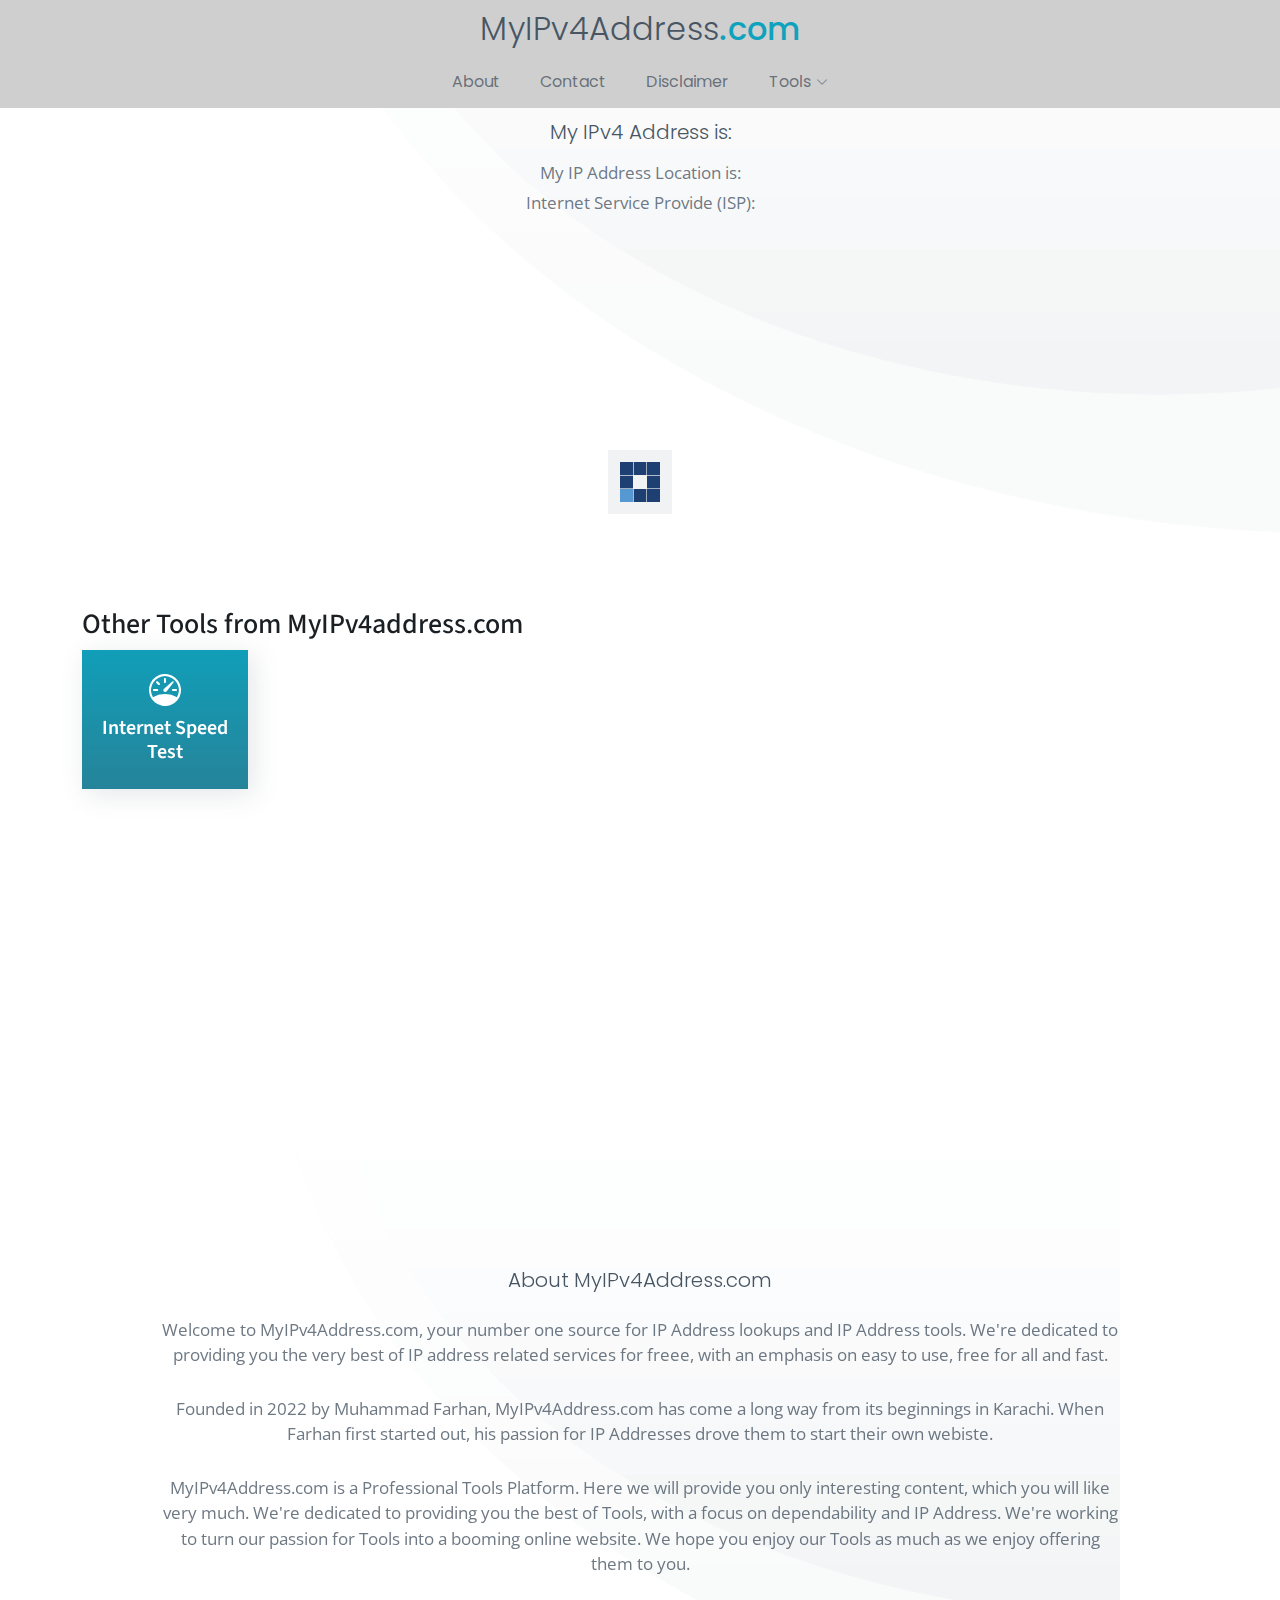
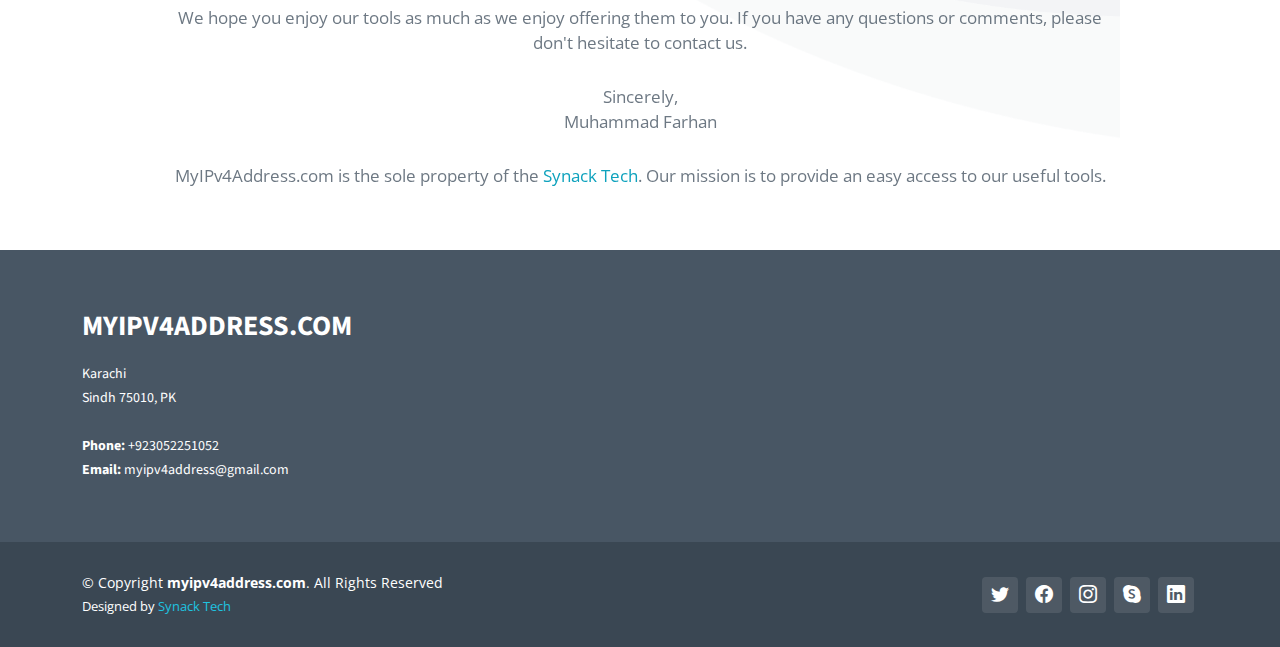
<file: index.html>
<!DOCTYPE html>
<html lang="en">

<head>
	<!-- Global site tag (gtag.js) - Google Analytics -->
	<script async src="https://www.googletagmanager.com/gtag/js?id=G-8B2Q5GJNFV"></script>
	<script>
	  window.dataLayer = window.dataLayer || [];
	  function gtag(){dataLayer.push(arguments);}
	  gtag('js', new Date());

	  gtag('config', 'G-8B2Q5GJNFV');
	</script>
	
	<script async src="https://pagead2.googlesyndication.com/pagead/js/adsbygoogle.js?client=ca-pub-5631557042049960"
     crossorigin="anonymous"></script>

  <meta charset="utf-8">
  <meta content="width=device-width, initial-scale=1.0" name="viewport">

  <title>My IPv4 Address, IP Address details and tools</title>
  	
  	<!-- Meta Tags -->
  	<meta content="Want to know what's my ipv4 address? My IPv4 Address is the best tool to find what is my IP Address. My IP Address tool will show other useful information about your IP Address." name="description">
  	<meta property="og:locale" content="en_US" />
	<meta property="og:type" content="website" />
	<meta property="og:title" content="My IPv4 Address, IP Address details and tools" />
	<meta property="og:description" content="Want to know what's my ipv4 address? My IPv4 Address is the best tool to find what is my IP Address. My IP Address tool will show other useful information about your IP Address." />
	<meta property="og:url" content="https://myipv4address.com/" />
	<meta property="og:site_name" content="myipv4address" />
	<meta name="twitter:card" content="summary_large_image" />
	<meta name="twitter:description" content="Want to know what's my ipv4 address? My IPv4 Address is the best tool to find what is my IP Address. My IP Address tool will show other useful information about your IP Address." />
	<meta name="twitter:title" content="My IPv4 Address, IP Address details and tools" />
	<meta name="twitter:image" content="https://myipv4address.com/assets/img/logo.png" />
	<!-- Meta Tags -->

	<link rel="apple-touch-icon" sizes="180x180" href="assets/img/apple-touch-icon.png">
	<link rel="icon" type="image/png" sizes="32x32" href="assets/img/favicon-32x32.png">
	<link rel="icon" type="image/png" sizes="16x16" href="assets/img/favicon-16x16.png">
	<link rel="manifest" href="assets/img/site.webmanifest">
	<link rel="mask-icon" href="assets/img/safari-pinned-tab.svg" color="#5bbad5">


  <!-- Favicons -->
  <link href="assets/img/favicon-16x16.png" rel="icon">
  <link href="assets/img/apple-touch-icon.png" rel="apple-touch-icon">

  <!-- Google Fonts -->
  <link rel="preconnect" href="https://fonts.googleapis.com">
  <link rel="preconnect" href="https://fonts.gstatic.com" crossorigin>
  <link href="https://fonts.googleapis.com/css2?family=Open+Sans:ital,wght@0,300;0,400;0,500;0,600;0,700;1,300;1,400;1,500;1,600;1,700&family=Poppins:ital,wght@0,300;0,400;0,500;0,600;0,700;1,300;1,400;1,500;1,600;1,700&family=Source+Sans+Pro:ital,wght@0,300;0,400;0,600;0,700;1,300;1,400;1,600;1,700&display=swap" rel="stylesheet">

  <!-- Vendor CSS Files -->
  <link href="assets/vendor/bootstrap/css/bootstrap.min.css" rel="stylesheet">
  <link href="assets/vendor/bootstrap-icons/bootstrap-icons.css" rel="stylesheet">
  <link href="assets/vendor/aos/aos.css" rel="stylesheet">
  <link href="assets/vendor/glightbox/css/glightbox.min.css" rel="stylesheet">
  <link href="assets/vendor/swiper/swiper-bundle.min.css" rel="stylesheet">

  <!-- Variables CSS Files. Uncomment your preferred color scheme -->
  <link href="assets/css/variables.css" rel="stylesheet">
  <!-- <link href="assets/css/variables-blue.css" rel="stylesheet"> -->
  <!-- <link href="assets/css/variables-green.css" rel="stylesheet"> -->
  <!-- <link href="assets/css/variables-orange.css" rel="stylesheet"> -->
  <!-- <link href="assets/css/variables-purple.css" rel="stylesheet"> -->
  <!-- <link href="assets/css/variables-red.css" rel="stylesheet"> -->
  <!-- <link href="assets/css/variables-pink.css" rel="stylesheet"> -->

  <!-- Template Main CSS File -->
  <link href="assets/css/main.css" rel="stylesheet">

  <!-- =======================================================
  * Template Name: HeroBiz - v2.0.0
  * Template URL: https://bootstrapmade.com/herobiz-bootstrap-business-template/
  * Author: BootstrapMade.com
  * License: https://bootstrapmade.com/license/
  ======================================================== -->
  <style type="text/css">
  	.containera {
   width: 100%;
   display: flex;
   flex-direction: row;
   flex-wrap: wrap;
   justify-content: center;
   align-items: center;
}

.centered-div {
   width: 80%;
   text-align: center;
}

.user_ip_address:{
  color: #0ea2bd!important;
}

.map {
	width: 100%;
}

.map_iframe{
	width: 100%;
    height: 250px;
}

.ipinfo{
	margin-bottom: 15px;
}

#loading{
	display: block;
    position: absolute;
    left: auto;
    top: auto;
    width: 100%;
    height: 100%;
    text-align: center;
}

#loading-image{
	width: 5%;
    z-index: 99999999999999999999;
    position: relative;
    top: 50%;
}

#loading-image1{
	width: 10%;
}
 

.centera{
	text-align: center;
}

.test_speed{
	font-size: 16px;
    color: var(--color-white);
    background: var(--color-primary);
    padding: 8px 23px;
    border-radius: 4px;
    transition: 0.3s;
    font-family: var(--font-secondary);
    cursor: pointer;
}

.tools_center{
	display: grid;align-content: center;
}

  </style>


</head>

<body>

	<div id="loading"><img src="assets/img/loading.gif" id="loading-image"></div>

<div class="main-body">
  <!-- ======= Header ======= -->
  <header id="header" class="header fixed-top" data-scrollto-offset="0">
    <div class="containera">

      <a href="index.html" class="logo centered-div">
        <!-- Uncomment the line below if you also wish to use an image logo -->
        <!-- <img src="assets/img/logo.png" alt=""> -->
        <h1>MyIPv4Address<span>.com</span></h1>
      </a>

      <nav id="navbar" class="navbar">
        <ul>
          <li><a href="about.html">About</a></li>
          <li><a href="contact.html">Contact</a></li>
          <li><a href="Disclaimer.html">Disclaimer</a></li>
          <li class="dropdown"><a href="#"><span>Tools</span> <i class="bi bi-chevron-down dropdown-indicator"></i></a>
            <ul>
              <li><a href="my-internet-speed-test.html">My Internet Speed Test</a></li>
            </ul>
          </li>
      </nav><!-- .navbar -->


    </div>
  </header><!-- End Header -->

  <section id="hero-static" class="hero-static align-items-center">
    <div class="container ipinfo d-flex flex-column justify-content-center align-items-center text-center position-relative">
      <h2>My IPv4 Address is:</h2>
      <span class="user_ip_address"><b></b></span>
      <p>My IP Address Location is: <ins class="user_address"></ins></p>
      <p>Internet Service Provide (ISP): <ins class="user_isp"></ins></p>
    </div>
    <div class="map">
        <iframe class="map_iframe" src="" frameborder="0" allowfullscreen></iframe>
    </div>
  </section>

  <main id="main">



    <!-- ======= Features Section ======= -->
    <section id="features" class="features">
      <div class="container" data-aos="fade-up">
      	<h3>Other Tools from MyIPv4address.com</h3>
        <ul class="nav nav-tabs row gy-4 d-flex">

          <li class="nav-item col-6 col-md-4 col-lg-2">
            <a class="nav-link centera active show" data-bs-toggle="tab" data-bs-target="#tab-1">
              <i class="bi bi-speedometer color-cyan"></i>
              <h4>Internet Speed Test</h4>
            </a>
          </li><!-- End Tab 1 Nav -->

        </ul>

        <div class="tab-content">

          <div class="tab-pane active show" id="tab-1">
            <div class="row gy-4">
              <div class="col-lg-6 order-2 order-lg-1" data-aos="fade-up" data-aos-delay="100">
                <h3>Internet Speed Test</h3>
                <p class="fst-italic">
                  Internet speed test will display the correct information about the upload and download speed of your internet connection.
                </p>
                <ul>
                  <li><i class="bi bi-check-circle-fill"></i> Check exact download speed</li>
                  <li><i class="bi bi-check-circle-fill"></i> Check exact upload speed</li>
                  <li><i class="bi bi-check-circle-fill"></i> Check latency of your internet connection</li>
                </ul>
              </div>
              <div class="col-lg-6 order-1 order-lg-2 text-center tools_center" data-aos="fade-up" data-aos-delay="200">
              	<div style="margin-bottom: 15px;">
              		<a class="btn-getstarted test_speed">Test Speed Now</a>
              	</div>
                <p id="speed_progress"></p>
              </div>
            </div>
          </div><!-- End Tab Content 1 -->

        </div>

      </div>
    </section><!-- End Features Section -->

    <section id="hero-static" class="hero-static align-items-center" style="width: 75%; margin: auto;">
    <div class="container ipinfo d-flex flex-column justify-content-center align-items-center text-center position-relative">
      <h2>About MyIPv4Address.com</h2>
    </div>
    <div style="text-align: center;">
        <p>
          Welcome to MyIPv4Address.com, your number one source for IP Address lookups and IP Address tools. We're dedicated to providing you the very best of IP address related services for freee, with an emphasis on easy to use, free for all and fast.
        </p><br/>
        <p>
          Founded in 2022 by Muhammad Farhan, MyIPv4Address.com has come a long way from its beginnings in Karachi. When Farhan first started out, his passion for IP Addresses drove them to start their own webiste.
        </p><br/>
        <p>
          MyIPv4Address.com is a Professional Tools Platform. Here we will provide you only interesting content, which you will like very much. We're dedicated to providing you the best of Tools, with a focus on dependability and IP Address. We're working to turn our passion for Tools into a booming online website. We hope you enjoy our Tools as much as we enjoy offering them to you.
        </p><br/>
        <p>
          We hope you enjoy our tools as much as we enjoy offering them to you. If you have any questions or comments, please don't hesitate to contact us.
        </p><br/>
        <p>
          Sincerely,<br/>

          Muhammad Farhan 
        </p><br/>

        <p>
          MyIPv4Address.com is the sole property of the <a href="https://synack.tech">Synack Tech</a>. Our mission is to provide an easy access to our useful tools.
        </p>
    </div>
  </section>

  </main><!-- End #main -->



  <!-- ======= Footer ======= -->
  <footer id="footer" class="footer">

    <div class="footer-content">
      <div class="container">
        <div class="row">

          <div class="col-lg-3 col-md-6">
            <div class="footer-info">
              <h3>myipv4address.com</h3>
              <p>
                Karachi <br>
                Sindh 75010, PK<br><br>
                <strong>Phone:</strong> +923052251052<br>
                <strong>Email:</strong> myipv4address@gmail.com<br>
              </p>
            </div>
          </div>

        </div>
      </div>
    </div>

    <div class="footer-legal text-center">
      <div class="container d-flex flex-column flex-lg-row justify-content-center justify-content-lg-between align-items-center">

        <div class="d-flex flex-column align-items-center align-items-lg-start">
          <div class="copyright">
            &copy; Copyright <strong><span>myipv4address.com</span></strong>. All Rights Reserved
          </div>
          <div class="credits">
            <!-- All the links in the footer should remain intact. -->
            <!-- You can delete the links only if you purchased the pro version. -->
            <!-- Licensing information: https://bootstrapmade.com/license/ -->
            <!-- Purchase the pro version with working PHP/AJAX contact form: https://bootstrapmade.com/herobiz-bootstrap-business-template/ -->
            Designed by <a href="https://synack.tech">Synack Tech</a> <a href="https://bootstrapmade.com/" style="display: none;">BootstrapMade</a>
          </div>
        </div>

        <div class="social-links order-first order-lg-last mb-3 mb-lg-0">
          <a href="#" class="twitter"><i class="bi bi-twitter"></i></a>
          <a href="#" class="facebook"><i class="bi bi-facebook"></i></a>
          <a href="#" class="instagram"><i class="bi bi-instagram"></i></a>
          <a href="#" class="google-plus"><i class="bi bi-skype"></i></a>
          <a href="#" class="linkedin"><i class="bi bi-linkedin"></i></a>
        </div>

      </div>
    </div>

  </footer><!-- End Footer -->

  <a href="#" class="scroll-top d-flex align-items-center justify-content-center"><i class="bi bi-arrow-up-short"></i></a>
</div>

  <!-- Vendor JS Files -->
  <script src="assets/vendor/bootstrap/js/bootstrap.bundle.min.js"></script>
  <script src="assets/vendor/aos/aos.js"></script>
  <script src="assets/vendor/glightbox/js/glightbox.min.js"></script>
  <script src="assets/vendor/isotope-layout/isotope.pkgd.min.js"></script>
  <script src="assets/vendor/swiper/swiper-bundle.min.js"></script>
  <script src="assets/vendor/php-email-form/validate.js"></script>
  <script src="assets/js/jquery-3.6.0.min.js"></script>

  <!-- Template Main JS File -->
  <script src="assets/js/main.js"></script>


  <script type="text/javascript">
  	$( document ).ready(function() {

  		$.get('https://www.cloudflare.com/cdn-cgi/trace', function(data) {
		  data = data.trim().split('\n').reduce(function(obj, pair) {
		    pair = pair.split('=');
		    return obj[pair[0]] = pair[1], obj;
		  }, {});
		  	url='https://pro.ip-api.com/json/'+data['ip']+'?lang=en&fields=status,message,continent,continentCode,country,countryCode,region,regionName,city,district,zip,lat,lon,timezone,offset,currency,isp,org,as,asname,reverse,mobile,proxy,hosting,query&key=uGZgjL0qOTI19n4';
			  $.getJSON(url, function(ipinfo) {
	   				$(".user_ip_address").html("<b>"+data['ip']+"</br>");
	   				$(".user_address").html(ipinfo["city"]+", "+ipinfo["regionName"]+", "+ipinfo["country"]);
	   				$(".user_isp").html(ipinfo["asname"]);
	   				map_url="https://maps.google.com/maps?width=1000%&height=1200&hl=en&q="+ipinfo["city"]+","+ipinfo["regionName"]+","+ipinfo["country"]+"&t=&z=14&ie=UTF8&iwloc=B&output=embed";
	   				$(".map_iframe").attr("src",map_url)
	   				$(".main-body").css("display","block");
	   				$("#loading").css("display","none");
				});
		});
		

		$(".test_speed").on("click",function(){
			InitiateSpeedDetection();
		});


	});
  </script>



<!-- speed test code-->
  <script type="text/javascript">
  	var imageAddr = "https://github.com/blind-intruder/social-code/raw/main/download.jpg"; 
	var downloadSize = 4995374; //bytes

	function ShowProgressMessage(msg) {
	    if (console) {
	        if (typeof msg == "string") {
	            console.log(msg);
	        } else {
	            for (var i = 0; i < msg.length; i++) {
	                console.log(msg[i]);
	            }
	        }
	    }
	    
	    var oProgress = document.getElementById("speed_progress");
	    if (oProgress) {
	        var actualHTML = (typeof msg == "string") ? msg : msg.join("<br />");
	        oProgress.innerHTML = actualHTML;
	    }
	}

	function InitiateSpeedDetection() {
	    ShowProgressMessage('<img src="assets/img/loading.gif" id="loading-image1"><br/><p>Checking speed, please wait...</p>');
	    window.setTimeout(MeasureConnectionSpeed, 1);
	};    


	function MeasureConnectionSpeed() {
	    var startTime, endTime;
	    var download = new Image();
	    download.onload = function () {
	        endTime = (new Date()).getTime();
	        showResults();
	    }
	    
	    download.onerror = function (err, msg) {
	        ShowProgressMessage("Invalid image, or error downloading");
	    }
	    
	    startTime = (new Date()).getTime();
	    var cacheBuster = "?nnn=" + startTime;
	    download.src = imageAddr + cacheBuster;
	    
	    function showResults() {
	        var duration = (endTime - startTime) / 1000;
	        var bitsLoaded = downloadSize * 8;
	        var speedBps = (bitsLoaded / duration).toFixed(2);
	        var speedKbps = (speedBps / 1024).toFixed(2);
	        var speedMbps = (speedKbps / 1024).toFixed(2);
	        ShowProgressMessage([
	            "Your connection speed is:", 
	            speedBps + " bps", 
	            speedKbps + " kbps", 
	            speedMbps + " Mbps"
	        ]);
	    }
	}
  </script>
  <!-- speed test code-->

</body>

</html>
</file>
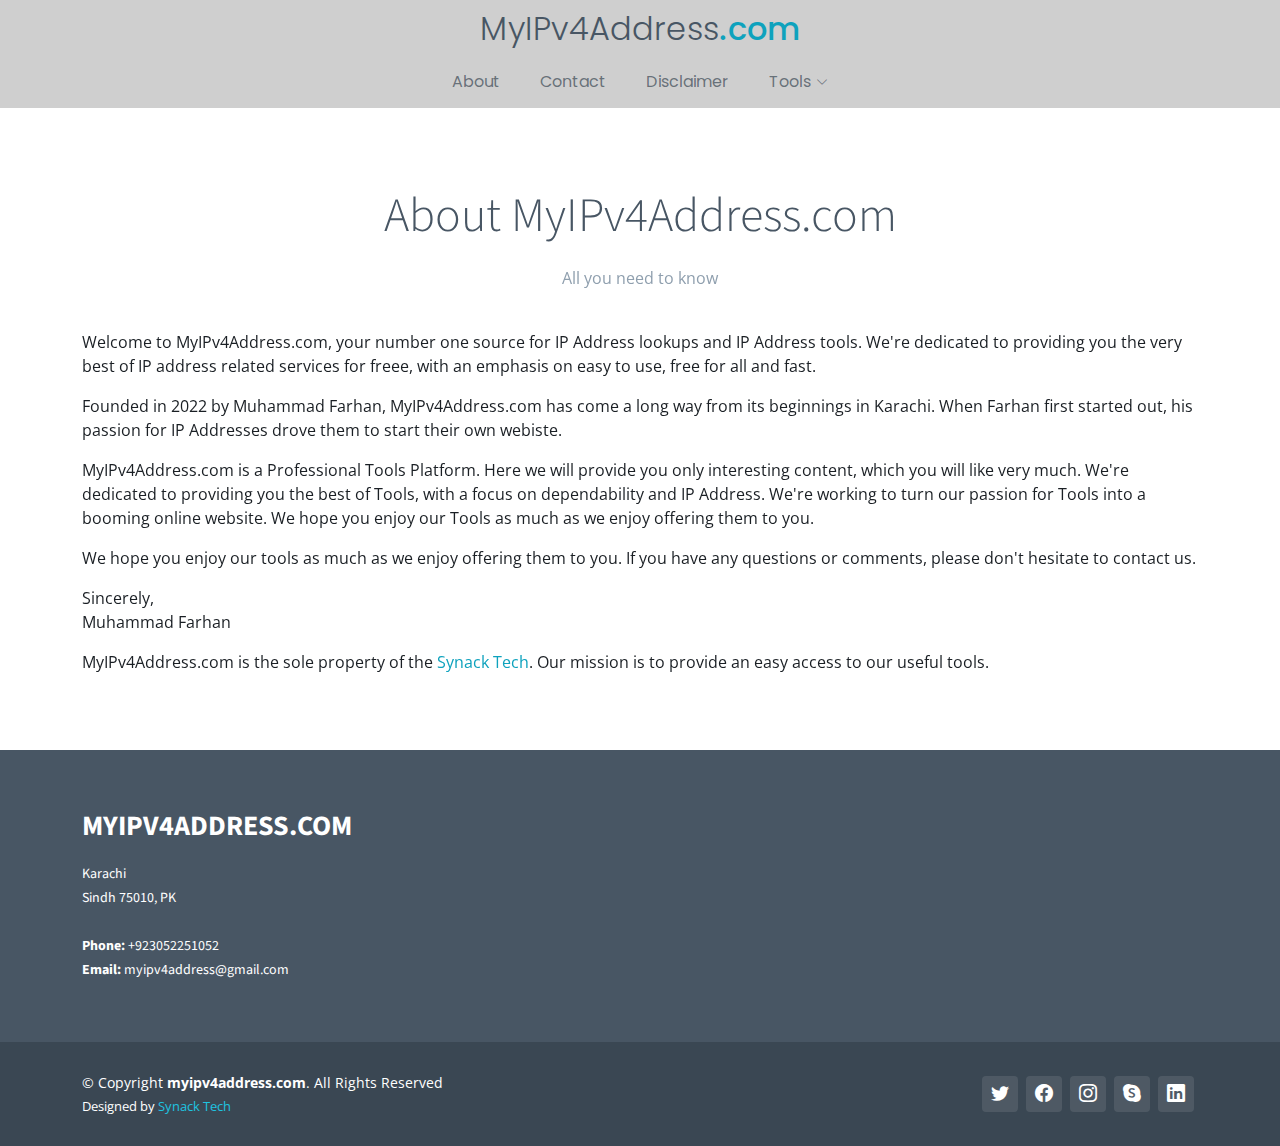
<file: about.html>
<!DOCTYPE html>
<html lang="en">

<head>
  <!-- Global site tag (gtag.js) - Google Analytics -->
  <script async src="https://www.googletagmanager.com/gtag/js?id=G-8B2Q5GJNFV"></script>
  <script>
    window.dataLayer = window.dataLayer || [];
    function gtag(){dataLayer.push(arguments);}
    gtag('js', new Date());

    gtag('config', 'G-8B2Q5GJNFV');
  </script>
  <meta charset="utf-8">
  <meta content="width=device-width, initial-scale=1.0" name="viewport">

  <title>About My IPv4 Address</title>
    
    <!-- Meta Tags -->
    <meta content="Want to know what's my ipv4 address? My IP Address tool will show other useful information about your IP Address." name="description">
    <meta property="og:locale" content="en_US" />
  <meta property="og:type" content="website" />
  <meta property="og:title" content="My IPv4 Address, IP Address details and tools" />
  <meta property="og:description" content="Want to know what's my ipv4 address? My IPv4 Address is the best tool to find what is my IP Address. My IP Address tool will show other useful information about your IP Address." />
  <meta property="og:url" content="https://myipv4address.com/" />
  <meta property="og:site_name" content="myipv4address" />
  <meta name="twitter:card" content="summary_large_image" />
  <meta name="twitter:description" content="Want to know what's my ipv4 address? My IPv4 Address is the best tool to find what is my IP Address. My IP Address tool will show other useful information about your IP Address." />
  <meta name="twitter:title" content="My IPv4 Address, IP Address details and tools" />
  <meta name="twitter:image" content="https://myipv4address.com/assets/img/logo.png" />
  <!-- Meta Tags -->


  <link rel="apple-touch-icon" sizes="180x180" href="assets/img/apple-touch-icon.png">
  <link rel="icon" type="image/png" sizes="32x32" href="assets/img/favicon-32x32.png">
  <link rel="icon" type="image/png" sizes="16x16" href="assets/img/favicon-16x16.png">
  <link rel="manifest" href="assets/img/site.webmanifest">
  <link rel="mask-icon" href="assets/img/safari-pinned-tab.svg" color="#5bbad5">


  <!-- Favicons -->
  <link href="assets/img/favicon-16x16.png" rel="icon">
  <link href="assets/img/apple-touch-icon.png" rel="apple-touch-icon">

  <!-- Google Fonts -->
  <link rel="preconnect" href="https://fonts.googleapis.com">
  <link rel="preconnect" href="https://fonts.gstatic.com" crossorigin>
  <link href="https://fonts.googleapis.com/css2?family=Open+Sans:ital,wght@0,300;0,400;0,500;0,600;0,700;1,300;1,400;1,500;1,600;1,700&family=Poppins:ital,wght@0,300;0,400;0,500;0,600;0,700;1,300;1,400;1,500;1,600;1,700&family=Source+Sans+Pro:ital,wght@0,300;0,400;0,600;0,700;1,300;1,400;1,600;1,700&display=swap" rel="stylesheet">

  <!-- Vendor CSS Files -->
  <link href="assets/vendor/bootstrap/css/bootstrap.min.css" rel="stylesheet">
  <link href="assets/vendor/bootstrap-icons/bootstrap-icons.css" rel="stylesheet">
  <link href="assets/vendor/aos/aos.css" rel="stylesheet">
  <link href="assets/vendor/glightbox/css/glightbox.min.css" rel="stylesheet">
  <link href="assets/vendor/swiper/swiper-bundle.min.css" rel="stylesheet">

  <!-- Variables CSS Files. Uncomment your preferred color scheme -->
  <link href="assets/css/variables.css" rel="stylesheet">
  <!-- <link href="assets/css/variables-blue.css" rel="stylesheet"> -->
  <!-- <link href="assets/css/variables-green.css" rel="stylesheet"> -->
  <!-- <link href="assets/css/variables-orange.css" rel="stylesheet"> -->
  <!-- <link href="assets/css/variables-purple.css" rel="stylesheet"> -->
  <!-- <link href="assets/css/variables-red.css" rel="stylesheet"> -->
  <!-- <link href="assets/css/variables-pink.css" rel="stylesheet"> -->

  <!-- Template Main CSS File -->
  <link href="assets/css/main.css" rel="stylesheet">

  <!-- =======================================================
  * Template Name: HeroBiz - v2.0.0
  * Template URL: https://bootstrapmade.com/herobiz-bootstrap-business-template/
  * Author: BootstrapMade.com
  * License: https://bootstrapmade.com/license/
  ======================================================== -->
  <style type="text/css">
    .containera {
   width: 100%;
   display: flex;
   flex-direction: row;
   flex-wrap: wrap;
   justify-content: center;
   align-items: center;
}

.centered-div {
   width: 80%;
   text-align: center;
}

.user_ip_address:{
  color: #0ea2bd!important;
}

.map {
  width: 100%;
}

.map_iframe{
  width: 100%;
    height: 250px;
}

.ipinfo{
  margin-bottom: 15px;
}

#loading{
  display: block;
    position: absolute;
    left: auto;
    top: auto;
    width: 100%;
    height: 100%;
    text-align: center;
}

#loading-image{
  width: 5%;
    z-index: 99999999999999999999;
    position: relative;
    top: 50%;
}

#loading-image1{
  width: 10%;
}
 
.main-body{
  display: none;
}
.centera{
  text-align: center;
}

.test_speed{
  font-size: 16px;
    color: var(--color-white);
    background: var(--color-primary);
    padding: 8px 23px;
    border-radius: 4px;
    transition: 0.3s;
    font-family: var(--font-secondary);
    cursor: pointer;
}

.tools_center{
  display: grid;align-content: center;
}

#main{
  margin-top: 10%;
}

  </style>


</head>

<body>

   <!-- ======= Header ======= -->
  <header id="header" class="header fixed-top" data-scrollto-offset="0">
    <div class="containera">

      <a href="index.html" class="logo centered-div">
        <!-- Uncomment the line below if you also wish to use an image logo -->
        <!-- <img src="assets/img/logo.png" alt=""> -->
        <h1>MyIPv4Address<span>.com</span></h1>
      </a>

      <nav id="navbar" class="navbar">
        <ul>
          <li><a href="about.html">About</a></li>
          <li><a href="contact.html">Contact</a></li>
          <li><a href="Disclaimer.html">Disclaimer</a></li>
          <li class="dropdown"><a href="#"><span>Tools</span> <i class="bi bi-chevron-down dropdown-indicator"></i></a>
            <ul>
              <li><a href="my-internet-speed-test.html">My Internet Speed Test</a></li>
            </ul>
          </li>
      </nav><!-- .navbar -->


    </div>
  </header><!-- End Header -->

  <main id="main">

    <!-- ======= Blog Section ======= -->
    <section class="inner-page">
      <div class="container" data-aos="fade-up">

        <div class="section-header">
          <h2>About MyIPv4Address.com</h2>
          <p>All you need to know</p>
        </div>

        <p>
          Welcome to MyIPv4Address.com, your number one source for IP Address lookups and IP Address tools. We're dedicated to providing you the very best of IP address related services for freee, with an emphasis on easy to use, free for all and fast.
        </p>
        <p>
          Founded in 2022 by Muhammad Farhan, MyIPv4Address.com has come a long way from its beginnings in Karachi. When Farhan first started out, his passion for IP Addresses drove them to start their own webiste.
        </p>
        <p>
          MyIPv4Address.com is a Professional Tools Platform. Here we will provide you only interesting content, which you will like very much. We're dedicated to providing you the best of Tools, with a focus on dependability and IP Address. We're working to turn our passion for Tools into a booming online website. We hope you enjoy our Tools as much as we enjoy offering them to you.
        </p>
        <p>
          We hope you enjoy our tools as much as we enjoy offering them to you. If you have any questions or comments, please don't hesitate to contact us.
        </p>
        <p>
          Sincerely,<br/>

          Muhammad Farhan 
        </p>

        <p>
          MyIPv4Address.com is the sole property of the <a href="https://synack.tech">Synack Tech</a>. Our mission is to provide an easy access to our useful tools.
        </p>

      </div>
    </section><!-- End Inner Page -->

  </main><!-- End #main -->

<!-- ======= Footer ======= -->
  <footer id="footer" class="footer">

    <div class="footer-content">
      <div class="container">
        <div class="row">

          <div class="col-lg-3 col-md-6">
            <div class="footer-info">
              <h3>myipv4address.com</h3>
              <p>
                Karachi <br>
                Sindh 75010, PK<br><br>
                <strong>Phone:</strong> +923052251052<br>
                <strong>Email:</strong> myipv4address@gmail.com<br>
              </p>
            </div>
          </div>

        </div>
      </div>
    </div>

    <div class="footer-legal text-center">
      <div class="container d-flex flex-column flex-lg-row justify-content-center justify-content-lg-between align-items-center">

        <div class="d-flex flex-column align-items-center align-items-lg-start">
          <div class="copyright">
            &copy; Copyright <strong><span>myipv4address.com</span></strong>. All Rights Reserved
          </div>
          <div class="credits">
            <!-- All the links in the footer should remain intact. -->
            <!-- You can delete the links only if you purchased the pro version. -->
            <!-- Licensing information: https://bootstrapmade.com/license/ -->
            <!-- Purchase the pro version with working PHP/AJAX contact form: https://bootstrapmade.com/herobiz-bootstrap-business-template/ -->
            Designed by <a href="https://synack.tech">Synack Tech</a> <a href="https://bootstrapmade.com/" style="display: none;">BootstrapMade</a>
          </div>
        </div>

        <div class="social-links order-first order-lg-last mb-3 mb-lg-0">
          <a href="#" class="twitter"><i class="bi bi-twitter"></i></a>
          <a href="#" class="facebook"><i class="bi bi-facebook"></i></a>
          <a href="#" class="instagram"><i class="bi bi-instagram"></i></a>
          <a href="#" class="google-plus"><i class="bi bi-skype"></i></a>
          <a href="#" class="linkedin"><i class="bi bi-linkedin"></i></a>
        </div>

      </div>
    </div>

  </footer><!-- End Footer -->

  <a href="#" class="scroll-top d-flex align-items-center justify-content-center"><i class="bi bi-arrow-up-short"></i></a>

  <div id="preloader"></div>

  <!-- Vendor JS Files -->
  <script src="assets/vendor/bootstrap/js/bootstrap.bundle.min.js"></script>
  <script src="assets/vendor/aos/aos.js"></script>
  <script src="assets/vendor/glightbox/js/glightbox.min.js"></script>
  <script src="assets/vendor/isotope-layout/isotope.pkgd.min.js"></script>
  <script src="assets/vendor/swiper/swiper-bundle.min.js"></script>
  <script src="assets/vendor/php-email-form/validate.js"></script>

  <!-- Template Main JS File -->
  <script src="assets/js/main.js"></script>

</body>

</html>
</file>
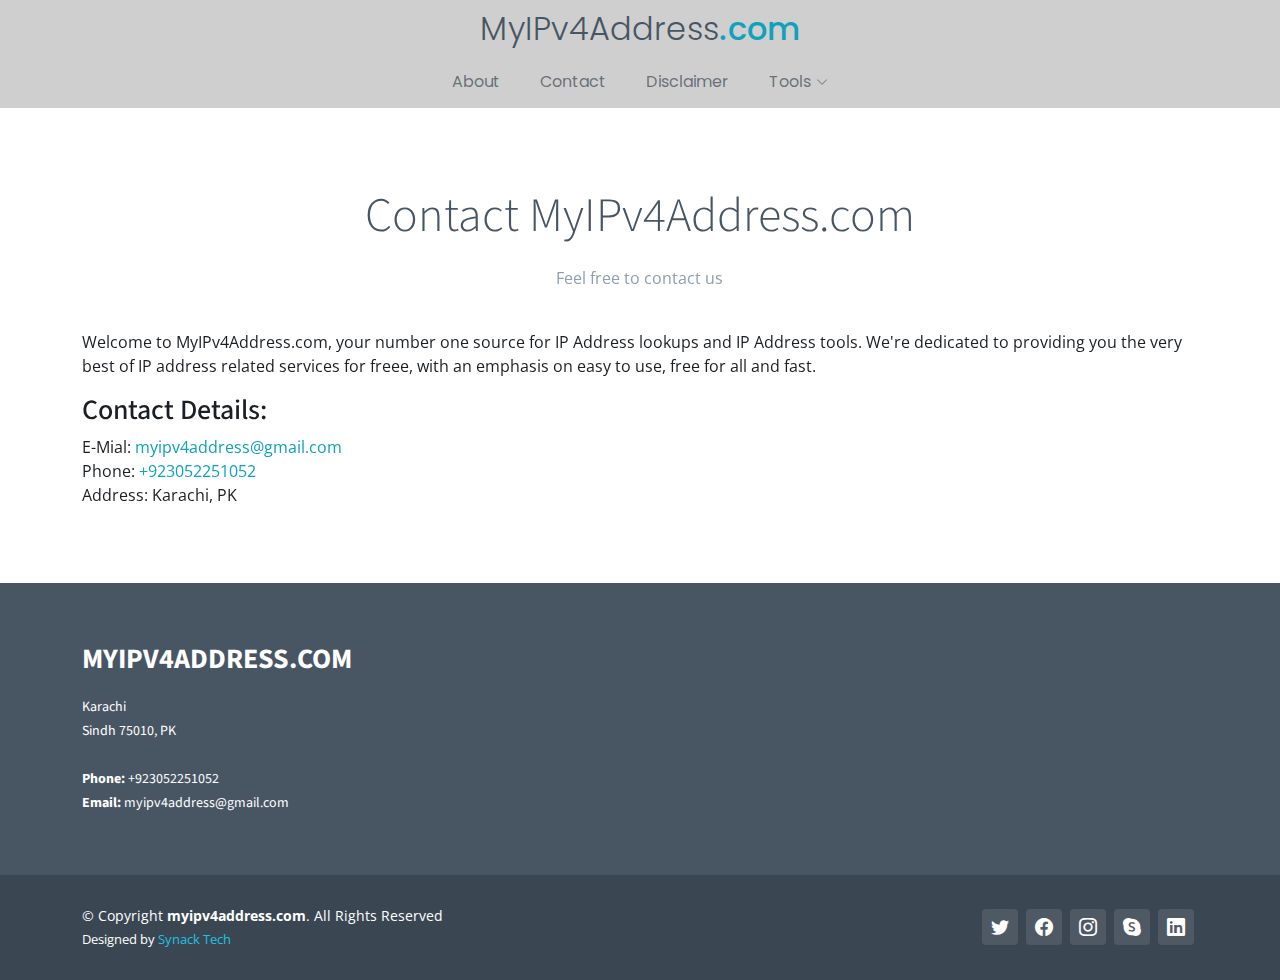
<file: contact.html>
<!DOCTYPE html>
<html lang="en">

<head>
  <!-- Global site tag (gtag.js) - Google Analytics -->
  <script async src="https://www.googletagmanager.com/gtag/js?id=G-8B2Q5GJNFV"></script>
  <script>
    window.dataLayer = window.dataLayer || [];
    function gtag(){dataLayer.push(arguments);}
    gtag('js', new Date());

    gtag('config', 'G-8B2Q5GJNFV');
  </script>
  <meta charset="utf-8">
  <meta content="width=device-width, initial-scale=1.0" name="viewport">

  <title>Contact My IPv4 Address</title>
    
    <!-- Meta Tags -->
    <meta content="My IPv4 Address is the best tool to find what is my IP Address. My IPv4 Address tool will show other useful information about your IP Address." name="description">
    <meta property="og:locale" content="en_US" />
  <meta property="og:type" content="website" />
  <meta property="og:title" content="My IPv4 Address, IP Address details and tools" />
  <meta property="og:description" content="Want to know what's my ipv4 address? My IPv4 Address is the best tool to find what is my IP Address. My IP Address tool will show other useful information about your IP Address." />
  <meta property="og:url" content="https://myipv4address.com/" />
  <meta property="og:site_name" content="myipv4address" />
  <meta name="twitter:card" content="summary_large_image" />
  <meta name="twitter:description" content="Want to know what's my ipv4 address? My IPv4 Address is the best tool to find what is my IP Address. My IP Address tool will show other useful information about your IP Address." />
  <meta name="twitter:title" content="My IPv4 Address, IP Address details and tools" />
  <meta name="twitter:image" content="https://myipv4address.com/assets/img/logo.png" />
  <!-- Meta Tags -->


  <link rel="apple-touch-icon" sizes="180x180" href="assets/img/apple-touch-icon.png">
  <link rel="icon" type="image/png" sizes="32x32" href="assets/img/favicon-32x32.png">
  <link rel="icon" type="image/png" sizes="16x16" href="assets/img/favicon-16x16.png">
  <link rel="manifest" href="assets/img/site.webmanifest">
  <link rel="mask-icon" href="assets/img/safari-pinned-tab.svg" color="#5bbad5">


  <!-- Favicons -->
  <link href="assets/img/favicon-16x16.png" rel="icon">
  <link href="assets/img/apple-touch-icon.png" rel="apple-touch-icon">

  <!-- Google Fonts -->
  <link rel="preconnect" href="https://fonts.googleapis.com">
  <link rel="preconnect" href="https://fonts.gstatic.com" crossorigin>
  <link href="https://fonts.googleapis.com/css2?family=Open+Sans:ital,wght@0,300;0,400;0,500;0,600;0,700;1,300;1,400;1,500;1,600;1,700&family=Poppins:ital,wght@0,300;0,400;0,500;0,600;0,700;1,300;1,400;1,500;1,600;1,700&family=Source+Sans+Pro:ital,wght@0,300;0,400;0,600;0,700;1,300;1,400;1,600;1,700&display=swap" rel="stylesheet">

  <!-- Vendor CSS Files -->
  <link href="assets/vendor/bootstrap/css/bootstrap.min.css" rel="stylesheet">
  <link href="assets/vendor/bootstrap-icons/bootstrap-icons.css" rel="stylesheet">
  <link href="assets/vendor/aos/aos.css" rel="stylesheet">
  <link href="assets/vendor/glightbox/css/glightbox.min.css" rel="stylesheet">
  <link href="assets/vendor/swiper/swiper-bundle.min.css" rel="stylesheet">

  <!-- Variables CSS Files. Uncomment your preferred color scheme -->
  <link href="assets/css/variables.css" rel="stylesheet">
  <!-- <link href="assets/css/variables-blue.css" rel="stylesheet"> -->
  <!-- <link href="assets/css/variables-green.css" rel="stylesheet"> -->
  <!-- <link href="assets/css/variables-orange.css" rel="stylesheet"> -->
  <!-- <link href="assets/css/variables-purple.css" rel="stylesheet"> -->
  <!-- <link href="assets/css/variables-red.css" rel="stylesheet"> -->
  <!-- <link href="assets/css/variables-pink.css" rel="stylesheet"> -->

  <!-- Template Main CSS File -->
  <link href="assets/css/main.css" rel="stylesheet">

  <!-- =======================================================
  * Template Name: HeroBiz - v2.0.0
  * Template URL: https://bootstrapmade.com/herobiz-bootstrap-business-template/
  * Author: BootstrapMade.com
  * License: https://bootstrapmade.com/license/
  ======================================================== -->
  <style type="text/css">
    .containera {
   width: 100%;
   display: flex;
   flex-direction: row;
   flex-wrap: wrap;
   justify-content: center;
   align-items: center;
}

.centered-div {
   width: 80%;
   text-align: center;
}

.user_ip_address:{
  color: #0ea2bd!important;
}

.map {
  width: 100%;
}

.map_iframe{
  width: 100%;
    height: 250px;
}

.ipinfo{
  margin-bottom: 15px;
}

#loading{
  display: block;
    position: absolute;
    left: auto;
    top: auto;
    width: 100%;
    height: 100%;
    text-align: center;
}

#loading-image{
  width: 5%;
    z-index: 99999999999999999999;
    position: relative;
    top: 50%;
}

#loading-image1{
  width: 10%;
}
 
.main-body{
  display: none;
}
.centera{
  text-align: center;
}

.test_speed{
  font-size: 16px;
    color: var(--color-white);
    background: var(--color-primary);
    padding: 8px 23px;
    border-radius: 4px;
    transition: 0.3s;
    font-family: var(--font-secondary);
    cursor: pointer;
}

.tools_center{
  display: grid;align-content: center;
}

#main{
  margin-top: 10%;
}

  </style>


</head>

<body>

   <!-- ======= Header ======= -->
  <header id="header" class="header fixed-top" data-scrollto-offset="0">
    <div class="containera">

      <a href="index.html" class="logo centered-div">
        <!-- Uncomment the line below if you also wish to use an image logo -->
        <!-- <img src="assets/img/logo.png" alt=""> -->
        <h1>MyIPv4Address<span>.com</span></h1>
      </a>

      <nav id="navbar" class="navbar">
        <ul>
          <li><a href="about.html">About</a></li>
          <li><a href="contact.html">Contact</a></li>
          <li><a href="Disclaimer.html">Disclaimer</a></li>
          <li class="dropdown"><a href="#"><span>Tools</span> <i class="bi bi-chevron-down dropdown-indicator"></i></a>
            <ul>
              <li><a href="my-internet-speed-test.html">My Internet Speed Test</a></li>
            </ul>
          </li>
      </nav><!-- .navbar -->


    </div>
  </header><!-- End Header -->

  <main id="main">

    <!-- ======= Blog Section ======= -->
    <section class="inner-page">
      <div class="container" data-aos="fade-up">

        <div class="section-header">
          <h2>Contact MyIPv4Address.com</h2>
          <p>Feel free to contact us</p>
        </div>

        <p>
          Welcome to MyIPv4Address.com, your number one source for IP Address lookups and IP Address tools. We're dedicated to providing you the very best of IP address related services for freee, with an emphasis on easy to use, free for all and fast.
        </p>
        <h3>Contact Details:</h3>
        <p>
          E-Mial: <a href="mailto:myipv4address@gmail.com">myipv4address@gmail.com</a><br/>
          Phone: <a href="phone:+923052251052">+923052251052</a><br/>
          Address: Karachi, PK
        </p>

      </div>
    </section><!-- End Inner Page -->

  </main><!-- End #main -->

<!-- ======= Footer ======= -->
  <footer id="footer" class="footer">

    <div class="footer-content">
      <div class="container">
        <div class="row">

          <div class="col-lg-3 col-md-6">
            <div class="footer-info">
              <h3>myipv4address.com</h3>
              <p>
                Karachi <br>
                Sindh 75010, PK<br><br>
                <strong>Phone:</strong> +923052251052<br>
                <strong>Email:</strong> myipv4address@gmail.com<br>
              </p>
            </div>
          </div>

        </div>
      </div>
    </div>

    <div class="footer-legal text-center">
      <div class="container d-flex flex-column flex-lg-row justify-content-center justify-content-lg-between align-items-center">

        <div class="d-flex flex-column align-items-center align-items-lg-start">
          <div class="copyright">
            &copy; Copyright <strong><span>myipv4address.com</span></strong>. All Rights Reserved
          </div>
          <div class="credits">
            <!-- All the links in the footer should remain intact. -->
            <!-- You can delete the links only if you purchased the pro version. -->
            <!-- Licensing information: https://bootstrapmade.com/license/ -->
            <!-- Purchase the pro version with working PHP/AJAX contact form: https://bootstrapmade.com/herobiz-bootstrap-business-template/ -->
            Designed by <a href="https://synack.tech">Synack Tech</a> <a href="https://bootstrapmade.com/" style="display: none;">BootstrapMade</a>
          </div>
        </div>

        <div class="social-links order-first order-lg-last mb-3 mb-lg-0">
          <a href="#" class="twitter"><i class="bi bi-twitter"></i></a>
          <a href="#" class="facebook"><i class="bi bi-facebook"></i></a>
          <a href="#" class="instagram"><i class="bi bi-instagram"></i></a>
          <a href="#" class="google-plus"><i class="bi bi-skype"></i></a>
          <a href="#" class="linkedin"><i class="bi bi-linkedin"></i></a>
        </div>

      </div>
    </div>

  </footer><!-- End Footer -->

  <a href="#" class="scroll-top d-flex align-items-center justify-content-center"><i class="bi bi-arrow-up-short"></i></a>

  <div id="preloader"></div>

  <!-- Vendor JS Files -->
  <script src="assets/vendor/bootstrap/js/bootstrap.bundle.min.js"></script>
  <script src="assets/vendor/aos/aos.js"></script>
  <script src="assets/vendor/glightbox/js/glightbox.min.js"></script>
  <script src="assets/vendor/isotope-layout/isotope.pkgd.min.js"></script>
  <script src="assets/vendor/swiper/swiper-bundle.min.js"></script>
  <script src="assets/vendor/php-email-form/validate.js"></script>

  <!-- Template Main JS File -->
  <script src="assets/js/main.js"></script>

</body>

</html>
</file>
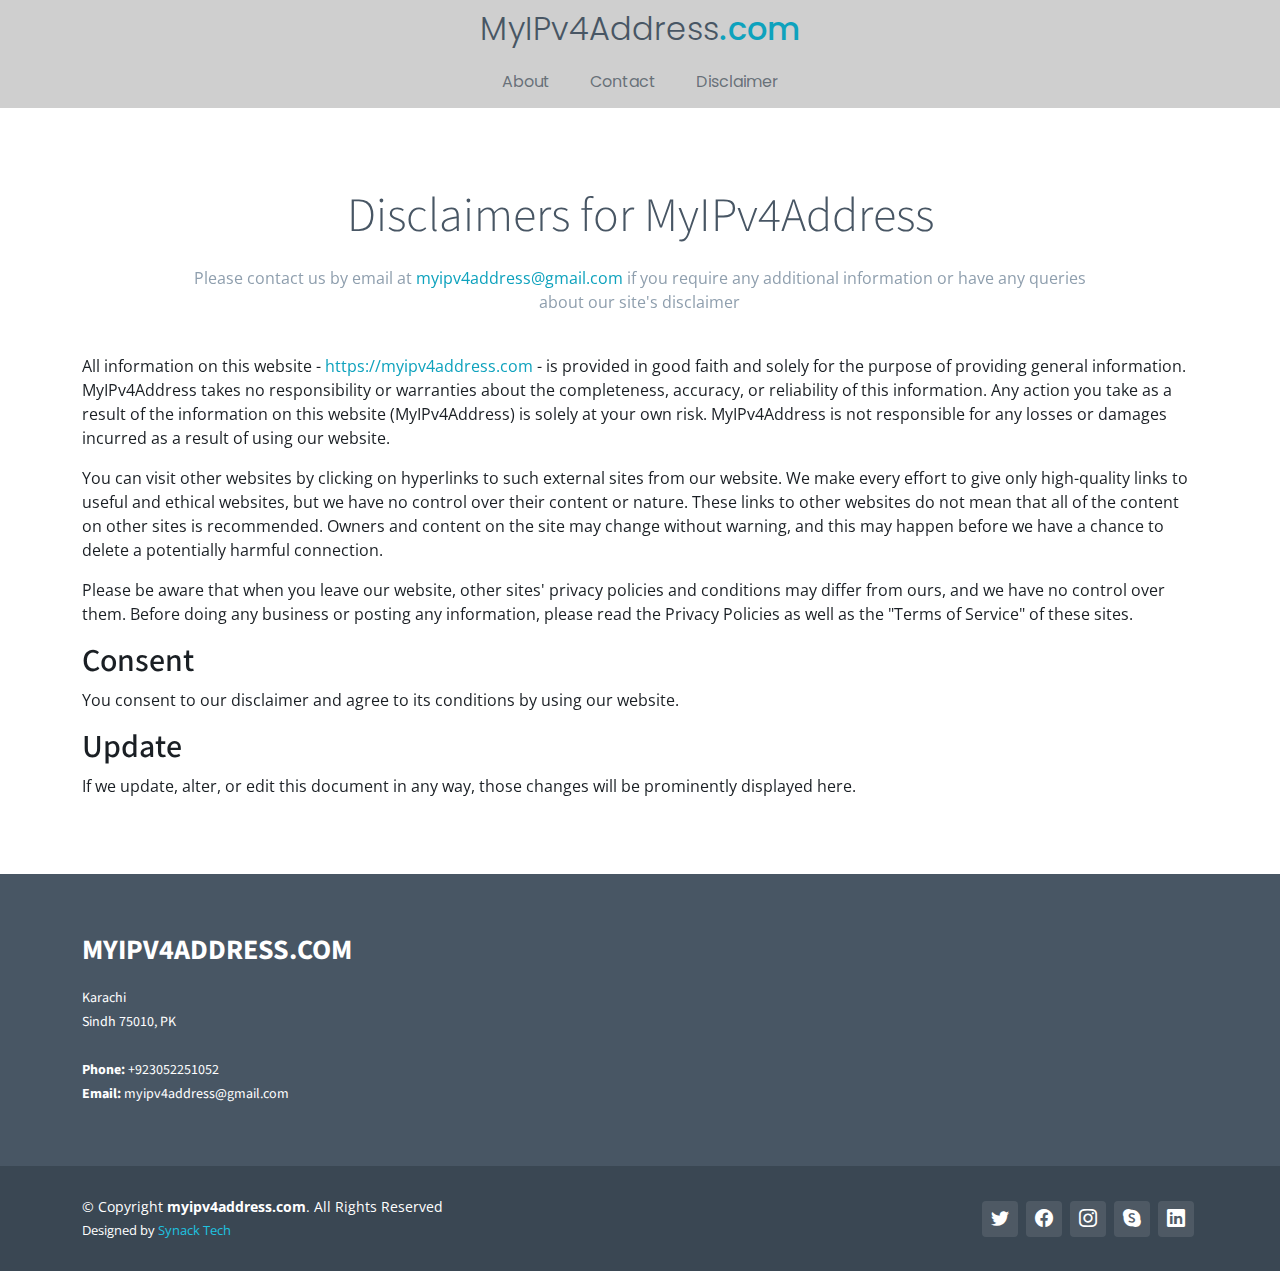
<file: disclaimer.html>
<!DOCTYPE html>
<html lang="en">

<head>
  <!-- Global site tag (gtag.js) - Google Analytics -->
  <script async src="https://www.googletagmanager.com/gtag/js?id=G-8B2Q5GJNFV"></script>
  <script>
    window.dataLayer = window.dataLayer || [];
    function gtag(){dataLayer.push(arguments);}
    gtag('js', new Date());

    gtag('config', 'G-8B2Q5GJNFV');
  </script>
  <meta charset="utf-8">
  <meta content="width=device-width, initial-scale=1.0" name="viewport">

  <title>Disclaimer for My IPv4 Address</title>
    
    <!-- Meta Tags -->
    <meta content="Want to know what's my ipv4 address? My IPv4 Address is the best tool to find what is my IP Address. My IP Address tool will show other useful information about your IP Address." name="description">
    <meta property="og:locale" content="en_US" />
  <meta property="og:type" content="website" />
  <meta property="og:title" content="My IPv4 Address, IP Address details and tools" />
  <meta property="og:description" content="Want to know what's my ipv4 address? My IPv4 Address is the best tool to find what is my IP Address. My IP Address tool will show other useful information about your IP Address." />
  <meta property="og:url" content="https://myipv4address.com/" />
  <meta property="og:site_name" content="myipv4address" />
  <meta name="twitter:card" content="summary_large_image" />
  <meta name="twitter:description" content="Want to know what's my ipv4 address? My IPv4 Address is the best tool to find what is my IP Address. My IP Address tool will show other useful information about your IP Address." />
  <meta name="twitter:title" content="My IPv4 Address, IP Address details and tools" />
  <meta name="twitter:image" content="https://myipv4address.com/assets/img/logo.png" />
  <!-- Meta Tags -->


  <link rel="apple-touch-icon" sizes="180x180" href="assets/img/apple-touch-icon.png">
  <link rel="icon" type="image/png" sizes="32x32" href="assets/img/favicon-32x32.png">
  <link rel="icon" type="image/png" sizes="16x16" href="assets/img/favicon-16x16.png">
  <link rel="manifest" href="assets/img/site.webmanifest">
  <link rel="mask-icon" href="assets/img/safari-pinned-tab.svg" color="#5bbad5">


  <!-- Favicons -->
  <link href="assets/img/favicon-16x16.png" rel="icon">
  <link href="assets/img/apple-touch-icon.png" rel="apple-touch-icon">

  <!-- Google Fonts -->
  <link rel="preconnect" href="https://fonts.googleapis.com">
  <link rel="preconnect" href="https://fonts.gstatic.com" crossorigin>
  <link href="https://fonts.googleapis.com/css2?family=Open+Sans:ital,wght@0,300;0,400;0,500;0,600;0,700;1,300;1,400;1,500;1,600;1,700&family=Poppins:ital,wght@0,300;0,400;0,500;0,600;0,700;1,300;1,400;1,500;1,600;1,700&family=Source+Sans+Pro:ital,wght@0,300;0,400;0,600;0,700;1,300;1,400;1,600;1,700&display=swap" rel="stylesheet">

  <!-- Vendor CSS Files -->
  <link href="assets/vendor/bootstrap/css/bootstrap.min.css" rel="stylesheet">
  <link href="assets/vendor/bootstrap-icons/bootstrap-icons.css" rel="stylesheet">
  <link href="assets/vendor/aos/aos.css" rel="stylesheet">
  <link href="assets/vendor/glightbox/css/glightbox.min.css" rel="stylesheet">
  <link href="assets/vendor/swiper/swiper-bundle.min.css" rel="stylesheet">

  <!-- Variables CSS Files. Uncomment your preferred color scheme -->
  <link href="assets/css/variables.css" rel="stylesheet">
  <!-- <link href="assets/css/variables-blue.css" rel="stylesheet"> -->
  <!-- <link href="assets/css/variables-green.css" rel="stylesheet"> -->
  <!-- <link href="assets/css/variables-orange.css" rel="stylesheet"> -->
  <!-- <link href="assets/css/variables-purple.css" rel="stylesheet"> -->
  <!-- <link href="assets/css/variables-red.css" rel="stylesheet"> -->
  <!-- <link href="assets/css/variables-pink.css" rel="stylesheet"> -->

  <!-- Template Main CSS File -->
  <link href="assets/css/main.css" rel="stylesheet">

  <!-- =======================================================
  * Template Name: HeroBiz - v2.0.0
  * Template URL: https://bootstrapmade.com/herobiz-bootstrap-business-template/
  * Author: BootstrapMade.com
  * License: https://bootstrapmade.com/license/
  ======================================================== -->
  <style type="text/css">
    .containera {
   width: 100%;
   display: flex;
   flex-direction: row;
   flex-wrap: wrap;
   justify-content: center;
   align-items: center;
}

.centered-div {
   width: 80%;
   text-align: center;
}

.user_ip_address:{
  color: #0ea2bd!important;
}

.map {
  width: 100%;
}

.map_iframe{
  width: 100%;
    height: 250px;
}

.ipinfo{
  margin-bottom: 15px;
}

#loading{
  display: block;
    position: absolute;
    left: auto;
    top: auto;
    width: 100%;
    height: 100%;
    text-align: center;
}

#loading-image{
  width: 5%;
    z-index: 99999999999999999999;
    position: relative;
    top: 50%;
}

#loading-image1{
  width: 10%;
}
 
.main-body{
  display: none;
}
.centera{
  text-align: center;
}

.test_speed{
  font-size: 16px;
    color: var(--color-white);
    background: var(--color-primary);
    padding: 8px 23px;
    border-radius: 4px;
    transition: 0.3s;
    font-family: var(--font-secondary);
    cursor: pointer;
}

.tools_center{
  display: grid;align-content: center;
}

#main{
  margin-top: 10%;
}

  </style>


</head>

<body>

   <!-- ======= Header ======= -->
  <header id="header" class="header fixed-top" data-scrollto-offset="0">
    <div class="containera">

      <a href="index.html" class="logo centered-div">
        <!-- Uncomment the line below if you also wish to use an image logo -->
        <!-- <img src="assets/img/logo.png" alt=""> -->
        <h1>MyIPv4Address<span>.com</span></h1>
      </a>

      <nav id="navbar" class="navbar">
        <ul>
          <li><a href="about.html">About</a></li>
          <li><a href="contact.html">Contact</a></li>
          <li><a href="Disclaimer.html">Disclaimer</a></li>
      </nav><!-- .navbar -->


    </div>
  </header><!-- End Header -->

  <main id="main">

    <!-- ======= Blog Section ======= -->
    <section class="inner-page">
      <div class="container" data-aos="fade-up">

        <div class="section-header">
          <h2>Disclaimers for MyIPv4Address</h2>
          <p>Please contact us by email at <a href="mailto:myipv4address@gmail.com">myipv4address@gmail.com</a> if you require any additional information or have any queries about our site's disclaimer</p>
        </div>

    <p>All information on this website - <a href="https://myipv4address.com">https://myipv4address.com</a> - is provided in good faith and solely for the purpose of providing general information. MyIPv4Address takes no responsibility or warranties about the completeness, accuracy, or reliability of this information. Any action you take as a result of the information on this website (MyIPv4Address) is solely at your own risk. MyIPv4Address is not responsible for any losses or damages incurred as a result of using our website.</p>

    <p>You can visit other websites by clicking on hyperlinks to such external sites from our website. We make every effort to give only high-quality links to useful and ethical websites, but we have no control over their content or nature. These links to other websites do not mean that all of the content on other sites is recommended. Owners and content on the site may change without warning, and this may happen before we have a chance to delete a potentially harmful connection.</p>

    <p>Please be aware that when you leave our website, other sites' privacy policies and conditions may differ from ours, and we have no control over them. Before doing any business or posting any information, please read the Privacy Policies as well as the "Terms of Service" of these sites.</p>

    <h2>Consent</h2>

    <p>You consent to our disclaimer and agree to its conditions by using our website.</p>

    <h2>Update</h2>

    <p>If we update, alter, or edit this document in any way, those changes will be prominently displayed here.</p>

      </div>
    </section><!-- End Inner Page -->

  </main><!-- End #main -->

<!-- ======= Footer ======= -->
  <footer id="footer" class="footer">

    <div class="footer-content">
      <div class="container">
        <div class="row">

          <div class="col-lg-3 col-md-6">
            <div class="footer-info">
              <h3>myipv4address.com</h3>
              <p>
                Karachi <br>
                Sindh 75010, PK<br><br>
                <strong>Phone:</strong> +923052251052<br>
                <strong>Email:</strong> myipv4address@gmail.com<br>
              </p>
            </div>
          </div>

        </div>
      </div>
    </div>

    <div class="footer-legal text-center">
      <div class="container d-flex flex-column flex-lg-row justify-content-center justify-content-lg-between align-items-center">

        <div class="d-flex flex-column align-items-center align-items-lg-start">
          <div class="copyright">
            &copy; Copyright <strong><span>myipv4address.com</span></strong>. All Rights Reserved
          </div>
          <div class="credits">
            <!-- All the links in the footer should remain intact. -->
            <!-- You can delete the links only if you purchased the pro version. -->
            <!-- Licensing information: https://bootstrapmade.com/license/ -->
            <!-- Purchase the pro version with working PHP/AJAX contact form: https://bootstrapmade.com/herobiz-bootstrap-business-template/ -->
            Designed by <a href="https://synack.tech">Synack Tech</a> <a href="https://bootstrapmade.com/" style="display: none;">BootstrapMade</a>
          </div>
        </div>

        <div class="social-links order-first order-lg-last mb-3 mb-lg-0">
          <a href="#" class="twitter"><i class="bi bi-twitter"></i></a>
          <a href="#" class="facebook"><i class="bi bi-facebook"></i></a>
          <a href="#" class="instagram"><i class="bi bi-instagram"></i></a>
          <a href="#" class="google-plus"><i class="bi bi-skype"></i></a>
          <a href="#" class="linkedin"><i class="bi bi-linkedin"></i></a>
        </div>

      </div>
    </div>

  </footer><!-- End Footer -->

  <a href="#" class="scroll-top d-flex align-items-center justify-content-center"><i class="bi bi-arrow-up-short"></i></a>

  <div id="preloader"></div>

  <!-- Vendor JS Files -->
  <script src="assets/vendor/bootstrap/js/bootstrap.bundle.min.js"></script>
  <script src="assets/vendor/aos/aos.js"></script>
  <script src="assets/vendor/glightbox/js/glightbox.min.js"></script>
  <script src="assets/vendor/isotope-layout/isotope.pkgd.min.js"></script>
  <script src="assets/vendor/swiper/swiper-bundle.min.js"></script>
  <script src="assets/vendor/php-email-form/validate.js"></script>

  <!-- Template Main JS File -->
  <script src="assets/js/main.js"></script>

</body>

</html>
</file>
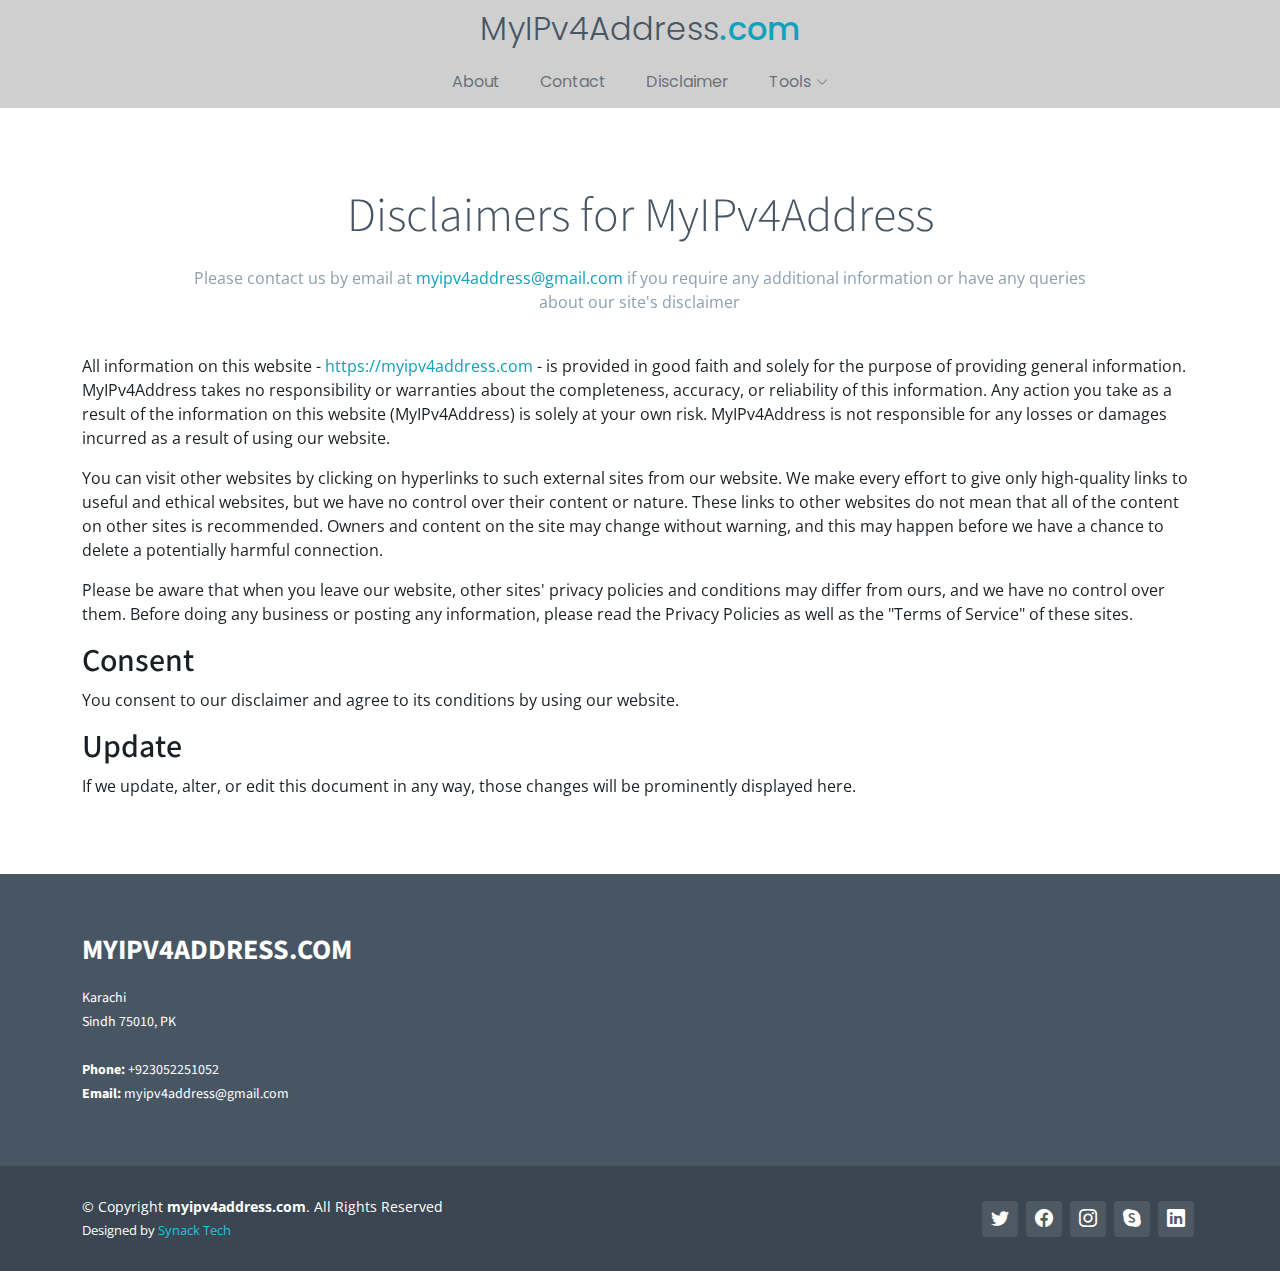
<file: Disclaimer.html>
<!DOCTYPE html>
<html lang="en">

<head>
  <!-- Global site tag (gtag.js) - Google Analytics -->
  <script async src="https://www.googletagmanager.com/gtag/js?id=G-8B2Q5GJNFV"></script>
  <script>
    window.dataLayer = window.dataLayer || [];
    function gtag(){dataLayer.push(arguments);}
    gtag('js', new Date());

    gtag('config', 'G-8B2Q5GJNFV');
  </script>
  <meta charset="utf-8">
  <meta content="width=device-width, initial-scale=1.0" name="viewport">

  <title>About My IPv4 Address</title>
    
    <!-- Meta Tags -->
    <meta content="My IPv4 Address is the best tool to find what is my IP Address. My IP Address tool will show other useful information about your IP Address." name="description">
    <meta property="og:locale" content="en_US" />
  <meta property="og:type" content="website" />
  <meta property="og:title" content="My IPv4 Address, IP Address details and tools" />
  <meta property="og:description" content="Want to know what's my ipv4 address? My IPv4 Address is the best tool to find what is my IP Address. My IP Address tool will show other useful information about your IP Address." />
  <meta property="og:url" content="https://myipv4address.com/" />
  <meta property="og:site_name" content="myipv4address" />
  <meta name="twitter:card" content="summary_large_image" />
  <meta name="twitter:description" content="Want to know what's my ipv4 address? My IPv4 Address is the best tool to find what is my IP Address. My IP Address tool will show other useful information about your IP Address." />
  <meta name="twitter:title" content="My IPv4 Address, IP Address details and tools" />
  <meta name="twitter:image" content="https://myipv4address.com/assets/img/logo.png" />
  <!-- Meta Tags -->


  <link rel="apple-touch-icon" sizes="180x180" href="assets/img/apple-touch-icon.png">
  <link rel="icon" type="image/png" sizes="32x32" href="assets/img/favicon-32x32.png">
  <link rel="icon" type="image/png" sizes="16x16" href="assets/img/favicon-16x16.png">
  <link rel="manifest" href="assets/img/site.webmanifest">
  <link rel="mask-icon" href="assets/img/safari-pinned-tab.svg" color="#5bbad5">


  <!-- Favicons -->
  <link href="assets/img/favicon-16x16.png" rel="icon">
  <link href="assets/img/apple-touch-icon.png" rel="apple-touch-icon">

  <!-- Google Fonts -->
  <link rel="preconnect" href="https://fonts.googleapis.com">
  <link rel="preconnect" href="https://fonts.gstatic.com" crossorigin>
  <link href="https://fonts.googleapis.com/css2?family=Open+Sans:ital,wght@0,300;0,400;0,500;0,600;0,700;1,300;1,400;1,500;1,600;1,700&family=Poppins:ital,wght@0,300;0,400;0,500;0,600;0,700;1,300;1,400;1,500;1,600;1,700&family=Source+Sans+Pro:ital,wght@0,300;0,400;0,600;0,700;1,300;1,400;1,600;1,700&display=swap" rel="stylesheet">

  <!-- Vendor CSS Files -->
  <link href="assets/vendor/bootstrap/css/bootstrap.min.css" rel="stylesheet">
  <link href="assets/vendor/bootstrap-icons/bootstrap-icons.css" rel="stylesheet">
  <link href="assets/vendor/aos/aos.css" rel="stylesheet">
  <link href="assets/vendor/glightbox/css/glightbox.min.css" rel="stylesheet">
  <link href="assets/vendor/swiper/swiper-bundle.min.css" rel="stylesheet">

  <!-- Variables CSS Files. Uncomment your preferred color scheme -->
  <link href="assets/css/variables.css" rel="stylesheet">
  <!-- <link href="assets/css/variables-blue.css" rel="stylesheet"> -->
  <!-- <link href="assets/css/variables-green.css" rel="stylesheet"> -->
  <!-- <link href="assets/css/variables-orange.css" rel="stylesheet"> -->
  <!-- <link href="assets/css/variables-purple.css" rel="stylesheet"> -->
  <!-- <link href="assets/css/variables-red.css" rel="stylesheet"> -->
  <!-- <link href="assets/css/variables-pink.css" rel="stylesheet"> -->

  <!-- Template Main CSS File -->
  <link href="assets/css/main.css" rel="stylesheet">

  <!-- =======================================================
  * Template Name: HeroBiz - v2.0.0
  * Template URL: https://bootstrapmade.com/herobiz-bootstrap-business-template/
  * Author: BootstrapMade.com
  * License: https://bootstrapmade.com/license/
  ======================================================== -->
  <style type="text/css">
    .containera {
   width: 100%;
   display: flex;
   flex-direction: row;
   flex-wrap: wrap;
   justify-content: center;
   align-items: center;
}

.centered-div {
   width: 80%;
   text-align: center;
}

.user_ip_address:{
  color: #0ea2bd!important;
}

.map {
  width: 100%;
}

.map_iframe{
  width: 100%;
    height: 250px;
}

.ipinfo{
  margin-bottom: 15px;
}

#loading{
  display: block;
    position: absolute;
    left: auto;
    top: auto;
    width: 100%;
    height: 100%;
    text-align: center;
}

#loading-image{
  width: 5%;
    z-index: 99999999999999999999;
    position: relative;
    top: 50%;
}

#loading-image1{
  width: 10%;
}
 
.main-body{
  display: none;
}
.centera{
  text-align: center;
}

.test_speed{
  font-size: 16px;
    color: var(--color-white);
    background: var(--color-primary);
    padding: 8px 23px;
    border-radius: 4px;
    transition: 0.3s;
    font-family: var(--font-secondary);
    cursor: pointer;
}

.tools_center{
  display: grid;align-content: center;
}

#main{
  margin-top: 10%;
}

  </style>


</head>

<body>

   <!-- ======= Header ======= -->
  <header id="header" class="header fixed-top" data-scrollto-offset="0">
    <div class="containera">

      <a href="index.html" class="logo centered-div">
        <!-- Uncomment the line below if you also wish to use an image logo -->
        <!-- <img src="assets/img/logo.png" alt=""> -->
        <h1>MyIPv4Address<span>.com</span></h1>
      </a>

      <nav id="navbar" class="navbar">
        <ul>
          <li><a href="about.html">About</a></li>
          <li><a href="contact.html">Contact</a></li>
          <li><a href="Disclaimer.html">Disclaimer</a></li>
          <li class="dropdown"><a href="#"><span>Tools</span> <i class="bi bi-chevron-down dropdown-indicator"></i></a>
            <ul>
              <li><a href="my-internet-speed-test.html">My Internet Speed Test</a></li>
            </ul>
          </li>
      </nav><!-- .navbar -->


    </div>
  </header><!-- End Header -->

  <main id="main">

    <!-- ======= Blog Section ======= -->
    <section class="inner-page">
      <div class="container" data-aos="fade-up">

        <div class="section-header">
          <h2>Disclaimers for MyIPv4Address</h2>
          <p>Please contact us by email at <a href="mailto:myipv4address@gmail.com">myipv4address@gmail.com</a> if you require any additional information or have any queries about our site's disclaimer</p>
        </div>

    <p>All information on this website - <a href="https://myipv4address.com">https://myipv4address.com</a> - is provided in good faith and solely for the purpose of providing general information. MyIPv4Address takes no responsibility or warranties about the completeness, accuracy, or reliability of this information. Any action you take as a result of the information on this website (MyIPv4Address) is solely at your own risk. MyIPv4Address is not responsible for any losses or damages incurred as a result of using our website.</p>

    <p>You can visit other websites by clicking on hyperlinks to such external sites from our website. We make every effort to give only high-quality links to useful and ethical websites, but we have no control over their content or nature. These links to other websites do not mean that all of the content on other sites is recommended. Owners and content on the site may change without warning, and this may happen before we have a chance to delete a potentially harmful connection.</p>

    <p>Please be aware that when you leave our website, other sites' privacy policies and conditions may differ from ours, and we have no control over them. Before doing any business or posting any information, please read the Privacy Policies as well as the "Terms of Service" of these sites.</p>

    <h2>Consent</h2>

    <p>You consent to our disclaimer and agree to its conditions by using our website.</p>

    <h2>Update</h2>

    <p>If we update, alter, or edit this document in any way, those changes will be prominently displayed here.</p>

      </div>
    </section><!-- End Inner Page -->

  </main><!-- End #main -->

<!-- ======= Footer ======= -->
  <footer id="footer" class="footer">

    <div class="footer-content">
      <div class="container">
        <div class="row">

          <div class="col-lg-3 col-md-6">
            <div class="footer-info">
              <h3>myipv4address.com</h3>
              <p>
                Karachi <br>
                Sindh 75010, PK<br><br>
                <strong>Phone:</strong> +923052251052<br>
                <strong>Email:</strong> myipv4address@gmail.com<br>
              </p>
            </div>
          </div>

        </div>
      </div>
    </div>

    <div class="footer-legal text-center">
      <div class="container d-flex flex-column flex-lg-row justify-content-center justify-content-lg-between align-items-center">

        <div class="d-flex flex-column align-items-center align-items-lg-start">
          <div class="copyright">
            &copy; Copyright <strong><span>myipv4address.com</span></strong>. All Rights Reserved
          </div>
          <div class="credits">
            <!-- All the links in the footer should remain intact. -->
            <!-- You can delete the links only if you purchased the pro version. -->
            <!-- Licensing information: https://bootstrapmade.com/license/ -->
            <!-- Purchase the pro version with working PHP/AJAX contact form: https://bootstrapmade.com/herobiz-bootstrap-business-template/ -->
            Designed by <a href="https://synack.tech">Synack Tech</a> <a href="https://bootstrapmade.com/" style="display: none;">BootstrapMade</a>
          </div>
        </div>

        <div class="social-links order-first order-lg-last mb-3 mb-lg-0">
          <a href="#" class="twitter"><i class="bi bi-twitter"></i></a>
          <a href="#" class="facebook"><i class="bi bi-facebook"></i></a>
          <a href="#" class="instagram"><i class="bi bi-instagram"></i></a>
          <a href="#" class="google-plus"><i class="bi bi-skype"></i></a>
          <a href="#" class="linkedin"><i class="bi bi-linkedin"></i></a>
        </div>

      </div>
    </div>

  </footer><!-- End Footer -->

  <a href="#" class="scroll-top d-flex align-items-center justify-content-center"><i class="bi bi-arrow-up-short"></i></a>

  <div id="preloader"></div>

  <!-- Vendor JS Files -->
  <script src="assets/vendor/bootstrap/js/bootstrap.bundle.min.js"></script>
  <script src="assets/vendor/aos/aos.js"></script>
  <script src="assets/vendor/glightbox/js/glightbox.min.js"></script>
  <script src="assets/vendor/isotope-layout/isotope.pkgd.min.js"></script>
  <script src="assets/vendor/swiper/swiper-bundle.min.js"></script>
  <script src="assets/vendor/php-email-form/validate.js"></script>

  <!-- Template Main JS File -->
  <script src="assets/js/main.js"></script>

</body>

</html>
</file>
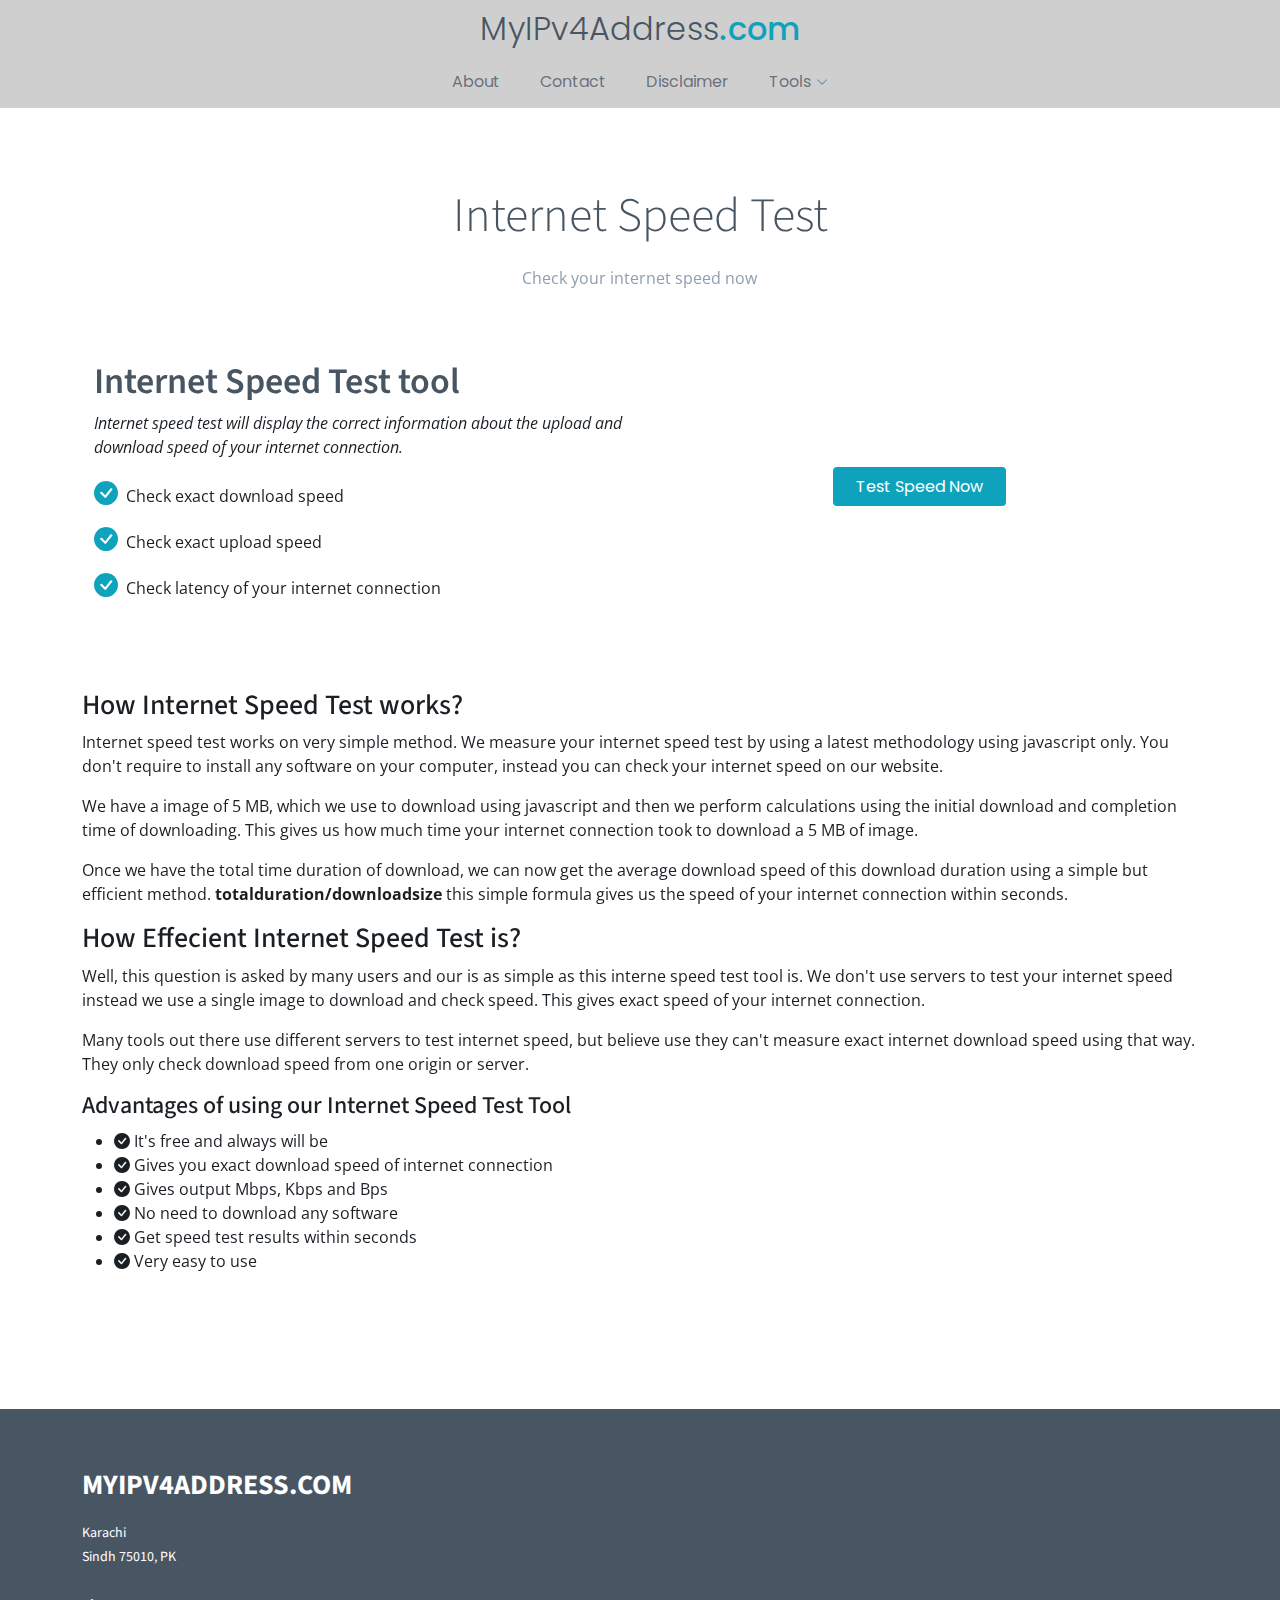
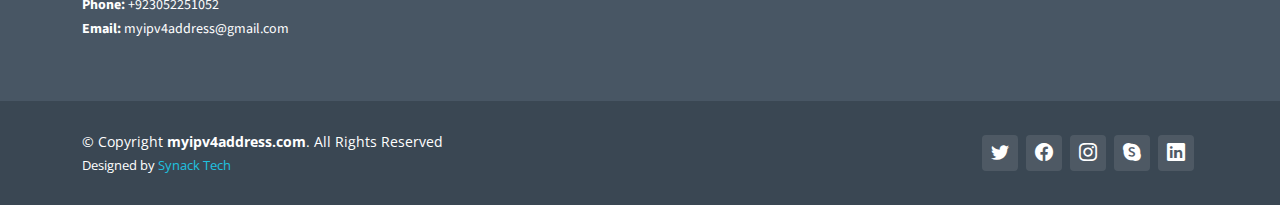
<file: my-internet-speed-test.html>
<!DOCTYPE html>
<html lang="en">

<head>
  <!-- Global site tag (gtag.js) - Google Analytics -->
  <script async src="https://www.googletagmanager.com/gtag/js?id=G-8B2Q5GJNFV"></script>
  <script>
    window.dataLayer = window.dataLayer || [];
    function gtag(){dataLayer.push(arguments);}
    gtag('js', new Date());

    gtag('config', 'G-8B2Q5GJNFV');
  </script>
  <script async src="https://pagead2.googlesyndication.com/pagead/js/adsbygoogle.js?client=ca-pub-5631557042049960"
     crossorigin="anonymous"></script>
  <meta charset="utf-8">
  <meta content="width=device-width, initial-scale=1.0" name="viewport">

  <title>My Internet Speed Test | My IPv4 Address</title>
    
    <!-- Meta Tags -->
    <meta content="Want to know your internet speed? Internet speed test with my IPv4 Address easily using our free speed test tool. We use efficient way to test internet speed within seconds. It's free and always will be." name="description">
    <meta property="og:locale" content="en_US" />
  <meta property="og:type" content="website" />
  <meta property="og:title" content="My Internet Speed Test | My IPv4 Address" />
  <meta property="og:description" content="Want to know your internet speed? Internet speed test with my IPv4 Address easily using our free speed test tool. We use efficient way to test internet speed within seconds. It's free and always will be." />
  <meta property="og:url" content="https://myipv4address.com/my-internet-speed-test.html" />
  <meta property="og:site_name" content="My Internet Speed Test | My IPv4 Address" />
  <meta name="twitter:card" content="summary_large_image" />
  <meta name="twitter:description" content="Want to know your internet speed? Internet speed test with my IPv4 Address easily using our free speed test tool. We use efficient way to test internet speed within seconds. It's free and always will be." />
  <meta name="twitter:title" content="My Internet Speed Test | My IPv4 Address" />
  <meta name="twitter:image" content="https://myipv4address.com/assets/img/my-internet-speed-test.png" />
  <!-- Meta Tags -->


  <link rel="apple-touch-icon" sizes="180x180" href="assets/img/apple-touch-icon.png">
  <link rel="icon" type="image/png" sizes="32x32" href="assets/img/favicon-32x32.png">
  <link rel="icon" type="image/png" sizes="16x16" href="assets/img/favicon-16x16.png">
  <link rel="manifest" href="assets/img/site.webmanifest">
  <link rel="mask-icon" href="assets/img/safari-pinned-tab.svg" color="#5bbad5">


  <!-- Favicons -->
  <link href="assets/img/favicon-16x16.png" rel="icon">
  <link href="assets/img/apple-touch-icon.png" rel="apple-touch-icon">

  <!-- Google Fonts -->
  <link rel="preconnect" href="https://fonts.googleapis.com">
  <link rel="preconnect" href="https://fonts.gstatic.com" crossorigin>
  <link href="https://fonts.googleapis.com/css2?family=Open+Sans:ital,wght@0,300;0,400;0,500;0,600;0,700;1,300;1,400;1,500;1,600;1,700&family=Poppins:ital,wght@0,300;0,400;0,500;0,600;0,700;1,300;1,400;1,500;1,600;1,700&family=Source+Sans+Pro:ital,wght@0,300;0,400;0,600;0,700;1,300;1,400;1,600;1,700&display=swap" rel="stylesheet">

  <!-- Vendor CSS Files -->
  <link href="assets/vendor/bootstrap/css/bootstrap.min.css" rel="stylesheet">
  <link href="assets/vendor/bootstrap-icons/bootstrap-icons.css" rel="stylesheet">
  <link href="assets/vendor/aos/aos.css" rel="stylesheet">
  <link href="assets/vendor/glightbox/css/glightbox.min.css" rel="stylesheet">
  <link href="assets/vendor/swiper/swiper-bundle.min.css" rel="stylesheet">

  <!-- Variables CSS Files. Uncomment your preferred color scheme -->
  <link href="assets/css/variables.css" rel="stylesheet">


  <!-- Template Main CSS File -->
  <link href="assets/css/main.css" rel="stylesheet">


  <style type="text/css">
    .containera {
   width: 100%;
   display: flex;
   flex-direction: row;
   flex-wrap: wrap;
   justify-content: center;
   align-items: center;
}

.centered-div {
   width: 80%;
   text-align: center;
}

.user_ip_address:{
  color: #0ea2bd!important;
}

.map {
  width: 100%;
}

.map_iframe{
  width: 100%;
    height: 250px;
}

.ipinfo{
  margin-bottom: 15px;
}

#loading{
  display: block;
    position: absolute;
    left: auto;
    top: auto;
    width: 100%;
    height: 100%;
    text-align: center;
}

#loading-image{
  width: 5%;
    z-index: 99999999999999999999;
    position: relative;
    top: 50%;
}

#loading-image1{
  width: 10%;
}
 
.main-body{
  display: none;
}
.centera{
  text-align: center;
}

.test_speed{
  font-size: 16px;
    color: var(--color-white);
    background: var(--color-primary);
    padding: 8px 23px;
    border-radius: 4px;
    transition: 0.3s;
    font-family: var(--font-secondary);
    cursor: pointer;
}

.tools_center{
  display: grid;align-content: center;
}

#main{
  margin-top: 10%;
}

  </style>


</head>

<body>

   <!-- ======= Header ======= -->
  <header id="header" class="header fixed-top" data-scrollto-offset="0">
    <div class="containera">

      <a href="index.html" class="logo centered-div">
        <!-- Uncomment the line below if you also wish to use an image logo -->
        <!-- <img src="assets/img/logo.png" alt=""> -->
        <h1>MyIPv4Address<span>.com</span></h1>
      </a>

      <nav id="navbar" class="navbar">
        <ul>
          <li><a href="about.html">About</a></li>
          <li><a href="contact.html">Contact</a></li>
          <li><a href="Disclaimer.html">Disclaimer</a></li>
          <li class="dropdown"><a href="#"><span>Tools</span> <i class="bi bi-chevron-down dropdown-indicator"></i></a>
            <ul>
              <li><a href="my-internet-speed-test.html">My Internet Speed Test</a></li>
            </ul>
          </li>
      </nav><!-- .navbar -->


    </div>
  </header><!-- End Header -->

  <main id="main">

    <!-- ======= Blog Section ======= -->
    <section class="inner-page">
      <div class="container" data-aos="fade-up">

        <div class="section-header">
          <h2>Internet Speed Test</h2>
          <p>Check your internet speed now</p>
        </div>

        <section id="features" class="features" style="padding: 0px;">
          <div class="container" data-aos="fade-up">

            <div class="tab-content">

              <div class="tab-pane active show" id="tab-1">
                <div class="row gy-4">
                  <div class="col-lg-6 order-2 order-lg-1" data-aos="fade-up" data-aos-delay="100">
                    <h3>Internet Speed Test tool</h3>
                    <p class="fst-italic">
                      Internet speed test will display the correct information about the upload and download speed of your internet connection.
                    </p>
                    <ul>
                      <li><i class="bi bi-check-circle-fill"></i> Check exact download speed</li>
                      <li><i class="bi bi-check-circle-fill"></i> Check exact upload speed</li>
                      <li><i class="bi bi-check-circle-fill"></i> Check latency of your internet connection</li>
                    </ul>
                  </div>
                  <div class="col-lg-6 order-1 order-lg-2 text-center tools_center" data-aos="fade-up" data-aos-delay="200">
                    <div style="margin-bottom: 15px;">
                      <a class="btn-getstarted test_speed">Test Speed Now</a>
                    </div>
                    <p id="speed_progress"></p>
                  </div>
                </div>
              </div><!-- End Tab Content 1 -->

            </div>

          </div>
        </section>
        
        <section>
          <h3>How Internet Speed Test works?</h3>
          <p>
            Internet speed test works on very simple method. We measure your internet speed test by using a latest methodology using javascript only. You don't require to install any software on your computer, instead you can check your internet speed on our website.
          </p>
          <p>
            We have a image of 5 MB, which we use to download using javascript and then we perform calculations using the initial download and completion time of downloading. This gives us how much time your internet connection took to download a 5 MB of image. 
          </p>
          <p>
            Once we have the total time duration of download, we can now get the average download speed of this download duration using a simple but efficient method. <b>totalduration/downloadsize</b> this simple formula gives us the speed of your internet connection within seconds.
          </p>

          <h3>How Effecient Internet Speed Test is?</h3>
          <p>
            Well, this question is asked by many users and our is as simple as this interne speed test tool is. We don't use servers to test your internet speed instead we use a single image to download and check speed. This gives exact speed of your internet connection. 
          </p>
          <p>
            Many tools out there use different servers to test internet speed, but believe use they can't measure exact internet download speed using that way. They only check download speed from one origin or server.
          </p>

          <h4>Advantages of using our Internet Speed Test Tool</h4>
          
            <ul>
              <li><i class="bi bi-check-circle-fill"></i> It's free and always will be</li>
              <li><i class="bi bi-check-circle-fill"></i> Gives you exact download speed of internet connection</li>
              <li><i class="bi bi-check-circle-fill"></i> Gives output Mbps, Kbps and Bps</li>
              <li><i class="bi bi-check-circle-fill"></i> No need to download any software</li>
              <li><i class="bi bi-check-circle-fill"></i> Get speed test results within seconds</li>
              <li><i class="bi bi-check-circle-fill"></i> Very easy to use</li>
            </ul>
         
        </section>

      </div>
    </section><!-- End Inner Page -->

  </main><!-- End #main -->

<!-- ======= Footer ======= -->
  <footer id="footer" class="footer">

    <div class="footer-content">
      <div class="container">
        <div class="row">

          <div class="col-lg-3 col-md-6">
            <div class="footer-info">
              <h3>myipv4address.com</h3>
              <p>
                Karachi <br>
                Sindh 75010, PK<br><br>
                <strong>Phone:</strong> +923052251052<br>
                <strong>Email:</strong> myipv4address@gmail.com<br>
              </p>
            </div>
          </div>

        </div>
      </div>
    </div>

    <div class="footer-legal text-center">
      <div class="container d-flex flex-column flex-lg-row justify-content-center justify-content-lg-between align-items-center">

        <div class="d-flex flex-column align-items-center align-items-lg-start">
          <div class="copyright">
            &copy; Copyright <strong><span>myipv4address.com</span></strong>. All Rights Reserved
          </div>
          <div class="credits">
            <!-- All the links in the footer should remain intact. -->
            <!-- You can delete the links only if you purchased the pro version. -->
            <!-- Licensing information: https://bootstrapmade.com/license/ -->
            <!-- Purchase the pro version with working PHP/AJAX contact form: https://bootstrapmade.com/herobiz-bootstrap-business-template/ -->
            Designed by <a href="https://synack.tech">Synack Tech</a> <a href="https://bootstrapmade.com/" style="display: none;">BootstrapMade</a>
          </div>
        </div>

        <div class="social-links order-first order-lg-last mb-3 mb-lg-0">
          <a href="#" class="twitter"><i class="bi bi-twitter"></i></a>
          <a href="#" class="facebook"><i class="bi bi-facebook"></i></a>
          <a href="#" class="instagram"><i class="bi bi-instagram"></i></a>
          <a href="#" class="google-plus"><i class="bi bi-skype"></i></a>
          <a href="#" class="linkedin"><i class="bi bi-linkedin"></i></a>
        </div>

      </div>
    </div>

  </footer><!-- End Footer -->

  <a href="#" class="scroll-top d-flex align-items-center justify-content-center"><i class="bi bi-arrow-up-short"></i></a>

  <div id="preloader"></div>

  <!-- Vendor JS Files -->
  <script src="assets/vendor/bootstrap/js/bootstrap.bundle.min.js"></script>
  <script src="assets/vendor/aos/aos.js"></script>
  <script src="assets/vendor/glightbox/js/glightbox.min.js"></script>
  <script src="assets/vendor/isotope-layout/isotope.pkgd.min.js"></script>
  <script src="assets/vendor/swiper/swiper-bundle.min.js"></script>
  <script src="assets/vendor/php-email-form/validate.js"></script>
  <script src="assets/js/jquery-3.6.0.min.js"></script>

  <!-- Template Main JS File -->
  <script src="assets/js/main.js"></script>


  <!-- speed test code-->
  <script type="text/javascript">
    $( document ).ready(function() {
      $(".test_speed").on("click",function(){
        InitiateSpeedDetection();
      });
    });
    var imageAddr = "https://github.com/blind-intruder/social-code/raw/main/download.jpg"; 
  var downloadSize = 4995374; //bytes

  function ShowProgressMessage(msg) {
      if (console) {
          if (typeof msg == "string") {
              console.log(msg);
          } else {
              for (var i = 0; i < msg.length; i++) {
                  console.log(msg[i]);
              }
          }
      }
      
      var oProgress = document.getElementById("speed_progress");
      if (oProgress) {
          var actualHTML = (typeof msg == "string") ? msg : msg.join("<br />");
          oProgress.innerHTML = actualHTML;
      }
  }

  function InitiateSpeedDetection() {
      ShowProgressMessage('<img src="assets/img/loading.gif" id="loading-image1"><br/><p>Checking speed, please wait...</p>');
      window.setTimeout(MeasureConnectionSpeed, 1);
  };    


  function MeasureConnectionSpeed() {
      var startTime, endTime;
      var download = new Image();
      download.onload = function () {
          endTime = (new Date()).getTime();
          showResults();
      }
      
      download.onerror = function (err, msg) {
          ShowProgressMessage("Invalid image, or error downloading");
      }
      
      startTime = (new Date()).getTime();
      var cacheBuster = "?nnn=" + startTime;
      download.src = imageAddr + cacheBuster;
      
      function showResults() {
          var duration = (endTime - startTime) / 1000;
          var bitsLoaded = downloadSize * 8;
          var speedBps = (bitsLoaded / duration).toFixed(2);
          var speedKbps = (speedBps / 1024).toFixed(2);
          var speedMbps = (speedKbps / 1024).toFixed(2);
          ShowProgressMessage([
              "Your connection speed is:", 
              speedBps + " bps", 
              speedKbps + " kbps", 
              speedMbps + " Mbps"
          ]);
      }
  }
  </script>
  <!-- speed test code-->

</body>

</html>
</file>
<file: assets/css/variables.css>
/**
* Template Name: HeroBiz
* File: variables.css
* Description: Easily customize colors, typography, and other repetitive properties used in the template main stylesheet file main.css
* 
* Template URL: https://bootstrapmade.com/herobiz-bootstrap-business-template/
* Author: BootstrapMade.com
* License: https://bootstrapmade.com/license/
* 
* Contents:
* 1. HeroBiz template variables 
* 2. Override default Bootstrap variables
* 3. Set color and background class names
*
* Learn more about CSS variables at https://developer.mozilla.org/en-US/docs/Web/CSS/Using_CSS_custom_properties
*/

/*--------------------------------------------------------------
# 1. HeroBiz template variables 
--------------------------------------------------------------*/
:root {

  /* Fonts */
  --font-default: 'Open Sans', system-ui, -apple-system, "Segoe UI", Roboto, "Helvetica Neue", Arial, "Noto Sans", "Liberation Sans", sans-serif, "Apple Color Emoji", "Segoe UI Emoji", "Segoe UI Symbol", "Noto Color Emoji";
  --font-primary: 'Source Sans Pro', sans-serif;
  --font-secondary: 'Poppins', sans-serif;

  /* Colors */
  /* The *-rgb color names are simply the RGB converted value of the corresponding color for use in the rgba() function */

  /* Default text color */
  --color-default: #1a1f24;
  --color-default-rgb: 26, 31, 36;

  /* Defult links color */
  --color-links: #0ea2bd;
  --color-links-hover: #1ec3e0;

  /* Primay colors */
  --color-primary: #0ea2bd;
  --color-primary-light: #1ec3e0;
  --color-primary-dark: #0189a1;

  --color-primary-rgb: 14, 162, 189;
  --color-primary-light-rgb: 30, 195, 224;
  --color-primary-dark-rgb: 1, 137, 161;

  /* Secondary colors */
  --color-secondary: #485664;
  --color-secondary-light: #8f9fae;
  --color-secondary-dark: #3a4753;

  --color-secondary-rgb: 72, 86, 100;
  --color-secondary-light-rgb: 143, 159, 174;
  --color-secondary-dark-rgb: 58, 71, 83;

  /* General colors */
  --color-blue: #0d6efd;
  --color-blue-rgb: 13, 110, 253;

  --color-indigo: #6610f2;
  --color-indigo-rgb: 102, 16, 242;

  --color-purple: #6f42c1;
  --color-purple-rgb: 111, 66, 193;

  --color-pink: #f3268c;
  --color-pink-rgb: 243, 38, 140;

  --color-red: #df1529;
  --color-red-rgb: 223, 21, 4;

  --color-orange: #fd7e14;
  --color-orange-rgb: 253, 126, 20;

  --color-yellow: #ffc107;
  --color-yellow-rgb: 255, 193, 7;

  --color-green: #059652;
  --color-green-rgb: 5, 150, 82;

  --color-teal: #20c997;
  --color-teal-rgb: 32, 201, 151;

  --color-cyan: #0dcaf0;
  --color-cyan-rgb: 13, 202, 240;

  --color-white: #ffffff;
  --color-white-rgb: 255, 255, 255;

  --color-gray: #6c757d;
  --color-gray-rgb: 108, 117, 125;

  --color-black: #000000;
  --color-black-rgb: 0, 0, 0;
  
}

/*--------------------------------------------------------------
# 2. Override default Bootstrap variables
--------------------------------------------------------------*/
:root {

  --bs-blue: var(--color-blue);
  --bs-indigo: var(--color-indigo);
  --bs-purple: var(--color-purple);
  --bs-pink: var(--color-pink);
  --bs-red: var(--color-red);
  --bs-orange: var(--color-orange);
  --bs-yellow: var(--color-yellow);
  --bs-green: var(--color-green);
  --bs-teal: var(--color-teal);
  --bs-cyan: var(--color-cyan);
  --bs-white: var(--color-white);
  --bs-gray: var(--color-gray);
  --bs-gray-dark: #343a40;
  --bs-gray-100: #f8f9fa;
  --bs-gray-200: #e9ecef;
  --bs-gray-300: #dee2e6;
  --bs-gray-400: #ced4da;
  --bs-gray-500: #adb5bd;
  --bs-gray-600: #6c757d;
  --bs-gray-700: #495057;
  --bs-gray-800: #343a40;
  --bs-gray-900: #212529;
  --bs-primary: var(--color-blue);
  --bs-secondary: var(--color-blue);
  --bs-success: #198754;
  --bs-info: #0dcaf0;
  --bs-warning: #ffc107;
  --bs-danger: #dc3545;
  --bs-light: #f8f9fa;
  --bs-dark: #212529;
  --bs-primary-rgb: var(--color-primary-rgb);
  --bs-secondary-rgb: var(--color-secondary-rgb);
  --bs-success-rgb: 25, 135, 84;
  --bs-info-rgb: 13, 202, 240;
  --bs-warning-rgb: 255, 193, 7;
  --bs-danger-rgb: 220, 53, 69;
  --bs-light-rgb: 248, 249, 250;
  --bs-dark-rgb: 33, 37, 41;
  --bs-white-rgb: var(--color-white-rgb);
  --bs-black-rgb: var(--color-black-rgb);
  --bs-body-color-rgb: var(--color-default-rgb);
  --bs-body-bg-rgb: 255, 255, 255;
  --bs-font-sans-serif: var(--font-default);
  --bs-font-monospace: SFMono-Regular, Menlo, Monaco, Consolas, "Liberation Mono", "Courier New", monospace;
  --bs-gradient: linear-gradient(180deg, rgba(255, 255, 255, 0.15), rgba(255, 255, 255, 0));
  --bs-body-font-family: var(--font-default);
  --bs-body-font-size: 1rem;
  --bs-body-font-weight: 400;
  --bs-body-line-height: 1.5;
  --bs-body-color: var(--color-default);
  --bs-body-bg: #fff;

}

/*--------------------------------------------------------------
# 3. Set color and background class names
--------------------------------------------------------------*/
/* Fonts */
.font-default { font-family: var(--font-default) !important; }
.font-primary { font-family: var(--font-primary) !important;}
.font-secondary { font-family: var(--font-secondary) !important; }

/* Text Colors */
.color-default { color: var(--color-default) !important; }
.color-links { color: var(--color-links) !important; }
.color-links:hover { color: var(--color-links-hover) !important; }
.color-primary { color: var(--color-primary) !important; }
.color-primary-light { color: var(--color-primary-light) !important; }
.color-primary-dark { color: var(--color-primary-dark) !important; }
.color-secondary { color: var(--color-secondary) !important; }
.color-secondary-light { color: var(--color-secondary-light) !important; }
.color-secondary-dark { color: var(--color-secondary-dark) !important; }
.color-blue { color: var(--color-blue) !important; }
.color-indigo { color: var(--color-indigo) !important; }
.color-purple { color: var(--color-purple) !important; }
.color-pink { color: var(--color-pink) !important; }
.color-red { color: var(--color-red) !important; }
.color-orange { color: var(--color-orange) !important; }
.color-yellow { color: var(--color-yellow) !important; }
.color-green { color: var(--color-green) !important; }
.color-teal { color: var(--color-teal) !important; }
.color-cyan { color: var(--color-cyan) !important; }
.color-white { color: var(--color-white) !important; }
.color-gray { color: var(--color-gray) !important; }
.color-black { color: var(--color-black) !important; }

/* Background Colors */
.bg-default { background-color: var(--color-default) !important; }
.bg-primary { background-color: var(--color-primary) !important; }
.bg-primary-light { background-color: var(--color-primary-light) !important; }
.bg-primary-dark { background-color: var(--color-primary-dark) !important; }
.bg-secondary { background-color: var(--color-secondary) !important; }
.bg-secondary-light { background-color: var(--color-secondary-light) !important; }
.bg-secondary-dark { background-color: var(--color-secondary-dark) !important; }
.bg-blue { background-color: var(--color-blue) !important; }
.bg-indigo { background-color: var(--color-indigo) !important; }
.bg-purple { background-color: var(--color-purple) !important; }
.bg-pink { background-color: var(--color-pink) !important; }
.bg-red { background-color: var(--color-red) !important; }
.bg-orange { background-color: var(--color-orange) !important; }
.bg-yellow { background-color: var(--color-yellow) !important; }
.bg-green { background-color: var(--color-green) !important; }
.bg-teal { background-color: var(--color-teal) !important; }
.bg-cyan { background-color: var(--color-cyan) !important; }
.bg-white { background-color: var(--color-white) !important; }
.bg-gray { background-color: var(--color-gray) !important; }
.bg-black { background-color: var(--color-black) !important; }
</file>
<file: assets/css/variables-blue.css>
/**
* Template Name: HeroBiz
* File: variables-blue.css
* Description: Easily customize colors, typography, and other repetitive properties used in the template main stylesheet file main.css
* 
* Template URL: https://bootstrapmade.com/herobiz-bootstrap-business-template/
* Author: BootstrapMade.com
* License: https://bootstrapmade.com/license/
* 
* Contents:
* 1. HeroBiz template variables 
* 2. Override default Bootstrap variables
* 3. Set color and background class names
*
* Learn more about CSS variables at https://developer.mozilla.org/en-US/docs/Web/CSS/Using_CSS_custom_properties
*/

/*--------------------------------------------------------------
# 1. HeroBiz template variables 
--------------------------------------------------------------*/
:root {

  /* Fonts */
  --font-default: 'Open Sans', system-ui, -apple-system, "Segoe UI", Roboto, "Helvetica Neue", Arial, "Noto Sans", "Liberation Sans", sans-serif, "Apple Color Emoji", "Segoe UI Emoji", "Segoe UI Symbol", "Noto Color Emoji";
  --font-primary: 'Source Sans Pro', sans-serif;
  --font-secondary: 'Poppins', sans-serif;

  /* Colors */
  /* The *-rgb color names are simply the RGB converted value of the corresponding color for use in the rgba() function */

  /* Default text color */
  --color-default: #1a1f24;
  --color-default-rgb: 26, 31, 36;

  /* Defult links color */
  --color-links: #3279fc;
  --color-links-hover: #4797ff;

  /* Primay colors */
  --color-primary: #3279fc;
  --color-primary-light: #4797ff;
  --color-primary-dark: #1c61e2;

  --color-primary-rgb: 50, 121, 252;
  --color-primary-light-rgb: 71, 151, 255;
  --color-primary-dark-rgb: 28, 97, 226;

  /* Secondary colors */
  --color-secondary: #5670a0;
  --color-secondary-light: #6e87b6;
  --color-secondary-dark: #3b5380;

  --color-secondary-rgb: 86, 112, 160;
  --color-secondary-light-rgb: 110, 135, 182;
  --color-secondary-dark-rgb: 59, 83, 128;

  /* General colors */
  --color-blue: #0d6efd;
  --color-blue-rgb: 13, 110, 253;

  --color-indigo: #6610f2;
  --color-indigo-rgb: 102, 16, 242;

  --color-purple: #6f42c1;
  --color-purple-rgb: 111, 66, 193;

  --color-pink: #f3268c;
  --color-pink-rgb: 243, 38, 140;

  --color-red: #df1529;
  --color-red-rgb: 223, 21, 4;

  --color-orange: #fd7e14;
  --color-orange-rgb: 253, 126, 20;

  --color-yellow: #ffc107;
  --color-yellow-rgb: 255, 193, 7;

  --color-green: #059652;
  --color-green-rgb: 5, 150, 82;

  --color-teal: #20c997;
  --color-teal-rgb: 32, 201, 151;

  --color-cyan: #0dcaf0;
  --color-cyan-rgb: 13, 202, 240;

  --color-white: #ffffff;
  --color-white-rgb: 255, 255, 255;

  --color-gray: #6c757d;
  --color-gray-rgb: 108, 117, 125;

  --color-black: #000000;
  --color-black-rgb: 0, 0, 0;
  
}

/*--------------------------------------------------------------
# 2. Override default Bootstrap variables
--------------------------------------------------------------*/
:root {

  --bs-blue: var(--color-blue);
  --bs-indigo: var(--color-indigo);
  --bs-purple: var(--color-purple);
  --bs-pink: var(--color-pink);
  --bs-red: var(--color-red);
  --bs-orange: var(--color-orange);
  --bs-yellow: var(--color-yellow);
  --bs-green: var(--color-green);
  --bs-teal: var(--color-teal);
  --bs-cyan: var(--color-cyan);
  --bs-white: var(--color-white);
  --bs-gray: var(--color-gray);
  --bs-gray-dark: #343a40;
  --bs-gray-100: #f8f9fa;
  --bs-gray-200: #e9ecef;
  --bs-gray-300: #dee2e6;
  --bs-gray-400: #ced4da;
  --bs-gray-500: #adb5bd;
  --bs-gray-600: #6c757d;
  --bs-gray-700: #495057;
  --bs-gray-800: #343a40;
  --bs-gray-900: #212529;
  --bs-primary: var(--color-blue);
  --bs-secondary: var(--color-blue);
  --bs-success: #198754;
  --bs-info: #0dcaf0;
  --bs-warning: #ffc107;
  --bs-danger: #dc3545;
  --bs-light: #f8f9fa;
  --bs-dark: #212529;
  --bs-primary-rgb: var(--color-primary-rgb);
  --bs-secondary-rgb: var(--color-secondary-rgb);
  --bs-success-rgb: 25, 135, 84;
  --bs-info-rgb: 13, 202, 240;
  --bs-warning-rgb: 255, 193, 7;
  --bs-danger-rgb: 220, 53, 69;
  --bs-light-rgb: 248, 249, 250;
  --bs-dark-rgb: 33, 37, 41;
  --bs-white-rgb: var(--color-white-rgb);
  --bs-black-rgb: var(--color-black-rgb);
  --bs-body-color-rgb: var(--color-default-rgb);
  --bs-body-bg-rgb: 255, 255, 255;
  --bs-font-sans-serif: var(--font-default);
  --bs-font-monospace: SFMono-Regular, Menlo, Monaco, Consolas, "Liberation Mono", "Courier New", monospace;
  --bs-gradient: linear-gradient(180deg, rgba(255, 255, 255, 0.15), rgba(255, 255, 255, 0));
  --bs-body-font-family: var(--font-default);
  --bs-body-font-size: 1rem;
  --bs-body-font-weight: 400;
  --bs-body-line-height: 1.5;
  --bs-body-color: var(--color-default);
  --bs-body-bg: #fff;

}

/*--------------------------------------------------------------
# 3. Set color and background class names
--------------------------------------------------------------*/
/* Fonts */
.font-default { font-family: var(--font-default) !important; }
.font-primary { font-family: var(--font-primary) !important;}
.font-secondary { font-family: var(--font-secondary) !important; }

/* Text Colors */
.color-default { color: var(--color-default) !important; }
.color-links { color: var(--color-links) !important; }
.color-links:hover { color: var(--color-links-hover) !important; }
.color-primary { color: var(--color-primary) !important; }
.color-primary-light { color: var(--color-primary-light) !important; }
.color-primary-dark { color: var(--color-primary-dark) !important; }
.color-secondary { color: var(--color-secondary) !important; }
.color-secondary-light { color: var(--color-secondary-light) !important; }
.color-secondary-dark { color: var(--color-secondary-dark) !important; }
.color-blue { color: var(--color-blue) !important; }
.color-indigo { color: var(--color-indigo) !important; }
.color-purple { color: var(--color-purple) !important; }
.color-pink { color: var(--color-pink) !important; }
.color-red { color: var(--color-red) !important; }
.color-orange { color: var(--color-orange) !important; }
.color-yellow { color: var(--color-yellow) !important; }
.color-green { color: var(--color-green) !important; }
.color-teal { color: var(--color-teal) !important; }
.color-cyan { color: var(--color-cyan) !important; }
.color-white { color: var(--color-white) !important; }
.color-gray { color: var(--color-gray) !important; }
.color-black { color: var(--color-black) !important; }

/* Background Colors */
.bg-default { background-color: var(--color-default) !important; }
.bg-primary { background-color: var(--color-primary) !important; }
.bg-primary-light { background-color: var(--color-primary-light) !important; }
.bg-primary-dark { background-color: var(--color-primary-dark) !important; }
.bg-secondary { background-color: var(--color-secondary) !important; }
.bg-secondary-light { background-color: var(--color-secondary-light) !important; }
.bg-secondary-dark { background-color: var(--color-secondary-dark) !important; }
.bg-blue { background-color: var(--color-blue) !important; }
.bg-indigo { background-color: var(--color-indigo) !important; }
.bg-purple { background-color: var(--color-purple) !important; }
.bg-pink { background-color: var(--color-pink) !important; }
.bg-red { background-color: var(--color-red) !important; }
.bg-orange { background-color: var(--color-orange) !important; }
.bg-yellow { background-color: var(--color-yellow) !important; }
.bg-green { background-color: var(--color-green) !important; }
.bg-teal { background-color: var(--color-teal) !important; }
.bg-cyan { background-color: var(--color-cyan) !important; }
.bg-white { background-color: var(--color-white) !important; }
.bg-gray { background-color: var(--color-gray) !important; }
.bg-black { background-color: var(--color-black) !important; }
</file>
<file: assets/css/variables-green.css>
/**
* Template Name: HeroBiz
* File: variables-green.css
* Description: Easily customize colors, typography, and other repetitive properties used in the template main stylesheet file main.css
* 
* Template URL: https://bootstrapmade.com/herobiz-bootstrap-business-template/
* Author: BootstrapMade.com
* License: https://bootstrapmade.com/license/
* 
* Contents:
* 1. HeroBiz template variables 
* 2. Override default Bootstrap variables
* 3. Set color and background class names
*
* Learn more about CSS variables at https://developer.mozilla.org/en-US/docs/Web/CSS/Using_CSS_custom_properties
*/

/*--------------------------------------------------------------
# 1. HeroBiz template variables 
--------------------------------------------------------------*/
:root {

  /* Fonts */
  --font-default: 'Open Sans', system-ui, -apple-system, "Segoe UI", Roboto, "Helvetica Neue", Arial, "Noto Sans", "Liberation Sans", sans-serif, "Apple Color Emoji", "Segoe UI Emoji", "Segoe UI Symbol", "Noto Color Emoji";
  --font-primary: 'Source Sans Pro', sans-serif;
  --font-secondary: 'Poppins', sans-serif;

  /* Colors */
  /* The *-rgb color names are simply the RGB converted value of the corresponding color for use in the rgba() function */

  /* Default text color */
  --color-default: #1a1f24;
  --color-default-rgb: 26, 31, 36;

  /* Defult links color */
  --color-links: #05c46b;
  --color-links-hover: #1de789;

  /* Primay colors */
  --color-primary: #05c46b;
  --color-primary-light: #1de789;
  --color-primary-dark: #01a156;

  --color-primary-rgb: 5, 196, 107;
  --color-primary-light-rgb: 29, 231, 137;
  --color-primary-dark-rgb: 1, 161, 86;

  /* Secondary colors */
  --color-secondary: #485664;
  --color-secondary-light: #8f9fae;
  --color-secondary-dark: #3a4753;

  --color-secondary-rgb: 72, 86, 100;
  --color-secondary-light-rgb: 143, 159, 174;
  --color-secondary-dark-rgb: 58, 71, 83;

  /* General colors */
  --color-blue: #0d6efd;
  --color-blue-rgb: 13, 110, 253;

  --color-indigo: #6610f2;
  --color-indigo-rgb: 102, 16, 242;

  --color-purple: #6f42c1;
  --color-purple-rgb: 111, 66, 193;

  --color-pink: #f3268c;
  --color-pink-rgb: 243, 38, 140;

  --color-red: #df1529;
  --color-red-rgb: 223, 21, 4;

  --color-orange: #fd7e14;
  --color-orange-rgb: 253, 126, 20;

  --color-yellow: #ffc107;
  --color-yellow-rgb: 255, 193, 7;

  --color-green: #059652;
  --color-green-rgb: 5, 150, 82;

  --color-teal: #20c997;
  --color-teal-rgb: 32, 201, 151;

  --color-cyan: #0dcaf0;
  --color-cyan-rgb: 13, 202, 240;

  --color-white: #ffffff;
  --color-white-rgb: 255, 255, 255;

  --color-gray: #6c757d;
  --color-gray-rgb: 108, 117, 125;

  --color-black: #000000;
  --color-black-rgb: 0, 0, 0;
  
}

/*--------------------------------------------------------------
# 2. Override default Bootstrap variables
--------------------------------------------------------------*/
:root {

  --bs-blue: var(--color-blue);
  --bs-indigo: var(--color-indigo);
  --bs-purple: var(--color-purple);
  --bs-pink: var(--color-pink);
  --bs-red: var(--color-red);
  --bs-orange: var(--color-orange);
  --bs-yellow: var(--color-yellow);
  --bs-green: var(--color-green);
  --bs-teal: var(--color-teal);
  --bs-cyan: var(--color-cyan);
  --bs-white: var(--color-white);
  --bs-gray: var(--color-gray);
  --bs-gray-dark: #343a40;
  --bs-gray-100: #f8f9fa;
  --bs-gray-200: #e9ecef;
  --bs-gray-300: #dee2e6;
  --bs-gray-400: #ced4da;
  --bs-gray-500: #adb5bd;
  --bs-gray-600: #6c757d;
  --bs-gray-700: #495057;
  --bs-gray-800: #343a40;
  --bs-gray-900: #212529;
  --bs-primary: var(--color-blue);
  --bs-secondary: var(--color-blue);
  --bs-success: #198754;
  --bs-info: #0dcaf0;
  --bs-warning: #ffc107;
  --bs-danger: #dc3545;
  --bs-light: #f8f9fa;
  --bs-dark: #212529;
  --bs-primary-rgb: var(--color-primary-rgb);
  --bs-secondary-rgb: var(--color-secondary-rgb);
  --bs-success-rgb: 25, 135, 84;
  --bs-info-rgb: 13, 202, 240;
  --bs-warning-rgb: 255, 193, 7;
  --bs-danger-rgb: 220, 53, 69;
  --bs-light-rgb: 248, 249, 250;
  --bs-dark-rgb: 33, 37, 41;
  --bs-white-rgb: var(--color-white-rgb);
  --bs-black-rgb: var(--color-black-rgb);
  --bs-body-color-rgb: var(--color-default-rgb);
  --bs-body-bg-rgb: 255, 255, 255;
  --bs-font-sans-serif: var(--font-default);
  --bs-font-monospace: SFMono-Regular, Menlo, Monaco, Consolas, "Liberation Mono", "Courier New", monospace;
  --bs-gradient: linear-gradient(180deg, rgba(255, 255, 255, 0.15), rgba(255, 255, 255, 0));
  --bs-body-font-family: var(--font-default);
  --bs-body-font-size: 1rem;
  --bs-body-font-weight: 400;
  --bs-body-line-height: 1.5;
  --bs-body-color: var(--color-default);
  --bs-body-bg: #fff;

}

/*--------------------------------------------------------------
# 3. Set color and background class names
--------------------------------------------------------------*/
/* Fonts */
.font-default { font-family: var(--font-default) !important; }
.font-primary { font-family: var(--font-primary) !important;}
.font-secondary { font-family: var(--font-secondary) !important; }

/* Text Colors */
.color-default { color: var(--color-default) !important; }
.color-links { color: var(--color-links) !important; }
.color-links:hover { color: var(--color-links-hover) !important; }
.color-primary { color: var(--color-primary) !important; }
.color-primary-light { color: var(--color-primary-light) !important; }
.color-primary-dark { color: var(--color-primary-dark) !important; }
.color-secondary { color: var(--color-secondary) !important; }
.color-secondary-light { color: var(--color-secondary-light) !important; }
.color-secondary-dark { color: var(--color-secondary-dark) !important; }
.color-blue { color: var(--color-blue) !important; }
.color-indigo { color: var(--color-indigo) !important; }
.color-purple { color: var(--color-purple) !important; }
.color-pink { color: var(--color-pink) !important; }
.color-red { color: var(--color-red) !important; }
.color-orange { color: var(--color-orange) !important; }
.color-yellow { color: var(--color-yellow) !important; }
.color-green { color: var(--color-green) !important; }
.color-teal { color: var(--color-teal) !important; }
.color-cyan { color: var(--color-cyan) !important; }
.color-white { color: var(--color-white) !important; }
.color-gray { color: var(--color-gray) !important; }
.color-black { color: var(--color-black) !important; }

/* Background Colors */
.bg-default { background-color: var(--color-default) !important; }
.bg-primary { background-color: var(--color-primary) !important; }
.bg-primary-light { background-color: var(--color-primary-light) !important; }
.bg-primary-dark { background-color: var(--color-primary-dark) !important; }
.bg-secondary { background-color: var(--color-secondary) !important; }
.bg-secondary-light { background-color: var(--color-secondary-light) !important; }
.bg-secondary-dark { background-color: var(--color-secondary-dark) !important; }
.bg-blue { background-color: var(--color-blue) !important; }
.bg-indigo { background-color: var(--color-indigo) !important; }
.bg-purple { background-color: var(--color-purple) !important; }
.bg-pink { background-color: var(--color-pink) !important; }
.bg-red { background-color: var(--color-red) !important; }
.bg-orange { background-color: var(--color-orange) !important; }
.bg-yellow { background-color: var(--color-yellow) !important; }
.bg-green { background-color: var(--color-green) !important; }
.bg-teal { background-color: var(--color-teal) !important; }
.bg-cyan { background-color: var(--color-cyan) !important; }
.bg-white { background-color: var(--color-white) !important; }
.bg-gray { background-color: var(--color-gray) !important; }
.bg-black { background-color: var(--color-black) !important; }
</file>
<file: assets/css/variables-orange.css>
/**
* Template Name: HeroBiz
* File: variables-orange.css
* Description: Easily customize colors, typography, and other repetitive properties used in the template main stylesheet file main.css
* 
* Template URL: https://bootstrapmade.com/herobiz-bootstrap-business-template/
* Author: BootstrapMade.com
* License: https://bootstrapmade.com/license/
* 
* Contents:
* 1. HeroBiz template variables 
* 2. Override default Bootstrap variables
* 3. Set color and background class names
*
* Learn more about CSS variables at https://developer.mozilla.org/en-US/docs/Web/CSS/Using_CSS_custom_properties
*/

/*--------------------------------------------------------------
# 1. HeroBiz template variables 
--------------------------------------------------------------*/
:root {

  /* Fonts */
  --font-default: 'Open Sans', system-ui, -apple-system, "Segoe UI", Roboto, "Helvetica Neue", Arial, "Noto Sans", "Liberation Sans", sans-serif, "Apple Color Emoji", "Segoe UI Emoji", "Segoe UI Symbol", "Noto Color Emoji";
  --font-primary: 'Source Sans Pro', sans-serif;
  --font-secondary: 'Poppins', sans-serif;

  /* Colors */
  /* The *-rgb color names are simply the RGB converted value of the corresponding color for use in the rgba() function */

  /* Default text color */
  --color-default: #1a1f24;
  --color-default-rgb: 26, 31, 36;

  /* Defult links color */
  --color-links: #f97233;
  --color-links-hover: #fa9160;

  /* Primay colors */
  --color-primary: #f97233;
  --color-primary-light: #fb9b6e;
  --color-primary-dark: #e54d07;

  --color-primary-rgb: 249, 114, 51;
  --color-primary-light-rgb: 251, 155, 110;
  --color-primary-dark-rgb: 229, 77, 7;

  /* Secondary colors */
  --color-secondary: #485664;
  --color-secondary-light: #8f9fae;
  --color-secondary-dark: #3a4753;

  --color-secondary-rgb: 72, 86, 100;
  --color-secondary-light-rgb: 143, 159, 174;
  --color-secondary-dark-rgb: 58, 71, 83;

  /* General colors */
  --color-blue: #0d6efd;
  --color-blue-rgb: 13, 110, 253;

  --color-indigo: #6610f2;
  --color-indigo-rgb: 102, 16, 242;

  --color-purple: #6f42c1;
  --color-purple-rgb: 111, 66, 193;

  --color-pink: #f3268c;
  --color-pink-rgb: 243, 38, 140;

  --color-red: #df1529;
  --color-red-rgb: 223, 21, 4;

  --color-orange: #fd7e14;
  --color-orange-rgb: 253, 126, 20;

  --color-yellow: #ffc107;
  --color-yellow-rgb: 255, 193, 7;

  --color-green: #059652;
  --color-green-rgb: 5, 150, 82;

  --color-teal: #20c997;
  --color-teal-rgb: 32, 201, 151;

  --color-cyan: #0dcaf0;
  --color-cyan-rgb: 13, 202, 240;

  --color-white: #ffffff;
  --color-white-rgb: 255, 255, 255;

  --color-gray: #6c757d;
  --color-gray-rgb: 108, 117, 125;

  --color-black: #000000;
  --color-black-rgb: 0, 0, 0;
  
}

/*--------------------------------------------------------------
# 2. Override default Bootstrap variables
--------------------------------------------------------------*/
:root {

  --bs-blue: var(--color-blue);
  --bs-indigo: var(--color-indigo);
  --bs-purple: var(--color-purple);
  --bs-pink: var(--color-pink);
  --bs-red: var(--color-red);
  --bs-orange: var(--color-orange);
  --bs-yellow: var(--color-yellow);
  --bs-green: var(--color-green);
  --bs-teal: var(--color-teal);
  --bs-cyan: var(--color-cyan);
  --bs-white: var(--color-white);
  --bs-gray: var(--color-gray);
  --bs-gray-dark: #343a40;
  --bs-gray-100: #f8f9fa;
  --bs-gray-200: #e9ecef;
  --bs-gray-300: #dee2e6;
  --bs-gray-400: #ced4da;
  --bs-gray-500: #adb5bd;
  --bs-gray-600: #6c757d;
  --bs-gray-700: #495057;
  --bs-gray-800: #343a40;
  --bs-gray-900: #212529;
  --bs-primary: var(--color-blue);
  --bs-secondary: var(--color-blue);
  --bs-success: #198754;
  --bs-info: #0dcaf0;
  --bs-warning: #ffc107;
  --bs-danger: #dc3545;
  --bs-light: #f8f9fa;
  --bs-dark: #212529;
  --bs-primary-rgb: var(--color-primary-rgb);
  --bs-secondary-rgb: var(--color-secondary-rgb);
  --bs-success-rgb: 25, 135, 84;
  --bs-info-rgb: 13, 202, 240;
  --bs-warning-rgb: 255, 193, 7;
  --bs-danger-rgb: 220, 53, 69;
  --bs-light-rgb: 248, 249, 250;
  --bs-dark-rgb: 33, 37, 41;
  --bs-white-rgb: var(--color-white-rgb);
  --bs-black-rgb: var(--color-black-rgb);
  --bs-body-color-rgb: var(--color-default-rgb);
  --bs-body-bg-rgb: 255, 255, 255;
  --bs-font-sans-serif: var(--font-default);
  --bs-font-monospace: SFMono-Regular, Menlo, Monaco, Consolas, "Liberation Mono", "Courier New", monospace;
  --bs-gradient: linear-gradient(180deg, rgba(255, 255, 255, 0.15), rgba(255, 255, 255, 0));
  --bs-body-font-family: var(--font-default);
  --bs-body-font-size: 1rem;
  --bs-body-font-weight: 400;
  --bs-body-line-height: 1.5;
  --bs-body-color: var(--color-default);
  --bs-body-bg: #fff;

}

/*--------------------------------------------------------------
# 3. Set color and background class names
--------------------------------------------------------------*/
/* Fonts */
.font-default { font-family: var(--font-default) !important; }
.font-primary { font-family: var(--font-primary) !important;}
.font-secondary { font-family: var(--font-secondary) !important; }

/* Text Colors */
.color-default { color: var(--color-default) !important; }
.color-links { color: var(--color-links) !important; }
.color-links:hover { color: var(--color-links-hover) !important; }
.color-primary { color: var(--color-primary) !important; }
.color-primary-light { color: var(--color-primary-light) !important; }
.color-primary-dark { color: var(--color-primary-dark) !important; }
.color-secondary { color: var(--color-secondary) !important; }
.color-secondary-light { color: var(--color-secondary-light) !important; }
.color-secondary-dark { color: var(--color-secondary-dark) !important; }
.color-blue { color: var(--color-blue) !important; }
.color-indigo { color: var(--color-indigo) !important; }
.color-purple { color: var(--color-purple) !important; }
.color-pink { color: var(--color-pink) !important; }
.color-red { color: var(--color-red) !important; }
.color-orange { color: var(--color-orange) !important; }
.color-yellow { color: var(--color-yellow) !important; }
.color-green { color: var(--color-green) !important; }
.color-teal { color: var(--color-teal) !important; }
.color-cyan { color: var(--color-cyan) !important; }
.color-white { color: var(--color-white) !important; }
.color-gray { color: var(--color-gray) !important; }
.color-black { color: var(--color-black) !important; }

/* Background Colors */
.bg-default { background-color: var(--color-default) !important; }
.bg-primary { background-color: var(--color-primary) !important; }
.bg-primary-light { background-color: var(--color-primary-light) !important; }
.bg-primary-dark { background-color: var(--color-primary-dark) !important; }
.bg-secondary { background-color: var(--color-secondary) !important; }
.bg-secondary-light { background-color: var(--color-secondary-light) !important; }
.bg-secondary-dark { background-color: var(--color-secondary-dark) !important; }
.bg-blue { background-color: var(--color-blue) !important; }
.bg-indigo { background-color: var(--color-indigo) !important; }
.bg-purple { background-color: var(--color-purple) !important; }
.bg-pink { background-color: var(--color-pink) !important; }
.bg-red { background-color: var(--color-red) !important; }
.bg-orange { background-color: var(--color-orange) !important; }
.bg-yellow { background-color: var(--color-yellow) !important; }
.bg-green { background-color: var(--color-green) !important; }
.bg-teal { background-color: var(--color-teal) !important; }
.bg-cyan { background-color: var(--color-cyan) !important; }
.bg-white { background-color: var(--color-white) !important; }
.bg-gray { background-color: var(--color-gray) !important; }
.bg-black { background-color: var(--color-black) !important; }
</file>
<file: assets/css/variables-purple.css>
/**
* Template Name: HeroBiz
* File: variables-purple.css
* Description: Easily customize colors, typography, and other repetitive properties used in the template main stylesheet file main.css
* 
* Template URL: https://bootstrapmade.com/herobiz-bootstrap-business-template/
* Author: BootstrapMade.com
* License: https://bootstrapmade.com/license/
* 
* Contents:
* 1. HeroBiz template variables 
* 2. Override default Bootstrap variables
* 3. Set color and background class names
*
* Learn more about CSS variables at https://developer.mozilla.org/en-US/docs/Web/CSS/Using_CSS_custom_properties
*/

/*--------------------------------------------------------------
# 1. HeroBiz template variables 
--------------------------------------------------------------*/
:root {

  /* Fonts */
  --font-default: 'Open Sans', system-ui, -apple-system, "Segoe UI", Roboto, "Helvetica Neue", Arial, "Noto Sans", "Liberation Sans", sans-serif, "Apple Color Emoji", "Segoe UI Emoji", "Segoe UI Symbol", "Noto Color Emoji";
  --font-primary: 'Source Sans Pro', sans-serif;
  --font-secondary: 'Poppins', sans-serif;

  /* Colors */
  /* The *-rgb color names are simply the RGB converted value of the corresponding color for use in the rgba() function */

  /* Default text color */
  --color-default: #1a1f24;
  --color-default-rgb: 26, 31, 36;

  /* Defult links color */
  --color-links: #6261c5;
  --color-links-hover: #7d7bfd;

  /* Primay colors */
  --color-primary: #6261c5;
  --color-primary-light: #7d7bfd;
  --color-primary-dark: #4b49aa;

  --color-primary-rgb: 98, 97, 197;
  --color-primary-light-rgb: 125, 123, 253;
  --color-primary-dark-rgb: 75, 73, 170;

  /* Secondary colors */
  --color-secondary: #56556b;
  --color-secondary-light: #7c7b94;
  --color-secondary-dark: #343346;

  --color-secondary-rgb: 86, 85, 107;
  --color-secondary-light-rgb: 124, 123, 148;
  --color-secondary-dark-rgb: 52, 51, 70;

  /* General colors */
  --color-blue: #0d6efd;
  --color-blue-rgb: 13, 110, 253;

  --color-indigo: #6610f2;
  --color-indigo-rgb: 102, 16, 242;

  --color-purple: #6f42c1;
  --color-purple-rgb: 111, 66, 193;

  --color-pink: #f3268c;
  --color-pink-rgb: 243, 38, 140;

  --color-red: #df1529;
  --color-red-rgb: 223, 21, 4;

  --color-orange: #fd7e14;
  --color-orange-rgb: 253, 126, 20;

  --color-yellow: #ffc107;
  --color-yellow-rgb: 255, 193, 7;

  --color-green: #059652;
  --color-green-rgb: 5, 150, 82;

  --color-teal: #20c997;
  --color-teal-rgb: 32, 201, 151;

  --color-cyan: #0dcaf0;
  --color-cyan-rgb: 13, 202, 240;

  --color-white: #ffffff;
  --color-white-rgb: 255, 255, 255;

  --color-gray: #6c757d;
  --color-gray-rgb: 108, 117, 125;

  --color-black: #000000;
  --color-black-rgb: 0, 0, 0;
  
}

/*--------------------------------------------------------------
# 2. Override default Bootstrap variables
--------------------------------------------------------------*/
:root {

  --bs-blue: var(--color-blue);
  --bs-indigo: var(--color-indigo);
  --bs-purple: var(--color-purple);
  --bs-pink: var(--color-pink);
  --bs-red: var(--color-red);
  --bs-orange: var(--color-orange);
  --bs-yellow: var(--color-yellow);
  --bs-green: var(--color-green);
  --bs-teal: var(--color-teal);
  --bs-cyan: var(--color-cyan);
  --bs-white: var(--color-white);
  --bs-gray: var(--color-gray);
  --bs-gray-dark: #343a40;
  --bs-gray-100: #f8f9fa;
  --bs-gray-200: #e9ecef;
  --bs-gray-300: #dee2e6;
  --bs-gray-400: #ced4da;
  --bs-gray-500: #adb5bd;
  --bs-gray-600: #6c757d;
  --bs-gray-700: #495057;
  --bs-gray-800: #343a40;
  --bs-gray-900: #212529;
  --bs-primary: var(--color-blue);
  --bs-secondary: var(--color-blue);
  --bs-success: #198754;
  --bs-info: #0dcaf0;
  --bs-warning: #ffc107;
  --bs-danger: #dc3545;
  --bs-light: #f8f9fa;
  --bs-dark: #212529;
  --bs-primary-rgb: var(--color-primary-rgb);
  --bs-secondary-rgb: var(--color-secondary-rgb);
  --bs-success-rgb: 25, 135, 84;
  --bs-info-rgb: 13, 202, 240;
  --bs-warning-rgb: 255, 193, 7;
  --bs-danger-rgb: 220, 53, 69;
  --bs-light-rgb: 248, 249, 250;
  --bs-dark-rgb: 33, 37, 41;
  --bs-white-rgb: var(--color-white-rgb);
  --bs-black-rgb: var(--color-black-rgb);
  --bs-body-color-rgb: var(--color-default-rgb);
  --bs-body-bg-rgb: 255, 255, 255;
  --bs-font-sans-serif: var(--font-default);
  --bs-font-monospace: SFMono-Regular, Menlo, Monaco, Consolas, "Liberation Mono", "Courier New", monospace;
  --bs-gradient: linear-gradient(180deg, rgba(255, 255, 255, 0.15), rgba(255, 255, 255, 0));
  --bs-body-font-family: var(--font-default);
  --bs-body-font-size: 1rem;
  --bs-body-font-weight: 400;
  --bs-body-line-height: 1.5;
  --bs-body-color: var(--color-default);
  --bs-body-bg: #fff;

}

/*--------------------------------------------------------------
# 3. Set color and background class names
--------------------------------------------------------------*/
/* Fonts */
.font-default { font-family: var(--font-default) !important; }
.font-primary { font-family: var(--font-primary) !important;}
.font-secondary { font-family: var(--font-secondary) !important; }

/* Text Colors */
.color-default { color: var(--color-default) !important; }
.color-links { color: var(--color-links) !important; }
.color-links:hover { color: var(--color-links-hover) !important; }
.color-primary { color: var(--color-primary) !important; }
.color-primary-light { color: var(--color-primary-light) !important; }
.color-primary-dark { color: var(--color-primary-dark) !important; }
.color-secondary { color: var(--color-secondary) !important; }
.color-secondary-light { color: var(--color-secondary-light) !important; }
.color-secondary-dark { color: var(--color-secondary-dark) !important; }
.color-blue { color: var(--color-blue) !important; }
.color-indigo { color: var(--color-indigo) !important; }
.color-purple { color: var(--color-purple) !important; }
.color-pink { color: var(--color-pink) !important; }
.color-red { color: var(--color-red) !important; }
.color-orange { color: var(--color-orange) !important; }
.color-yellow { color: var(--color-yellow) !important; }
.color-green { color: var(--color-green) !important; }
.color-teal { color: var(--color-teal) !important; }
.color-cyan { color: var(--color-cyan) !important; }
.color-white { color: var(--color-white) !important; }
.color-gray { color: var(--color-gray) !important; }
.color-black { color: var(--color-black) !important; }

/* Background Colors */
.bg-default { background-color: var(--color-default) !important; }
.bg-primary { background-color: var(--color-primary) !important; }
.bg-primary-light { background-color: var(--color-primary-light) !important; }
.bg-primary-dark { background-color: var(--color-primary-dark) !important; }
.bg-secondary { background-color: var(--color-secondary) !important; }
.bg-secondary-light { background-color: var(--color-secondary-light) !important; }
.bg-secondary-dark { background-color: var(--color-secondary-dark) !important; }
.bg-blue { background-color: var(--color-blue) !important; }
.bg-indigo { background-color: var(--color-indigo) !important; }
.bg-purple { background-color: var(--color-purple) !important; }
.bg-pink { background-color: var(--color-pink) !important; }
.bg-red { background-color: var(--color-red) !important; }
.bg-orange { background-color: var(--color-orange) !important; }
.bg-yellow { background-color: var(--color-yellow) !important; }
.bg-green { background-color: var(--color-green) !important; }
.bg-teal { background-color: var(--color-teal) !important; }
.bg-cyan { background-color: var(--color-cyan) !important; }
.bg-white { background-color: var(--color-white) !important; }
.bg-gray { background-color: var(--color-gray) !important; }
.bg-black { background-color: var(--color-black) !important; }
</file>
<file: assets/css/variables-red.css>
/**
* Template Name: HeroBiz
* File: variables-red.css
* Description: Easily customize colors, typography, and other repetitive properties used in the template main stylesheet file main.css
* 
* Template URL: https://bootstrapmade.com/herobiz-bootstrap-business-template/
* Author: BootstrapMade.com
* License: https://bootstrapmade.com/license/
* 
* Contents:
* 1. HeroBiz template variables 
* 2. Override default Bootstrap variables
* 3. Set color and background class names
*
* Learn more about CSS variables at https://developer.mozilla.org/en-US/docs/Web/CSS/Using_CSS_custom_properties
*/

/*--------------------------------------------------------------
# 1. HeroBiz template variables 
--------------------------------------------------------------*/
:root {

  /* Fonts */
  --font-default: 'Open Sans', system-ui, -apple-system, "Segoe UI", Roboto, "Helvetica Neue", Arial, "Noto Sans", "Liberation Sans", sans-serif, "Apple Color Emoji", "Segoe UI Emoji", "Segoe UI Symbol", "Noto Color Emoji";
  --font-primary: 'Source Sans Pro', sans-serif;
  --font-secondary: 'Poppins', sans-serif;

  /* Colors */
  /* The *-rgb color names are simply the RGB converted value of the corresponding color for use in the rgba() function */

  /* Default text color */
  --color-default: #1a1f24;
  --color-default-rgb: 26, 31, 36;

  /* Defult links color */
  --color-links: #df1529;
  --color-links-hover: #ff2b2b;

  /* Primay colors */
  --color-primary: #df1529;
  --color-primary-light: #ff2b2b;
  --color-primary-dark: #c00719;

  --color-primary-rgb: 223, 21, 41;
  --color-primary-light-rgb: 255, 43, 43;
  --color-primary-dark-rgb: 192, 7, 25;

  /* Secondary colors */
  --color-secondary: #485664;
  --color-secondary-light: #8f9fae;
  --color-secondary-dark: #3a4753;

  --color-secondary-rgb: 72, 86, 100;
  --color-secondary-light-rgb: 143, 159, 174;
  --color-secondary-dark-rgb: 58, 71, 83;

  /* General colors */
  --color-blue: #0d6efd;
  --color-blue-rgb: 13, 110, 253;

  --color-indigo: #6610f2;
  --color-indigo-rgb: 102, 16, 242;

  --color-purple: #6f42c1;
  --color-purple-rgb: 111, 66, 193;

  --color-pink: #f3268c;
  --color-pink-rgb: 243, 38, 140;

  --color-red: #df1529;
  --color-red-rgb: 223, 21, 4;

  --color-orange: #fd7e14;
  --color-orange-rgb: 253, 126, 20;

  --color-yellow: #ffc107;
  --color-yellow-rgb: 255, 193, 7;

  --color-green: #059652;
  --color-green-rgb: 5, 150, 82;

  --color-teal: #20c997;
  --color-teal-rgb: 32, 201, 151;

  --color-cyan: #0dcaf0;
  --color-cyan-rgb: 13, 202, 240;

  --color-white: #ffffff;
  --color-white-rgb: 255, 255, 255;

  --color-gray: #6c757d;
  --color-gray-rgb: 108, 117, 125;

  --color-black: #000000;
  --color-black-rgb: 0, 0, 0;
  
}

/*--------------------------------------------------------------
# 2. Override default Bootstrap variables
--------------------------------------------------------------*/
:root {

  --bs-blue: var(--color-blue);
  --bs-indigo: var(--color-indigo);
  --bs-purple: var(--color-purple);
  --bs-pink: var(--color-pink);
  --bs-red: var(--color-red);
  --bs-orange: var(--color-orange);
  --bs-yellow: var(--color-yellow);
  --bs-green: var(--color-green);
  --bs-teal: var(--color-teal);
  --bs-cyan: var(--color-cyan);
  --bs-white: var(--color-white);
  --bs-gray: var(--color-gray);
  --bs-gray-dark: #343a40;
  --bs-gray-100: #f8f9fa;
  --bs-gray-200: #e9ecef;
  --bs-gray-300: #dee2e6;
  --bs-gray-400: #ced4da;
  --bs-gray-500: #adb5bd;
  --bs-gray-600: #6c757d;
  --bs-gray-700: #495057;
  --bs-gray-800: #343a40;
  --bs-gray-900: #212529;
  --bs-primary: var(--color-blue);
  --bs-secondary: var(--color-blue);
  --bs-success: #198754;
  --bs-info: #0dcaf0;
  --bs-warning: #ffc107;
  --bs-danger: #dc3545;
  --bs-light: #f8f9fa;
  --bs-dark: #212529;
  --bs-primary-rgb: var(--color-primary-rgb);
  --bs-secondary-rgb: var(--color-secondary-rgb);
  --bs-success-rgb: 25, 135, 84;
  --bs-info-rgb: 13, 202, 240;
  --bs-warning-rgb: 255, 193, 7;
  --bs-danger-rgb: 220, 53, 69;
  --bs-light-rgb: 248, 249, 250;
  --bs-dark-rgb: 33, 37, 41;
  --bs-white-rgb: var(--color-white-rgb);
  --bs-black-rgb: var(--color-black-rgb);
  --bs-body-color-rgb: var(--color-default-rgb);
  --bs-body-bg-rgb: 255, 255, 255;
  --bs-font-sans-serif: var(--font-default);
  --bs-font-monospace: SFMono-Regular, Menlo, Monaco, Consolas, "Liberation Mono", "Courier New", monospace;
  --bs-gradient: linear-gradient(180deg, rgba(255, 255, 255, 0.15), rgba(255, 255, 255, 0));
  --bs-body-font-family: var(--font-default);
  --bs-body-font-size: 1rem;
  --bs-body-font-weight: 400;
  --bs-body-line-height: 1.5;
  --bs-body-color: var(--color-default);
  --bs-body-bg: #fff;

}

/*--------------------------------------------------------------
# 3. Set color and background class names
--------------------------------------------------------------*/
/* Fonts */
.font-default { font-family: var(--font-default) !important; }
.font-primary { font-family: var(--font-primary) !important;}
.font-secondary { font-family: var(--font-secondary) !important; }

/* Text Colors */
.color-default { color: var(--color-default) !important; }
.color-links { color: var(--color-links) !important; }
.color-links:hover { color: var(--color-links-hover) !important; }
.color-primary { color: var(--color-primary) !important; }
.color-primary-light { color: var(--color-primary-light) !important; }
.color-primary-dark { color: var(--color-primary-dark) !important; }
.color-secondary { color: var(--color-secondary) !important; }
.color-secondary-light { color: var(--color-secondary-light) !important; }
.color-secondary-dark { color: var(--color-secondary-dark) !important; }
.color-blue { color: var(--color-blue) !important; }
.color-indigo { color: var(--color-indigo) !important; }
.color-purple { color: var(--color-purple) !important; }
.color-pink { color: var(--color-pink) !important; }
.color-red { color: var(--color-red) !important; }
.color-orange { color: var(--color-orange) !important; }
.color-yellow { color: var(--color-yellow) !important; }
.color-green { color: var(--color-green) !important; }
.color-teal { color: var(--color-teal) !important; }
.color-cyan { color: var(--color-cyan) !important; }
.color-white { color: var(--color-white) !important; }
.color-gray { color: var(--color-gray) !important; }
.color-black { color: var(--color-black) !important; }

/* Background Colors */
.bg-default { background-color: var(--color-default) !important; }
.bg-primary { background-color: var(--color-primary) !important; }
.bg-primary-light { background-color: var(--color-primary-light) !important; }
.bg-primary-dark { background-color: var(--color-primary-dark) !important; }
.bg-secondary { background-color: var(--color-secondary) !important; }
.bg-secondary-light { background-color: var(--color-secondary-light) !important; }
.bg-secondary-dark { background-color: var(--color-secondary-dark) !important; }
.bg-blue { background-color: var(--color-blue) !important; }
.bg-indigo { background-color: var(--color-indigo) !important; }
.bg-purple { background-color: var(--color-purple) !important; }
.bg-pink { background-color: var(--color-pink) !important; }
.bg-red { background-color: var(--color-red) !important; }
.bg-orange { background-color: var(--color-orange) !important; }
.bg-yellow { background-color: var(--color-yellow) !important; }
.bg-green { background-color: var(--color-green) !important; }
.bg-teal { background-color: var(--color-teal) !important; }
.bg-cyan { background-color: var(--color-cyan) !important; }
.bg-white { background-color: var(--color-white) !important; }
.bg-gray { background-color: var(--color-gray) !important; }
.bg-black { background-color: var(--color-black) !important; }
</file>
<file: assets/css/variables-pink.css>
/**
* Template Name: HeroBiz
* File: variables-pink.css
* Description: Easily customize colors, typography, and other repetitive properties used in the template main stylesheet file main.css
* 
* Template URL: https://bootstrapmade.com/herobiz-bootstrap-business-template/
* Author: BootstrapMade.com
* License: https://bootstrapmade.com/license/
* 
* Contents:
* 1. HeroBiz template variables 
* 2. Override default Bootstrap variables
* 3. Set color and background class names
*
* Learn more about CSS variables at https://developer.mozilla.org/en-US/docs/Web/CSS/Using_CSS_custom_properties
*/

/*--------------------------------------------------------------
# 1. HeroBiz template variables 
--------------------------------------------------------------*/
:root {

  /* Fonts */
  --font-default: 'Open Sans', system-ui, -apple-system, "Segoe UI", Roboto, "Helvetica Neue", Arial, "Noto Sans", "Liberation Sans", sans-serif, "Apple Color Emoji", "Segoe UI Emoji", "Segoe UI Symbol", "Noto Color Emoji";
  --font-primary: 'Source Sans Pro', sans-serif;
  --font-secondary: 'Poppins', sans-serif;

  /* Colors */
  /* The *-rgb color names are simply the RGB converted value of the corresponding color for use in the rgba() function */

  /* Default text color */
  --color-default: #1a1f24;
  --color-default-rgb: 26, 31, 36;

  /* Defult links color */
  --color-links: #f3268c;
  --color-links-hover: #ff83c1;

  /* Primay colors */
  --color-primary: #f3268c;
  --color-primary-light: #ff83c1;
  --color-primary-dark: #cc1571;

  --color-primary-rgb: 243, 38, 140;
  --color-primary-light-rgb: 255, 131, 193;
  --color-primary-dark-rgb: 204, 21, 113;

  /* Secondary colors */
  --color-secondary: #61768b;
  --color-secondary-light: #778da3;
  --color-secondary-dark: #4e6377;

  --color-secondary-rgb: 97, 118, 139;
  --color-secondary-light-rgb: 119, 141, 163;
  --color-secondary-dark-rgb: 78, 99, 119;

  /* General colors */
  --color-blue: #0d6efd;
  --color-blue-rgb: 13, 110, 253;

  --color-indigo: #6610f2;
  --color-indigo-rgb: 102, 16, 242;

  --color-purple: #6f42c1;
  --color-purple-rgb: 111, 66, 193;

  --color-pink: #f3268c;
  --color-pink-rgb: 243, 38, 140;

  --color-red: #df1529;
  --color-red-rgb: 223, 21, 4;

  --color-orange: #fd7e14;
  --color-orange-rgb: 253, 126, 20;

  --color-yellow: #ffc107;
  --color-yellow-rgb: 255, 193, 7;

  --color-green: #059652;
  --color-green-rgb: 5, 150, 82;

  --color-teal: #20c997;
  --color-teal-rgb: 32, 201, 151;

  --color-cyan: #0dcaf0;
  --color-cyan-rgb: 13, 202, 240;

  --color-white: #ffffff;
  --color-white-rgb: 255, 255, 255;

  --color-gray: #6c757d;
  --color-gray-rgb: 108, 117, 125;

  --color-black: #000000;
  --color-black-rgb: 0, 0, 0;
  
}

/*--------------------------------------------------------------
# 2. Override default Bootstrap variables
--------------------------------------------------------------*/
:root {

  --bs-blue: var(--color-blue);
  --bs-indigo: var(--color-indigo);
  --bs-purple: var(--color-purple);
  --bs-pink: var(--color-pink);
  --bs-red: var(--color-red);
  --bs-orange: var(--color-orange);
  --bs-yellow: var(--color-yellow);
  --bs-green: var(--color-green);
  --bs-teal: var(--color-teal);
  --bs-cyan: var(--color-cyan);
  --bs-white: var(--color-white);
  --bs-gray: var(--color-gray);
  --bs-gray-dark: #343a40;
  --bs-gray-100: #f8f9fa;
  --bs-gray-200: #e9ecef;
  --bs-gray-300: #dee2e6;
  --bs-gray-400: #ced4da;
  --bs-gray-500: #adb5bd;
  --bs-gray-600: #6c757d;
  --bs-gray-700: #495057;
  --bs-gray-800: #343a40;
  --bs-gray-900: #212529;
  --bs-primary: var(--color-blue);
  --bs-secondary: var(--color-blue);
  --bs-success: #198754;
  --bs-info: #0dcaf0;
  --bs-warning: #ffc107;
  --bs-danger: #dc3545;
  --bs-light: #f8f9fa;
  --bs-dark: #212529;
  --bs-primary-rgb: var(--color-primary-rgb);
  --bs-secondary-rgb: var(--color-secondary-rgb);
  --bs-success-rgb: 25, 135, 84;
  --bs-info-rgb: 13, 202, 240;
  --bs-warning-rgb: 255, 193, 7;
  --bs-danger-rgb: 220, 53, 69;
  --bs-light-rgb: 248, 249, 250;
  --bs-dark-rgb: 33, 37, 41;
  --bs-white-rgb: var(--color-white-rgb);
  --bs-black-rgb: var(--color-black-rgb);
  --bs-body-color-rgb: var(--color-default-rgb);
  --bs-body-bg-rgb: 255, 255, 255;
  --bs-font-sans-serif: var(--font-default);
  --bs-font-monospace: SFMono-Regular, Menlo, Monaco, Consolas, "Liberation Mono", "Courier New", monospace;
  --bs-gradient: linear-gradient(180deg, rgba(255, 255, 255, 0.15), rgba(255, 255, 255, 0));
  --bs-body-font-family: var(--font-default);
  --bs-body-font-size: 1rem;
  --bs-body-font-weight: 400;
  --bs-body-line-height: 1.5;
  --bs-body-color: var(--color-default);
  --bs-body-bg: #fff;

}

/*--------------------------------------------------------------
# 3. Set color and background class names
--------------------------------------------------------------*/
/* Fonts */
.font-default { font-family: var(--font-default) !important; }
.font-primary { font-family: var(--font-primary) !important;}
.font-secondary { font-family: var(--font-secondary) !important; }

/* Text Colors */
.color-default { color: var(--color-default) !important; }
.color-links { color: var(--color-links) !important; }
.color-links:hover { color: var(--color-links-hover) !important; }
.color-primary { color: var(--color-primary) !important; }
.color-primary-light { color: var(--color-primary-light) !important; }
.color-primary-dark { color: var(--color-primary-dark) !important; }
.color-secondary { color: var(--color-secondary) !important; }
.color-secondary-light { color: var(--color-secondary-light) !important; }
.color-secondary-dark { color: var(--color-secondary-dark) !important; }
.color-blue { color: var(--color-blue) !important; }
.color-indigo { color: var(--color-indigo) !important; }
.color-purple { color: var(--color-purple) !important; }
.color-pink { color: var(--color-pink) !important; }
.color-red { color: var(--color-red) !important; }
.color-orange { color: var(--color-orange) !important; }
.color-yellow { color: var(--color-yellow) !important; }
.color-green { color: var(--color-green) !important; }
.color-teal { color: var(--color-teal) !important; }
.color-cyan { color: var(--color-cyan) !important; }
.color-white { color: var(--color-white) !important; }
.color-gray { color: var(--color-gray) !important; }
.color-black { color: var(--color-black) !important; }

/* Background Colors */
.bg-default { background-color: var(--color-default) !important; }
.bg-primary { background-color: var(--color-primary) !important; }
.bg-primary-light { background-color: var(--color-primary-light) !important; }
.bg-primary-dark { background-color: var(--color-primary-dark) !important; }
.bg-secondary { background-color: var(--color-secondary) !important; }
.bg-secondary-light { background-color: var(--color-secondary-light) !important; }
.bg-secondary-dark { background-color: var(--color-secondary-dark) !important; }
.bg-blue { background-color: var(--color-blue) !important; }
.bg-indigo { background-color: var(--color-indigo) !important; }
.bg-purple { background-color: var(--color-purple) !important; }
.bg-pink { background-color: var(--color-pink) !important; }
.bg-red { background-color: var(--color-red) !important; }
.bg-orange { background-color: var(--color-orange) !important; }
.bg-yellow { background-color: var(--color-yellow) !important; }
.bg-green { background-color: var(--color-green) !important; }
.bg-teal { background-color: var(--color-teal) !important; }
.bg-cyan { background-color: var(--color-cyan) !important; }
.bg-white { background-color: var(--color-white) !important; }
.bg-gray { background-color: var(--color-gray) !important; }
.bg-black { background-color: var(--color-black) !important; }
</file>
<file: assets/css/main.css>
/**
* Template Name: HeroBiz - v2.0.0
* Template URL: https://bootstrapmade.com/herobiz-bootstrap-business-template/
* Author: BootstrapMade.com
* License: https://bootstrapmade.com/license/
*/

/**
* Check out variables.css for easy customization of colors, typography, and other repetitive properties
*/
/*--------------------------------------------------------------
# General
--------------------------------------------------------------*/
:root {
  scroll-behavior: smooth;
}

a {
  color: var(--color-links);
  text-decoration: none;
}

a:hover {
  color: var(--color-links-hover);
  text-decoration: none;
}

h1, h2, h3, h4, h5, h6 {
  font-family: var(--font-primary);
}

/*--------------------------------------------------------------
# Preloader
--------------------------------------------------------------*/
#preloader {
  position: fixed;
  inset: 0;
  z-index: 9999;
  overflow: hidden;
  background: var(--color-white);
  transition: all 0.6s ease-out;
  width: 100%;
  height: 100vh;
}
#preloader:before, #preloader:after {
  content: "";
  position: absolute;
  border: 4px solid var(--color-primary);
  border-radius: 50%;
  -webkit-animation: animate-preloader 2s cubic-bezier(0, 0.2, 0.8, 1) infinite;
  animation: animate-preloader 2s cubic-bezier(0, 0.2, 0.8, 1) infinite;
}
#preloader:after {
  -webkit-animation-delay: -0.5s;
  animation-delay: -0.5s;
}

@-webkit-keyframes animate-preloader {
  0% {
    width: 10px;
    height: 10px;
    top: calc(50% - 5px);
    left: calc(50% - 5px);
    opacity: 1;
  }
  100% {
    width: 72px;
    height: 72px;
    top: calc(50% - 36px);
    left: calc(50% - 36px);
    opacity: 0;
  }
}

@keyframes animate-preloader {
  0% {
    width: 10px;
    height: 10px;
    top: calc(50% - 5px);
    left: calc(50% - 5px);
    opacity: 1;
  }
  100% {
    width: 72px;
    height: 72px;
    top: calc(50% - 36px);
    left: calc(50% - 36px);
    opacity: 0;
  }
}
/*--------------------------------------------------------------
# Sections & Section Header
--------------------------------------------------------------*/
section {
  padding: 60px 0;
  overflow: hidden;
}

.section-header {
  text-align: center;
  padding-bottom: 40px;
}
.section-header h2 {
  font-size: 48px;
  font-weight: 300;
  margin-bottom: 20px;
  color: var(--color-secondary);
}
.section-header p {
  margin: 0 auto;
  color: var(--color-secondary-light);
}
@media (min-width: 1280px) {
  .section-header p {
    max-width: 80%;
  }
}

/*--------------------------------------------------------------
# Breadcrumbs
--------------------------------------------------------------*/
.breadcrumbs {
  padding: 15px 0;
  background: rgba(var(--color-secondary-rgb), 0.05);
  min-height: 40px;
  margin-top: 76px;
}
.breadcrumbs h2 {
  font-size: 30px;
  font-weight: 300;
  margin: 0;
}
.breadcrumbs ol {
  display: flex;
  flex-wrap: wrap;
  list-style: none;
  padding: 0;
  margin: 0;
  font-size: 14px;
}
.breadcrumbs ol li + li {
  padding-left: 10px;
}
.breadcrumbs ol li + li::before {
  display: inline-block;
  padding-right: 10px;
  color: var(--color-secondary-light);
  content: "/";
}
@media (max-width: 992px) {
  .breadcrumbs .d-flex {
    display: block !important;
  }
  .breadcrumbs h2 {
    margin-bottom: 10px;
    font-size: 24px;
  }
  .breadcrumbs ol {
    display: block;
  }
  .breadcrumbs ol li {
    display: inline-block;
  }
}

/*--------------------------------------------------------------
# Scroll top button
--------------------------------------------------------------*/
.scroll-top {
  position: fixed;
  visibility: hidden;
  opacity: 0;
  right: 15px;
  bottom: 15px;
  z-index: 995;
  background: var(--color-primary);
  width: 40px;
  height: 40px;
  border-radius: 4px;
  transition: all 0.4s;
}
.scroll-top i {
  font-size: 24px;
  color: var(--color-white);
  line-height: 0;
}
.scroll-top:hover {
  background: rgba(var(--color-primary-rgb), 0.85);
  color: var(--color-white);
}
.scroll-top.active {
  visibility: visible;
  opacity: 1;
}

/*--------------------------------------------------------------
# Disable aos animation delay on mobile devices
--------------------------------------------------------------*/
@media screen and (max-width: 768px) {
  [data-aos-delay] {
    transition-delay: 0 !important;
  }
}
/*--------------------------------------------------------------
# Header
--------------------------------------------------------------*/
.header {
  padding-top: 10px;
  transition: all 0.5s;
  z-index: 997;
  background-color: #cfcfcf!important;
}
.header.sticked {
  background: var(--color-white);
  box-shadow: 0px 2px 20px rgba(var(--color-secondary-rgb), 0.1);
}
.header .logo img {
  max-height: 40px;
  margin-right: 6px;
}
.header .logo h1 {
  font-size: 32px;
  font-weight: 300;
  color: var(--color-secondary);
  font-family: var(--font-secondary);
}
.header .logo h1 span {
  color: var(--color-primary);
  font-weight: 500;
}
.header .btn-getstarted, .header .btn-getstarted:focus {
  font-size: 16px;
  color: var(--color-white);
  background: var(--color-primary);
  padding: 8px 23px;
  border-radius: 4px;
  transition: 0.3s;
  font-family: var(--font-secondary);
}
.header .btn-getstarted:hover, .header .btn-getstarted:focus:hover {
  color: var(--color-white);
  background: rgba(var(--color-primary-rgb), 0.85);
}
@media (max-width: 1279px) {
  .header .btn-getstarted, .header .btn-getstarted:focus {
    margin-right: 50px;
  }
}

/*--------------------------------------------------------------
# Desktop Navigation 
--------------------------------------------------------------*/
@media (min-width: 1280px) {
  .navbar {
    padding: 0;
  }
  .navbar ul {
    margin: 0;
    padding: 0;
    display: flex;
    list-style: none;
    align-items: center;
  }
  .navbar li {
    position: relative;
  }
  .navbar > ul > li {
    white-space: nowrap;
  }
  .navbar a, .navbar a:focus {
    display: flex;
    align-items: center;
    justify-content: space-between;
    padding: 14px 20px;
    font-family: var(--font-secondary);
    font-size: 16px;
    font-weight: 400;
    color: rgba(var(--color-secondary-dark-rgb), 0.7);
    white-space: nowrap;
    transition: 0.3s;
    position: relative;
  }
  .navbar a i, .navbar a:focus i {
    font-size: 12px;
    line-height: 0;
    margin-left: 5px;
  }
  .navbar > ul > li > a:before {
    content: "";
    position: absolute;
    width: 100%;
    height: 2px;
    bottom: 0;
    left: 0;
    background-color: var(--color-primary);
    visibility: hidden;
    transition: all 0.3s ease-in-out 0s;
    transform: scaleX(0);
    transition: all 0.3s ease-in-out 0s;
  }
  .navbar a:hover:before, .navbar li:hover > a:before, .navbar .active:before {
    visibility: visible;
    transform: scaleX(0.7);
  }
  .navbar a:hover, .navbar .active, .navbar .active:focus, .navbar li:hover > a {
    color: var(--color-primary);
  }
  .navbar .dropdown a:hover:before, .navbar .dropdown:hover > a:before, .navbar .dropdown .active:before {
    visibility: hidden;
  }
  .navbar .dropdown a:hover, .navbar .dropdown .active, .navbar .dropdown .active:focus, .navbar .dropdown:hover > a {
    color: var(--color-white);
    background: var(--color-secondary);
  }
  .navbar .dropdown ul {
    display: block;
    position: absolute;
    left: 0;
    top: 100%;
    margin: 0;
    padding: 0 0 10px 0;
    z-index: 99;
    opacity: 0;
    visibility: hidden;
    background: var(--color-secondary);
    transition: 0.3s;
  }
  .navbar .dropdown ul li {
    min-width: 200px;
  }
  .navbar .dropdown ul a {
    padding: 10px 20px;
    font-size: 15px;
    text-transform: none;
    font-weight: 400;
    color: rgba(var(--color-white-rgb), 0.5);
  }
  .navbar .dropdown ul a i {
    font-size: 12px;
  }
  .navbar .dropdown ul a:hover, .navbar .dropdown ul .active:hover, .navbar .dropdown ul li:hover > a {
    color: var(--color-white);
    background: var(--color-primary);
  }
  .navbar .dropdown:hover > ul {
    opacity: 1;
    visibility: visible;
  }
  .navbar .dropdown .dropdown ul {
    top: 0;
    left: calc(100% - 30px);
    visibility: hidden;
  }
  .navbar .dropdown .dropdown:hover > ul {
    opacity: 1;
    top: 0;
    left: 100%;
    visibility: visible;
  }
}
@media (min-width: 1280px) and (max-width: 1366px) {
  .navbar .dropdown .dropdown ul {
    left: -90%;
  }
  .navbar .dropdown .dropdown:hover > ul {
    left: -100%;
  }
}
/*--------------------------------------------------------------
# Mobile Navigation
--------------------------------------------------------------*/
@media (max-width: 1279px) {
  .navbar {
    position: fixed;
    top: 0;
    left: -100%;
    width: calc(100% - 70px);
    bottom: 0;
    transition: 0.3s;
    z-index: 9997;
  }
  .navbar ul {
    position: absolute;
    inset: 0;
    padding: 10px 0;
    margin: 0;
    background: rgba(var(--color-secondary-rgb), 0.9);
    overflow-y: auto;
    transition: 0.3s;
    z-index: 9998;
  }
  .navbar a, .navbar a:focus {
    display: flex;
    align-items: center;
    justify-content: space-between;
    padding: 12px 20px;
    font-size: 16px;
    font-weight: 500;
    color: rgba(var(--color-white-rgb), 0.7);
    white-space: nowrap;
    transition: 0.3s;
  }
  .navbar a i, .navbar a:focus i {
    font-size: 12px;
    line-height: 0;
    margin-left: 5px;
  }
  .navbar a:hover, .navbar .active, .navbar .active:focus, .navbar li:hover > a {
    color: var(--color-white);
  }
  .navbar .dropdown ul, .navbar .dropdown .dropdown ul {
    position: static;
    display: none;
    padding: 10px 0;
    margin: 10px 20px;
    transition: all 0.5s ease-in-out;
    border: 1px solid rgba(var(--color-secondary-light-rgb), 0.3);
  }
  .navbar .dropdown > .dropdown-active, .navbar .dropdown .dropdown > .dropdown-active {
    display: block;
  }

  .mobile-nav-toggle {
    display: block !important;
    color: var(--color-secondary);
    font-size: 28px;
    cursor: pointer;
    line-height: 0;
    transition: 0.5s;
    position: fixed;
    top: 20px;
    z-index: 9999;
    right: 20px;
  }
  .mobile-nav-toggle.bi-x {
    color: var(--color-white);
  }

  .mobile-nav-active {
    overflow: hidden;
    z-index: 9995;
    position: relative;
  }
  .mobile-nav-active .navbar {
    left: 0;
  }
  .mobile-nav-active .navbar:before {
    content: "";
    position: fixed;
    inset: 0;
    background: rgba(var(--color-secondary-rgb), 0.8);
    z-index: 9996;
  }
}
/*--------------------------------------------------------------
# Index Page
--------------------------------------------------------------*/
/*--------------------------------------------------------------
# Animated Hero Section
--------------------------------------------------------------*/
.hero-animated {
  width: 100%;
  min-height: 50vh;
  background: url("../img/hero-bg.png") center center;
  background-size: cover;
  position: relative;
  padding: 120px 0 60px;
}
.hero-animated h2 {
  margin: 0 0 10px 0;
  font-size: 48px;
  font-weight: 300;
  color: var(--color-secondary);
  font-family: var(--font-secondary);
}
.hero-animated h2 span {
  color: var(--color-primary);
}
.hero-animated p {
  color: rgba(var(--color-secondary-rgb), 0.8);
  margin: 0 0 30px 0;
  font-size: 20px;
  font-weight: 400;
}
.hero-animated .animated {
  margin-bottom: 60px;
  animation: up-down 2s ease-in-out infinite alternate-reverse both;
}
@media (min-width: 992px) {
  .hero-animated .animated {
    max-width: 45%;
  }
}
@media (max-width: 991px) {
  .hero-animated .animated {
    max-width: 60%;
  }
}
@media (max-width: 575px) {
  .hero-animated .animated {
    max-width: 80%;
  }
}
.hero-animated .btn-get-started {
  font-size: 16px;
  font-weight: 400;
  display: inline-block;
  padding: 10px 28px;
  border-radius: 4px;
  transition: 0.5s;
  color: var(--color-white);
  background: var(--color-primary);
  font-family: var(--font-secondary);
}
.hero-animated .btn-get-started:hover {
  background: rgba(var(--color-primary-rgb), 0.8);
}
.hero-animated .btn-watch-video {
  font-size: 16px;
  transition: 0.5s;
  margin-left: 25px;
  font-family: var(--font-secondary);
  color: var(--color-secondary);
  font-weight: 600;
}
.hero-animated .btn-watch-video i {
  color: var(--color-primary);
  font-size: 32px;
  transition: 0.3s;
  line-height: 0;
  margin-right: 8px;
}
.hero-animated .btn-watch-video:hover {
  color: var(--color-primary);
}
.hero-animated .btn-watch-video:hover i {
  color: rgba(var(--color-primary-rgb), 0.8);
}
@media (max-width: 640px) {
  .hero-animated h2 {
    font-size: 32px;
  }
  .hero-animated p {
    font-size: 18px;
    margin-bottom: 30px;
  }
  .hero-animated .btn-get-started, .hero-animated .btn-watch-video {
    font-size: 14px;
  }
}

@-webkit-keyframes up-down {
  0% {
    transform: translateY(10px);
  }
  100% {
    transform: translateY(-10px);
  }
}

@keyframes up-down {
  0% {
    transform: translateY(10px);
  }
  100% {
    transform: translateY(-10px);
  }
}
/*--------------------------------------------------------------
# Carousel Hero Section
--------------------------------------------------------------*/
.hero {
  width: 100%;
  min-height: 60vh;
  padding: 0;
  background: var(--color-black);
  background: url("../img/hero-bg.png") center center;
  background-size: cover;
  background-position: center;
  background-repeat: no-repeat;
  position: relative;
  display: flex;
  flex-direction: column;
  justify-content: center;
  padding: 140px 0 60px 0;
}
@media (max-width: 640px) {
  .hero .container {
    padding: 0 60px;
  }
}
.hero h2 {
  color: var(--color-secondary);
  margin-bottom: 25px;
  font-size: 48px;
  font-weight: 300;
  -webkit-animation: fadeInDown 1s both 0.2s;
  animation: fadeInDown 1s both 0.2s;
}
@media (max-width: 768px) {
  .hero h2 {
    font-size: 30px;
  }
}
.hero p {
  color: var(--color-secondary-light);
  -webkit-animation: fadeInDown 1s both 0.4s;
  animation: fadeInDown 1s both 0.4s;
  font-weight: 500;
  margin-bottom: 30px;
}
.hero .img {
  margin-bottom: 40px;
  -webkit-animation: fadeInDownLite 1s both;
  animation: fadeInDownLite 1s both;
}
.hero .btn-get-started {
  font-family: var(--font-secondary);
  font-weight: 400;
  font-size: 16px;
  letter-spacing: 1px;
  display: inline-block;
  padding: 8px 32px;
  border-radius: 5px;
  transition: 0.5s;
  -webkit-animation: fadeInUp 1s both 0.6s;
  animation: fadeInUp 1s both 0.6s;
  color: var(--color-primary);
  border: 2px solid var(--color-primary);
}
.hero .btn-get-started:hover {
  background: var(--color-primary);
  color: var(--color-white);
}
.hero .carousel-control-prev {
  justify-content: start;
}
@media (min-width: 640px) {
  .hero .carousel-control-prev {
    padding-left: 15px;
  }
}
.hero .carousel-control-next {
  justify-content: end;
}
@media (min-width: 640px) {
  .hero .carousel-control-next {
    padding-right: 15px;
  }
}
.hero .carousel-control-next-icon, .hero .carousel-control-prev-icon {
  background: none;
  font-size: 26px;
  line-height: 0;
  background: rgba(var(--color-secondary-rgb), 0.4);
  color: rgba(var(--color-white-rgb), 0.98);
  border-radius: 50px;
  width: 54px;
  height: 54px;
  display: flex;
  align-items: center;
  justify-content: center;
}
.hero .carousel-control-next-icon {
  padding-left: 3px;
}
.hero .carousel-control-prev-icon {
  padding-right: 3px;
}
.hero .carousel-control-prev, .hero .carousel-control-next {
  transition: 0.3s;
}
.hero .carousel-control-prev:focus, .hero .carousel-control-next:focus {
  opacity: 0.5;
}
.hero .carousel-control-prev:hover, .hero .carousel-control-next:hover {
  opacity: 0.9;
}
.hero .carousel-indicators li {
  cursor: pointer;
  background: rgba(var(--color-secondary-rgb), 0.5);
  overflow: hidden;
  border: 0;
  width: 12px;
  height: 12px;
  border-radius: 50px;
  opacity: 0.6;
  transition: 0.3s;
}
.hero .carousel-indicators li.active {
  opacity: 1;
  background: var(--color-primary);
}

@-webkit-keyframes fadeIn {
  from {
    opacity: 0;
  }
  to {
    opacity: 1;
  }
}

@keyframes fadeIn {
  from {
    opacity: 0;
  }
  to {
    opacity: 1;
  }
}
@-webkit-keyframes fadeInUp {
  from {
    opacity: 0;
    transform: translate3d(0, 100%, 0);
  }
  to {
    opacity: 1;
    transform: translate3d(0, 0, 0);
  }
}
@keyframes fadeInUp {
  from {
    opacity: 0;
    transform: translate3d(0, 100%, 0);
  }
  to {
    opacity: 1;
    transform: translate3d(0, 0, 0);
  }
}
@-webkit-keyframes fadeInDown {
  from {
    opacity: 0;
    transform: translate3d(0, -100%, 0);
  }
  to {
    opacity: 1;
    transform: translate3d(0, 0, 0);
  }
}
@keyframes fadeInDown {
  from {
    opacity: 0;
    transform: translate3d(0, -100%, 0);
  }
  to {
    opacity: 1;
    transform: translate3d(0, 0, 0);
  }
}
@-webkit-keyframes fadeInDownLite {
  from {
    opacity: 0;
    transform: translate3d(0, -10%, 0);
  }
  to {
    opacity: 1;
    transform: translate3d(0, 0, 0);
  }
}
@keyframes fadeInDownLite {
  from {
    opacity: 0;
    transform: translate3d(0, -10%, 0);
  }
  to {
    opacity: 1;
    transform: translate3d(0, 0, 0);
  }
}
/*--------------------------------------------------------------
# Fullscreen Hero Section
--------------------------------------------------------------*/
.hero-fullscreen {
  width: 100%;
  min-height: 100vh;
  background: url("../img/hero-fullscreen-bg.jpg") center center;
  background-size: cover;
  position: relative;
  padding: 120px 0 60px;
}
.hero-fullscreen:before {
  content: "";
  background: rgba(var(--color-white-rgb), 0.85);
  position: absolute;
  inset: 0;
}
@media (min-width: 1365px) {
  .hero-fullscreen {
    background-attachment: fixed;
  }
}
.hero-fullscreen h2 {
  margin: 0 0 10px 0;
  font-size: 48px;
  font-weight: 300;
  color: var(--color-secondary);
  font-family: var(--font-secondary);
}
.hero-fullscreen h2 span {
  color: var(--color-primary);
}
.hero-fullscreen p {
  color: rgba(var(--color-secondary-rgb), 0.8);
  margin: 0 0 30px 0;
  font-size: 20px;
  font-weight: 400;
}
.hero-fullscreen .btn-get-started {
  font-size: 16px;
  font-weight: 400;
  display: inline-block;
  padding: 10px 28px;
  border-radius: 4px;
  transition: 0.5s;
  color: var(--color-white);
  background: var(--color-primary);
  font-family: var(--font-secondary);
}
.hero-fullscreen .btn-get-started:hover {
  background: rgba(var(--color-primary-rgb), 0.8);
}
.hero-fullscreen .btn-watch-video {
  font-size: 16px;
  transition: 0.5s;
  margin-left: 25px;
  font-family: var(--font-secondary);
  color: var(--color-secondary);
  font-weight: 600;
}
.hero-fullscreen .btn-watch-video i {
  color: var(--color-primary);
  font-size: 32px;
  transition: 0.3s;
  line-height: 0;
  margin-right: 8px;
}
.hero-fullscreen .btn-watch-video:hover {
  color: var(--color-primary);
}
.hero-fullscreen .btn-watch-video:hover i {
  color: rgba(var(--color-primary-rgb), 0.8);
}
@media (max-width: 640px) {
  .hero-fullscreen h2 {
    font-size: 32px;
  }
  .hero-fullscreen p {
    font-size: 18px;
    margin-bottom: 30px;
  }
  .hero-fullscreen .btn-get-started, .hero-fullscreen .btn-watch-video {
    font-size: 14px;
  }
}

/*--------------------------------------------------------------
# Static Hero Section
--------------------------------------------------------------*/
.hero-static {
  width: 100%;
  min-height: 50vh;
  background: url("../img/hero-bg.png") center center;
  background-size: cover;
  position: relative;
  padding: 120px 0 60px;
}
.hero-static h2 {
  margin: 0 0 10px 0;
  font-size: 20px;
  font-weight: 300;
  color: var(--color-secondary);
  font-family: var(--font-secondary);
}


.hero-static h2 span {
  color: var(--color-primary);
}
.hero-static p {
  color: rgba(var(--color-secondary-rgb), 0.8);
  margin: 0 0 30px 0;
  font-size: 17px;
  font-weight: 400;
  margin: 2px;
}

.hero-static span {
  color: #0ea2bd;
  margin: 0 0 30px 0;
  font-size: 20px;
  font-weight: 400;
  margin: 2px;
}


.hero-static .btn-get-started {
  font-size: 16px;
  font-weight: 400;
  display: inline-block;
  padding: 10px 28px;
  border-radius: 4px;
  transition: 0.5s;
  color: var(--color-white);
  background: var(--color-primary);
  font-family: var(--font-secondary);
}
.hero-static .btn-get-started:hover {
  background: rgba(var(--color-primary-rgb), 0.8);
}
.hero-static .btn-watch-video {
  font-size: 16px;
  transition: 0.5s;
  margin-left: 25px;
  font-family: var(--font-secondary);
  color: var(--color-secondary);
  font-weight: 600;
}
.hero-static .btn-watch-video i {
  color: var(--color-primary);
  font-size: 32px;
  transition: 0.3s;
  line-height: 0;
  margin-right: 8px;
}
.hero-static .btn-watch-video:hover {
  color: var(--color-primary);
}
.hero-static .btn-watch-video:hover i {
  color: rgba(var(--color-primary-rgb), 0.8);
}
@media (max-width: 640px) {
  .hero-static h2 {
    font-size: 32px;
  }
  .hero-static p {
    font-size: 18px;
    margin-bottom: 30px;
  }
  .hero-static .btn-get-started, .hero-static .btn-watch-video {
    font-size: 14px;
  }
}

/*--------------------------------------------------------------
# Featured Services Section
--------------------------------------------------------------*/
.featured-services .service-item {
  padding: 30px;
  transition: all ease-in-out 0.4s;
  background: var(--color-white);
  height: 100%;
}
.featured-services .service-item .icon {
  margin-bottom: 10px;
}
.featured-services .service-item .icon i {
  color: var(--color-primary);
  font-size: 36px;
  transition: 0.3s;
}
.featured-services .service-item h4 {
  font-weight: 600;
  margin-bottom: 15px;
  font-size: 24px;
}
.featured-services .service-item h4 a {
  color: var(--color-secondary);
  transition: ease-in-out 0.3s;
}
.featured-services .service-item p {
  line-height: 24px;
  font-size: 14px;
  margin-bottom: 0;
}
.featured-services .service-item:hover {
  transform: translateY(-10px);
  box-shadow: 0px 0 60px 0 rgba(var(--color-secondary-rgb), 0.1);
}
.featured-services .service-item:hover h4 a {
  color: var(--color-primary);
}

/*--------------------------------------------------------------
# About Section
--------------------------------------------------------------*/
.about .about-img {
  position: relative;
  margin: 60px 0 0 60px;
}
.about .about-img:before {
  position: absolute;
  inset: -60px 0 0 -60px;
  z-index: -1;
  content: "";
  background: url("../img/about-bg.png") top left;
  background-repeat: no-repeat;
}
@media (max-width: 575px) {
  .about .about-img {
    margin: 30px 0 0 30px;
  }
  .about .about-img:before {
    inset: -30px 0 0 -30px;
  }
}
.about h3 {
  color: var(--color-secondary);
  font-family: var(--font-secondary);
  font-weight: 300;
  font-size: 32px;
  margin-bottom: 20px;
}
@media (max-width: 768px) {
  .about h3 {
    font-size: 28px;
  }
}
.about .nav-pills {
  border-bottom: 1px solid rgba(var(--color-secondary-rgb), 0.2);
}
.about .nav-pills li + li {
  margin-left: 40px;
}
.about .nav-link {
  background: none;
  font-size: 18px;
  font-weight: 400;
  color: var(--color-secondary);
  padding: 12px 0;
  margin-bottom: -2px;
  border-radius: 0;
  font-family: var(--font-secondary);
}
.about .nav-link.active {
  color: var(--color-primary);
  background: none;
  border-bottom: 3px solid var(--color-primary);
}
@media (max-width: 575px) {
  .about .nav-link {
    font-size: 16px;
  }
}
.about .tab-content h4 {
  font-size: 18px;
  margin: 0;
  font-weight: 700;
  color: var(--color-secondary);
}
.about .tab-content i {
  font-size: 22px;
  line-height: 0;
  margin-right: 8px;
  color: var(--color-primary);
}

/*--------------------------------------------------------------
# Clients Section
--------------------------------------------------------------*/
.clients {
  padding: 0 0 60px 0;
}
.clients .swiper-slide img {
  opacity: 0.5;
  transition: 0.3s;
  filter: grayscale(100);
}
.clients .swiper-slide img:hover {
  filter: none;
  opacity: 1;
}

/*--------------------------------------------------------------
# Call To Action Section
--------------------------------------------------------------*/
.cta {
  padding: 0;
  margin-bottom: 60px;
}
.cta .container {
  padding: 80px;
  background: rgba(var(--color-secondary-rgb), 0.1);
  border-radius: 15px;
}
@media (max-width: 992px) {
  .cta .container {
    padding: 60px;
  }
}
.cta .content h3 {
  color: var(--color-secondary);
  font-size: 48px;
  font-weight: 700;
}
.cta .content h3 em {
  font-style: normal;
  position: relative;
}
.cta .content h3 em:after {
  content: "";
  position: absolute;
  left: 0;
  right: 0;
  bottom: 10px;
  height: 10px;
  background: rgba(var(--color-primary-rgb), 0.5);
  z-index: -1;
}
.cta .content p {
  color: var(--color-secondary);
  font-weight: 600;
  font-size: 18px;
}
.cta .content .cta-btn {
  color: var(--color-white);
  font-weight: 500;
  font-size: 16px;
  display: inline-block;
  padding: 12px 40px;
  border-radius: 5px;
  transition: 0.5s;
  margin-top: 10px;
  background: rgba(var(--color-primary-dark-rgb), 0.9);
}
.cta .content .cta-btn:hover {
  background: var(--color-primary);
}
.cta .img {
  position: relative;
}
.cta .img:before {
  content: "";
  position: absolute;
  inset: 0;
  background: rgba(var(--color-white-rgb), 0.5);
  border-radius: 15px;
  transform: rotate(12deg);
}
.cta .img:after {
  content: "";
  position: absolute;
  inset: 0;
  background: rgba(var(--color-white-rgb), 0.9);
  border-radius: 15px;
  transform: rotate(6deg);
}
.cta .img img {
  position: relative;
  z-index: 3;
  border-radius: 15px;
}

/*--------------------------------------------------------------
# On Focus Section
--------------------------------------------------------------*/
.onfocus {
  padding: 0;
}
.onfocus .video-play {
  min-height: 400px;
  background: linear-gradient(rgba(var(--color-black-rgb), 0.4), rgba(var(--color-black-rgb), 0.7)), url("../img/onfocus-video-bg.jpg") center center;
  background-size: cover;
}
.onfocus .content {
  background: linear-gradient(rgba(var(--color-secondary-rgb), 0.5), rgba(var(--color-secondary-rgb), 0.8)), url("../img/onfocus-content-bg.jpg") center center;
  background-size: cover;
  color: rgba(var(--color-white-rgb), 0.8);
  padding: 40px;
}
@media (min-width: 768px) {
  .onfocus .content {
    padding: 80px;
  }
}
.onfocus .content h3 {
  font-weight: 600;
  font-size: 32px;
  color: var(--color-white);
}
.onfocus .content ul {
  list-style: none;
  padding: 0;
}
.onfocus .content ul li {
  padding-bottom: 10px;
}
.onfocus .content ul i {
  font-size: 20px;
  padding-right: 4px;
  color: var(--color-primary);
}
.onfocus .content p:last-child {
  margin-bottom: 0;
}
.onfocus .content .read-more {
  font-family: var(--font-primary);
  font-weight: 500;
  font-size: 16px;
  letter-spacing: 1px;
  padding: 12px 24px;
  border-radius: 5px;
  transition: 0.3s;
  display: -nline-flex;
  align-items: center;
  justify-content: center;
  color: var(--color-white);
  background: var(--color-primary);
}
.onfocus .content .read-more i {
  font-size: 18px;
  margin-left: 5px;
  line-height: 0;
  transition: 0.3s;
}
.onfocus .content .read-more:hover {
  background: rgba(var(--color-primary-rgb), 0.9);
  padding-right: 19px;
}
.onfocus .content .read-more:hover i {
  margin-left: 10px;
}
.onfocus .play-btn {
  width: 94px;
  height: 94px;
  background: radial-gradient(var(--color-primary) 50%, rgba(var(--color-primary-rgb), 0.4) 52%);
  border-radius: 50%;
  display: block;
  position: absolute;
  left: calc(50% - 47px);
  top: calc(50% - 47px);
  overflow: hidden;
}
.onfocus .play-btn:before {
  content: "";
  position: absolute;
  width: 120px;
  height: 120px;
  -webkit-animation-delay: 0s;
  animation-delay: 0s;
  -webkit-animation: pulsate-btn 2s;
  animation: pulsate-btn 2s;
  -webkit-animation-direction: forwards;
  animation-direction: forwards;
  -webkit-animation-iteration-count: infinite;
  animation-iteration-count: infinite;
  -webkit-animation-timing-function: steps;
  animation-timing-function: steps;
  opacity: 1;
  border-radius: 50%;
  border: 5px solid rgba(var(--color-primary-rgb), 0.7);
  top: -15%;
  left: -15%;
  background: rgba(198, 16, 0, 0);
}
.onfocus .play-btn:after {
  content: "";
  position: absolute;
  left: 50%;
  top: 50%;
  transform: translateX(-40%) translateY(-50%);
  width: 0;
  height: 0;
  border-top: 10px solid transparent;
  border-bottom: 10px solid transparent;
  border-left: 15px solid var(--color-white);
  z-index: 100;
  transition: all 400ms cubic-bezier(0.55, 0.055, 0.675, 0.19);
}
.onfocus .play-btn:hover:before {
  content: "";
  position: absolute;
  left: 50%;
  top: 50%;
  transform: translateX(-40%) translateY(-50%);
  width: 0;
  height: 0;
  border: none;
  border-top: 10px solid transparent;
  border-bottom: 10px solid transparent;
  border-left: 15px solid var(--color-white);
  z-index: 200;
  -webkit-animation: none;
  animation: none;
  border-radius: 0;
}
.onfocus .play-btn:hover:after {
  border-left: 15px solid var(--color-primary);
  transform: scale(20);
}

@-webkit-keyframes pulsate-btn {
  0% {
    transform: scale(0.6, 0.6);
    opacity: 1;
  }
  100% {
    transform: scale(1, 1);
    opacity: 0;
  }
}

@keyframes pulsate-btn {
  0% {
    transform: scale(0.6, 0.6);
    opacity: 1;
  }
  100% {
    transform: scale(1, 1);
    opacity: 0;
  }
}
/*--------------------------------------------------------------
# Features Section
--------------------------------------------------------------*/
.features .nav-tabs {
  border: 0;
}
.features .nav-link {
  border: 0;
  padding: 25px 20px;
  color: var(--color-secondary);
  box-shadow: 5px 5px 25px rgba(var(--color-secondary-rgb), 0.15);
  border-radius: 0;
  display: flex;
  align-items: center;
  justify-content: center;
  flex-direction: column;
  transition: 0s;
  cursor: pointer;
  height: 100%;
}
.features .nav-link i {
  font-size: 32px;
  line-height: 0;
}
.features .nav-link h4 {
  font-size: 20px;
  font-weight: 600;
  margin: 10px 0 0 0;
  color: var(--color-secondary);
}
.features .nav-link:hover {
  color: var(--color-primary);
}
.features .nav-link.active {
  transition: 0.3s;
  background: var(--color-secondary) linear-gradient(rgba(var(--color-primary-rgb), 0.95), rgba(var(--color-primary-rgb), 0.6));
  border-color: var(--color-primary);
}
.features .nav-link.active h4 {
  color: var(--color-white);
}
.features .nav-link.active i {
  color: var(--color-white) !important;
}
.features .tab-content {
  margin-top: 30px;
}
.features .tab-pane.active {
  -webkit-animation: fadeIn 0.5s ease-out;
  animation: fadeIn 0.5s ease-out;
}
.features .tab-pane h3 {
  font-weight: 600;
  font-size: 36px;
  color: var(--color-secondary);
}
.features .tab-pane ul {
  list-style: none;
  padding: 0;
}
.features .tab-pane ul li {
  padding-bottom: 10px;
}
.features .tab-pane ul i {
  font-size: 24px;
  margin-right: 4px;
  color: var(--color-primary);
}
.features .tab-pane p:last-child {
  margin-bottom: 0;
}

@keyframes fadeIn {
  0% {
    opacity: 0;
  }
  100% {
    opacity: 1;
  }
}
/*--------------------------------------------------------------
# Services Section
--------------------------------------------------------------*/
.services .img {
  border-radius: 8px;
  overflow: hidden;
}
.services .img img {
  transition: 0.6s;
}
.services .details {
  padding: 50px 30px;
  margin: -100px 30px 0 30px;
  transition: all ease-in-out 0.3s;
  background: var(--color-white);
  position: relative;
  background: rgba(var(--color-white-rgb), 0.9);
  text-align: center;
  border-radius: 8px;
  box-shadow: 0px 0 25px rgba(var(--color-black-rgb), 0.1);
}
.services .details .icon {
  margin: 0;
  width: 72px;
  height: 72px;
  background: var(--color-primary);
  border-radius: 50px;
  display: flex;
  align-items: center;
  justify-content: center;
  margin-bottom: 20px;
  color: var(--color-white);
  font-size: 28px;
  transition: ease-in-out 0.3s;
  position: absolute;
  top: -36px;
  left: calc(50% - 36px);
  border: 6px solid var(--color-white);
}
.services .details h3 {
  color: var(--color-default);
  font-weight: 700;
  margin: 10px 0 15px 0;
  font-size: 22px;
  transition: ease-in-out 0.3s;
}
.services .details p {
  line-height: 24px;
  font-size: 14px;
  margin-bottom: 0;
}
.services .service-item:hover .details h3 {
  color: var(--color-primary);
}
.services .service-item:hover .details .icon {
  background: var(--color-white);
  border: 2px solid var(--color-primary);
}
.services .service-item:hover .details .icon i {
  color: var(--color-primary);
}
.services .service-item:hover .img img {
  transform: scale(1.2);
}

/*--------------------------------------------------------------
# Testimonials Section
--------------------------------------------------------------*/
.testimonials {
  padding: 80px 0;
  background: url("../img/testimonials-bg.jpg") no-repeat;
  background-position: center center;
  background-size: cover;
  position: relative;
}
.testimonials::before {
  content: "";
  position: absolute;
  inset: 0;
  background: rgba(var(--color-secondary-dark-rgb), 0.8);
}
.testimonials .section-header {
  margin-bottom: 40px;
}
.testimonials .testimonials-carousel, .testimonials .testimonials-slider {
  overflow: hidden;
}
.testimonials .testimonial-item {
  text-align: center;
  color: var(--color-white);
}
.testimonials .testimonial-item .testimonial-img {
  width: 100px;
  border-radius: 50%;
  border: 6px solid rgba(var(--color-white-rgb), 0.15);
  margin: 0 auto;
}
.testimonials .testimonial-item h3 {
  font-size: 20px;
  font-weight: bold;
  margin: 10px 0 5px 0;
  color: var(--color-white);
}
.testimonials .testimonial-item h4 {
  font-size: 14px;
  color: rgba(var(--color-white-rgb), 0.6);
  margin: 0 0 15px 0;
}
.testimonials .testimonial-item .stars {
  margin-bottom: 15px;
}
.testimonials .testimonial-item .stars i {
  color: var(--color-yellow);
  margin: 0 1px;
}
.testimonials .testimonial-item .quote-icon-left, .testimonials .testimonial-item .quote-icon-right {
  color: rgba(var(--color-white-rgb), 0.6);
  font-size: 26px;
  line-height: 0;
}
.testimonials .testimonial-item .quote-icon-left {
  display: inline-block;
  left: -5px;
  position: relative;
}
.testimonials .testimonial-item .quote-icon-right {
  display: inline-block;
  right: -5px;
  position: relative;
  top: 10px;
  transform: scale(-1, -1);
}
.testimonials .testimonial-item p {
  font-style: italic;
  margin: 0 auto 15px auto;
}
.testimonials .swiper-pagination {
  margin-top: 20px;
  position: relative;
}
.testimonials .swiper-pagination .swiper-pagination-bullet {
  width: 12px;
  height: 12px;
  background-color: rgba(var(--color-white-rgb), 0.4);
  opacity: 0.5;
}
.testimonials .swiper-pagination .swiper-pagination-bullet-active {
  background-color: var(--color-white);
  opacity: 1;
}
@media (min-width: 992px) {
  .testimonials .testimonial-item p {
    width: 80%;
  }
}

/*--------------------------------------------------------------
# Pricing Section
--------------------------------------------------------------*/
.pricing {
  background: rgba(var(--color-secondary-rgb), 0.04);
}
.pricing .pricing-item {
  padding: 60px 40px;
  box-shadow: 0 3px 20px -2px rgba(var(--color-gray-rgb), 0.15);
  background: var(--color-white);
  height: 100%;
  display: flex;
  flex-direction: column;
  border: 4px solid var(--color-white);
  border-radius: 10px;
  overflow: hidden;
}
.pricing .pricing-header {
  background: linear-gradient(rgba(var(--color-secondary-rgb), 0.9), rgba(var(--color-secondary-rgb), 0.9)), url("../img/pricing-bg.jpg") center center;
  background-size: cover;
  text-align: center;
  padding: 40px;
  margin: -60px -40px 0;
}
.pricing h3 {
  font-weight: 600;
  margin-bottom: 5px;
  font-size: 36px;
  color: var(--color-white);
}
.pricing h4 {
  font-size: 48px;
  color: var(--color-white);
  font-weight: 400;
  font-family: var(--font-primary);
  margin-bottom: 0;
}
.pricing h4 sup {
  font-size: 28px;
}
.pricing h4 span {
  color: rgba(var(--color-white-rgb), 0.6);
  font-size: 24px;
}
.pricing ul {
  padding: 30px 0;
  list-style: none;
  color: var(--color-gray);
  text-align: left;
  line-height: 20px;
}
.pricing ul li {
  padding: 10px 0;
  display: flex;
  align-items: center;
}
.pricing ul i {
  color: var(--color-primary);
  font-size: 36px;
  padding-right: 3px;
  line-height: 0;
}
.pricing ul .na {
  color: rgba(var(--color-gray-rgb), 0.5);
}
.pricing ul .na i {
  color: rgba(var(--color-gray-rgb), 0.5);
  font-size: 24px;
  padding-left: 4px;
}
.pricing ul .na span {
  text-decoration: line-through;
}
.pricing .buy-btn {
  display: inline-block;
  padding: 12px 40px;
  border-radius: 6px;
  color: var(--color-primary);
  transition: none;
  font-size: 16px;
  font-weight: 700;
  transition: 0.3s;
  border: 1px solid var(--color-primary);
}
.pricing .buy-btn:hover {
  background: var(--color-primary);
  color: var(--color-white);
}
.pricing .featured {
  border-color: var(--color-primary);
}
.pricing .featured .pricing-header {
  background: linear-gradient(rgba(var(--color-primary-rgb), 0.9), rgba(var(--color-primary-rgb), 0.9)), url("../img/pricing-bg.jpg") center center;
}
.pricing .featured .buy-btn {
  background: var(--color-primary);
  color: var(--color-white);
}

/*--------------------------------------------------------------
# F.A.Q Section
--------------------------------------------------------------*/
@media (max-width: 991px) {
  .faq {
    padding: 0;
  }
}
.faq .content h3 {
  font-weight: 400;
  font-size: 34px;
  color: var(--color-secondary);
}
.faq .content h4 {
  font-size: 20px;
  font-weight: 700;
  margin-top: 5px;
}
.faq .content p {
  font-size: 15px;
  color: var(--color-gray);
}
.faq .img {
  background-size: cover;
  background-repeat: no-repeat;
  background-position: center center;
  min-height: 400px;
}
.faq .accordion-item {
  border: 0;
  margin-top: 15px;
  box-shadow: 0px 5px 25px 0px rgba(var(--color-black-rgb), 0.06);
}
.faq .accordion-collapse {
  border: 0;
}
.faq .accordion-button {
  padding: 15px 40px 20px 60px;
  font-weight: 600;
  border: 0;
  font-size: 18px;
  color: var(--color-default);
  text-align: left;
  background: var(--color-white);
  box-shadow: none;
  border-radius: 5px;
}
.faq .accordion-button:not(.collapsed) {
  color: var(--color-primary);
  border-bottom: 0;
  box-shadow: none;
}
.faq .question-icon {
  position: absolute;
  top: 14px;
  left: 25px;
  font-size: 20px;
  color: var(--color-primary);
}
.faq .accordion-button:after {
  position: absolute;
  right: 15px;
  top: 15px;
  color: var(--color-primary);
}
.faq .accordion-body {
  padding: 0 30px 25px 60px;
  border: 0;
  border-radius: 5px;
  background: var(--color-white);
  box-shadow: none;
}

/*--------------------------------------------------------------
# Portfolio Section
--------------------------------------------------------------*/
.portfolio .portfolio-flters {
  padding: 0;
  margin: 0 auto 30px auto;
  list-style: none;
  text-align: center;
}
.portfolio .portfolio-flters li {
  cursor: pointer;
  display: inline-block;
  padding: 0;
  font-size: 18px;
  font-weight: 300;
  margin: 0 10px;
  line-height: 1;
  margin-bottom: 5px;
  transition: all 0.3s ease-in-out;
}
.portfolio .portfolio-flters li:hover, .portfolio .portfolio-flters li.filter-active {
  color: var(--color-primary);
}
.portfolio .portfolio-flters li:first-child {
  margin-left: 0;
}
.portfolio .portfolio-flters li:last-child {
  margin-right: 0;
}
@media (max-width: 575px) {
  .portfolio .portfolio-flters li {
    font-size: 14px;
    margin: 0 5px;
  }
}
.portfolio .portfolio-item {
  position: relative;
  border: 1px solid var(--color-white);
  overflow: hidden;
  z-index: 1;
}
.portfolio .portfolio-item img {
  transition: all 0.3s;
}
.portfolio .portfolio-item:before {
  content: "";
  inset: 0;
  position: absolute;
  background: rgba(var(--color-secondary-rgb), 0.8);
  z-index: 2;
  transition: 0.5s;
  visibility: hidden;
  opacity: 0;
}
.portfolio .portfolio-item .portfolio-info {
  opacity: 0;
  position: absolute;
  inset: auto 40px 40px 40px;
  z-index: 3;
  transition: all ease-in-out 0.3s;
  padding: 20px;
}
.portfolio .portfolio-item .portfolio-info h4 {
  font-size: 18px;
  font-weight: 600;
  color: var(--color-white);
  padding-right: 50px;
}
.portfolio .portfolio-item .portfolio-info .preview-link, .portfolio .portfolio-item .portfolio-info .details-link {
  position: absolute;
  right: 50px;
  font-size: 24px;
  top: calc(50% - 14px);
  color: rgba(var(--color-white-rgb), 0.7);
  transition: 0.3s;
  line-height: 0;
}
.portfolio .portfolio-item .portfolio-info .preview-link:hover, .portfolio .portfolio-item .portfolio-info .details-link:hover {
  color: var(--color-white);
}
.portfolio .portfolio-item .portfolio-info .details-link {
  right: 14px;
  font-size: 28px;
}
.portfolio .portfolio-item:hover:before {
  visibility: visible;
  opacity: 1;
}
.portfolio .portfolio-item:hover img {
  transform: scale(1.2);
}
.portfolio .portfolio-item:hover .portfolio-info {
  opacity: 1;
  inset: auto 10px 0 10px;
}

/*--------------------------------------------------------------
# Team Section
--------------------------------------------------------------*/
.team .team-member .member-img {
  border-radius: 8px;
  overflow: hidden;
}
.team .team-member .social {
  position: absolute;
  left: 0;
  top: -18px;
  right: 0;
  opacity: 0;
  transition: ease-in-out 0.3s;
  display: flex;
  align-items: center;
  justify-content: center;
}
.team .team-member .social a {
  transition: color 0.3s;
  color: var(--color-white);
  background: var(--color-primary);
  margin: 0 5px;
  display: inline-flex;
  align-items: center;
  justify-content: center;
  width: 36px;
  height: 36px;
  border-radius: 50%;
  transition: 0.3s;
}
.team .team-member .social a i {
  line-height: 0;
  font-size: 16px;
}
.team .team-member .social a:hover {
  background: var(--color-primary-light);
}
.team .team-member .social i {
  font-size: 18px;
  margin: 0 2px;
}
.team .team-member .member-info {
  padding: 30px 15px;
  text-align: center;
  box-shadow: 0px 2px 15px rgba(var(--color-black-rgb), 0.1);
  background: var(--color-white);
  margin: -50px 20px 0 20px;
  position: relative;
  border-radius: 8px;
}
.team .team-member .member-info h4 {
  font-weight: 400;
  margin-bottom: 5px;
  font-size: 24px;
  color: var(--color-secondary);
}
.team .team-member .member-info span {
  display: block;
  font-size: 16px;
  font-weight: 400;
  color: var(--color-gray);
}
.team .team-member .member-info p {
  font-style: italic;
  font-size: 14px;
  line-height: 26px;
  color: var(--color-gray);
}
.team .team-member:hover .social {
  opacity: 1;
}

/*--------------------------------------------------------------
# Recent Blog Posts
--------------------------------------------------------------*/
.recent-blog-posts .post-box {
  transition: 0.3s;
  height: 100%;
  overflow: hidden;
  position: relative;
  display: flex;
  flex-direction: column;
}
.recent-blog-posts .post-box .post-img {
  overflow: hidden;
  position: relative;
  border-radius: 10px;
}
.recent-blog-posts .post-box .post-img img {
  transition: 0.5s;
}
.recent-blog-posts .post-box .meta {
  margin-top: 15px;
}
.recent-blog-posts .post-box .meta .post-date {
  font-size: 15px;
  font-weight: 400;
  color: var(--color-primary);
}
.recent-blog-posts .post-box .meta .post-author {
  font-size: 15px;
  font-weight: 400;
  color: var(--color-secondary);
}
.recent-blog-posts .post-box .post-title {
  font-size: 24px;
  color: var(--color-secondary);
  font-weight: 700;
  margin: 15px 0 0 0;
  position: relative;
  transition: 0.3s;
}
.recent-blog-posts .post-box p {
  margin: 15px 0 0 0;
  color: rgba(var(--color-secondary-dark-rgb), 0.7);
}
.recent-blog-posts .post-box .readmore {
  display: flex;
  align-items: center;
  font-weight: 600;
  line-height: 1;
  transition: 0.3s;
  margin-top: 15px;
}
.recent-blog-posts .post-box .readmore i {
  line-height: 0;
  margin-left: 4px;
  font-size: 18px;
}
.recent-blog-posts .post-box:hover .post-title {
  color: var(--color-primary);
}
.recent-blog-posts .post-box:hover .post-img img {
  transform: scale(1.1);
}

/*--------------------------------------------------------------
# Contact Section
--------------------------------------------------------------*/
.contact .map {
  margin-bottom: 40px;
}
.contact .map iframe {
  border: 0;
  width: 100%;
  height: 400px;
}
.contact .info {
  padding: 40px;
  box-shadow: 0px 2px 15px rgba(var(--color-black-rgb), 0.1);
  overflow: hidden;
}
.contact .info h3 {
  font-weight: 600;
  font-size: 24px;
}
.contact .info p {
  color: var(--color-secondary-light);
  margin-bottom: 30px;
  font-size: 15px;
}
.contact .info-item + .info-item {
  padding-top: 20px;
  margin-top: 20px;
  border-top: 1px solid rgba(var(--color-secondary-rgb), 0.15);
}
.contact .info-item i {
  font-size: 24px;
  color: var(--color-primary);
  transition: all 0.3s ease-in-out;
  margin-right: 20px;
}
.contact .info-item h4 {
  padding: 0;
  font-size: 18px;
  font-weight: 600;
  margin-bottom: 5px;
  color: var(--color-secondary);
}
.contact .info-item p {
  padding: 0;
  margin-bottom: 0;
  font-size: 14px;
  color: var(--color-secondary-light);
}
.contact .php-email-form {
  width: 100%;
  background: var(--color-white);
}
.contact .php-email-form .form-group {
  padding-bottom: 8px;
}
.contact .php-email-form .error-message {
  display: none;
  color: var(--color-white);
  background: var(--color-red);
  text-align: left;
  padding: 15px;
  font-weight: 600;
}
.contact .php-email-form .error-message br + br {
  margin-top: 25px;
}
.contact .php-email-form .sent-message {
  display: none;
  color: var(--color-white);
  background: var(--color-green);
  text-align: center;
  padding: 15px;
  font-weight: 600;
}
.contact .php-email-form .loading {
  display: none;
  background: var(--color-white);
  text-align: center;
  padding: 15px;
}
.contact .php-email-form .loading:before {
  content: "";
  display: inline-block;
  border-radius: 50%;
  width: 24px;
  height: 24px;
  margin: 0 10px -6px 0;
  border: 3px solid var(--color-green);
  border-top-color: var(--color-white);
  -webkit-animation: animate-loading 1s linear infinite;
  animation: animate-loading 1s linear infinite;
}
.contact .php-email-form input[type=text], .contact .php-email-form input[type=email], .contact .php-email-form textarea {
  border-radius: 0px;
  box-shadow: none;
  font-size: 14px;
}
.contact .php-email-form input[type=text]:focus, .contact .php-email-form input[type=email]:focus, .contact .php-email-form textarea:focus {
  border-color: var(--color-secondary-light);
}
.contact .php-email-form input[type=text], .contact .php-email-form input[type=email] {
  height: 48px;
  padding: 10px 15px;
}
.contact .php-email-form textarea {
  padding: 10px 12px;
  height: 290px;
}
.contact .php-email-form button[type=submit] {
  background: var(--color-primary);
  border: 0;
  padding: 13px 50px;
  color: var(--color-white);
  transition: 0.4s;
  border-radius: 0;
}
.contact .php-email-form button[type=submit]:hover {
  background: rgba(var(--color-primary-rgb), 0.85);
}
@-webkit-keyframes animate-loading {
  0% {
    transform: rotate(0deg);
  }
  100% {
    transform: rotate(360deg);
  }
}
@keyframes animate-loading {
  0% {
    transform: rotate(0deg);
  }
  100% {
    transform: rotate(360deg);
  }
}

/*--------------------------------------------------------------
# Portfolio Details
--------------------------------------------------------------*/
.portfolio-details {
  padding-top: 40px;
}
.portfolio-details .portfolio-details-slider img {
  width: 100%;
}
.portfolio-details .portfolio-details-slider .swiper-pagination {
  margin-top: 20px;
  position: relative;
}
.portfolio-details .portfolio-details-slider .swiper-pagination .swiper-pagination-bullet {
  width: 12px;
  height: 12px;
  background-color: var(--color-white);
  opacity: 1;
  border: 1px solid var(--color-primary);
}
.portfolio-details .portfolio-details-slider .swiper-pagination .swiper-pagination-bullet-active {
  background-color: var(--color-primary);
}
.portfolio-details .portfolio-info {
  padding: 30px;
  box-shadow: 0px 0 30px rgba(var(--color-secondary-rgb), 0.15);
}
.portfolio-details .portfolio-info h3 {
  font-size: 22px;
  font-weight: 700;
  margin-bottom: 20px;
  padding-bottom: 20px;
  border-bottom: 1px solid var(--color-secondary-light);
}
.portfolio-details .portfolio-info ul {
  list-style: none;
  padding: 0;
  font-size: 15px;
}
.portfolio-details .portfolio-info ul li + li {
  margin-top: 10px;
}
.portfolio-details .portfolio-description {
  padding-top: 30px;
}
.portfolio-details .portfolio-description h2 {
  font-size: 26px;
  font-weight: 700;
  margin-bottom: 20px;
}
.portfolio-details .portfolio-description p {
  padding: 0;
}

/*--------------------------------------------------------------
# Blog Stylings
--------------------------------------------------------------*/
/*--------------------------------------------------------------
# Blog Home Posts List
--------------------------------------------------------------*/
.blog .posts-list article {
  box-shadow: 0 4px 16px rgba(var(--color-black-rgb), 0.1);
  padding: 30px;
  height: 100%;
}
.blog .posts-list article + article {
  margin-top: 60px;
}
.blog .posts-list .post-img {
  max-height: 240px;
  margin: -30px -30px 0 -30px;
  overflow: hidden;
}
.blog .posts-list .title {
  font-size: 24px;
  font-weight: 700;
  padding: 0;
  margin: 20px 0 0 0;
}
.blog .posts-list .title a {
  color: var(--color-secondary);
  transition: 0.3s;
}
.blog .posts-list .title a:hover {
  color: var(--color-primary);
}
.blog .posts-list .meta-top {
  margin-top: 20px;
  color: var(--color-gray);
}
.blog .posts-list .meta-top ul {
  display: flex;
  flex-wrap: wrap;
  list-style: none;
  align-items: center;
  padding: 0;
  margin: 0;
}
.blog .posts-list .meta-top ul li + li {
  padding-left: 20px;
}
.blog .posts-list .meta-top i {
  font-size: 16px;
  margin-right: 8px;
  line-height: 0;
  color: rgba(var(--color-primary-rgb), 0.8);
}
.blog .posts-list .meta-top a {
  color: var(--color-gray);
  font-size: 14px;
  display: inline-block;
  line-height: 1;
}
.blog .posts-list .content {
  margin-top: 20px;
}
.blog .posts-list .read-more a {
  display: inline-block;
  background: var(--color-primary);
  color: var(--color-white);
  padding: 8px 30px;
  transition: 0.3s;
  font-size: 14px;
  border-radius: 4px;
}
.blog .posts-list .read-more a:hover {
  background: rgba(var(--color-primary-rgb), 0.8);
}

/*--------------------------------------------------------------
# Blog Details Page
--------------------------------------------------------------*/
.blog .blog-details {
  box-shadow: 0 4px 16px rgba(var(--color-black-rgb), 0.1);
  padding: 30px;
}
.blog .blog-details .post-img {
  margin: -30px -30px 20px -30px;
  overflow: hidden;
}
.blog .blog-details .title {
  font-size: 28px;
  font-weight: 700;
  padding: 0;
  margin: 20px 0 0 0;
  color: var(--color-secondary);
}
.blog .blog-details .content {
  margin-top: 20px;
}
.blog .blog-details .content h3 {
  font-size: 22px;
  margin-top: 30px;
  font-weight: bold;
}
.blog .blog-details .content blockquote {
  overflow: hidden;
  background-color: rgba(var(--color-secondary-rgb), 0.06);
  padding: 60px;
  position: relative;
  text-align: center;
  margin: 20px 0;
}
.blog .blog-details .content blockquote p {
  color: var(--color-default);
  line-height: 1.6;
  margin-bottom: 0;
  font-style: italic;
  font-weight: 500;
  font-size: 22px;
}
.blog .blog-details .content blockquote:after {
  content: "";
  position: absolute;
  left: 0;
  top: 0;
  bottom: 0;
  width: 3px;
  background-color: var(--color-secondary);
  margin-top: 20px;
  margin-bottom: 20px;
}
.blog .blog-details .meta-top {
  margin-top: 20px;
  color: var(--color-gray);
}
.blog .blog-details .meta-top ul {
  display: flex;
  flex-wrap: wrap;
  list-style: none;
  align-items: center;
  padding: 0;
  margin: 0;
}
.blog .blog-details .meta-top ul li + li {
  padding-left: 20px;
}
.blog .blog-details .meta-top i {
  font-size: 16px;
  margin-right: 8px;
  line-height: 0;
  color: rgba(var(--color-primary-rgb), 0.8);
}
.blog .blog-details .meta-top a {
  color: var(--color-gray);
  font-size: 14px;
  display: inline-block;
  line-height: 1;
}
.blog .blog-details .meta-bottom {
  padding-top: 10px;
  border-top: 1px solid rgba(var(--color-secondary-rgb), 0.15);
}
.blog .blog-details .meta-bottom i {
  color: var(--color-secondary-light);
  display: inline;
}
.blog .blog-details .meta-bottom a {
  color: rgba(var(--color-secondary-rgb), 0.8);
  transition: 0.3s;
}
.blog .blog-details .meta-bottom a:hover {
  color: var(--color-primary);
}
.blog .blog-details .meta-bottom .cats {
  list-style: none;
  display: inline;
  padding: 0 20px 0 0;
  font-size: 14px;
}
.blog .blog-details .meta-bottom .cats li {
  display: inline-block;
}
.blog .blog-details .meta-bottom .tags {
  list-style: none;
  display: inline;
  padding: 0;
  font-size: 14px;
}
.blog .blog-details .meta-bottom .tags li {
  display: inline-block;
}
.blog .blog-details .meta-bottom .tags li + li::before {
  padding-right: 6px;
  color: var(--color-default);
  content: ",";
}
.blog .blog-details .meta-bottom .share {
  font-size: 16px;
}
.blog .blog-details .meta-bottom .share i {
  padding-left: 5px;
}
.blog .post-author {
  padding: 20px;
  margin-top: 30px;
  box-shadow: 0 4px 16px rgba(var(--color-black-rgb), 0.1);
}
.blog .post-author img {
  max-width: 120px;
  margin-right: 20px;
}
.blog .post-author h4 {
  font-weight: 600;
  font-size: 22px;
  margin-bottom: 0px;
  padding: 0;
  color: var(--color-secondary);
}
.blog .post-author .social-links {
  margin: 0 10px 10px 0;
}
.blog .post-author .social-links a {
  color: rgba(var(--color-secondary-rgb), 0.5);
  margin-right: 5px;
}
.blog .post-author p {
  font-style: italic;
  color: rgba(var(--color-gray-rgb), 0.8);
  margin-bottom: 0;
}

/*--------------------------------------------------------------
# Blog Sidebar
--------------------------------------------------------------*/
.blog .sidebar {
  padding: 30px;
  box-shadow: 0 4px 16px rgba(var(--color-black-rgb), 0.1);
}
.blog .sidebar .sidebar-title {
  font-size: 20px;
  font-weight: 700;
  padding: 0;
  margin: 0;
  color: var(--color-secondary);
}
.blog .sidebar .sidebar-item + .sidebar-item {
  margin-top: 40px;
}
.blog .sidebar .search-form form {
  background: var(--color-white);
  border: 1px solid rgba(var(--color-secondary-rgb), 0.3);
  padding: 3px 10px;
  position: relative;
}
.blog .sidebar .search-form form input[type=text] {
  border: 0;
  padding: 4px;
  border-radius: 4px;
  width: calc(100% - 40px);
}
.blog .sidebar .search-form form input[type=text]:focus {
  outline: none;
}
.blog .sidebar .search-form form button {
  position: absolute;
  top: 0;
  right: 0;
  bottom: 0;
  border: 0;
  background: none;
  font-size: 16px;
  padding: 0 15px;
  margin: -1px;
  background: var(--color-primary);
  color: var(--color-white);
  transition: 0.3s;
  border-radius: 0 4px 4px 0;
  line-height: 0;
}
.blog .sidebar .search-form form button i {
  line-height: 0;
}
.blog .sidebar .search-form form button:hover {
  background: rgba(var(--color-primary-rgb), 0.8);
}
.blog .sidebar .categories ul {
  list-style: none;
  padding: 0;
}
.blog .sidebar .categories ul li + li {
  padding-top: 10px;
}
.blog .sidebar .categories ul a {
  color: var(--color-secondary);
  transition: 0.3s;
}
.blog .sidebar .categories ul a:hover {
  color: var(--color-default);
}
.blog .sidebar .categories ul a span {
  padding-left: 5px;
  color: rgba(var(--color-default-rgb), 0.4);
  font-size: 14px;
}
.blog .sidebar .recent-posts .post-item {
  display: flex;
}
.blog .sidebar .recent-posts .post-item + .post-item {
  margin-top: 15px;
}
.blog .sidebar .recent-posts img {
  width: 80px;
  margin-right: 15px;
}
.blog .sidebar .recent-posts h4 {
  font-size: 18px;
  font-weight: 400;
}
.blog .sidebar .recent-posts h4 a {
  color: var(--color-secondary);
  transition: 0.3s;
}
.blog .sidebar .recent-posts h4 a:hover {
  color: var(--color-primary);
}
.blog .sidebar .recent-posts time {
  display: block;
  font-style: italic;
  font-size: 14px;
  color: rgba(var(--color-default-rgb), 0.4);
}
.blog .sidebar .tags {
  margin-bottom: -10px;
}
.blog .sidebar .tags ul {
  list-style: none;
  padding: 0;
}
.blog .sidebar .tags ul li {
  display: inline-block;
}
.blog .sidebar .tags ul a {
  color: var(--color-secondary-light);
  font-size: 14px;
  padding: 6px 14px;
  margin: 0 6px 8px 0;
  border: 1px solid rgba(var(--color-secondary-light-rgb), 0.8);
  display: inline-block;
  transition: 0.3s;
}
.blog .sidebar .tags ul a:hover {
  color: var(--color-white);
  border: 1px solid var(--color-primary);
  background: var(--color-primary);
}
.blog .sidebar .tags ul a span {
  padding-left: 5px;
  color: rgba(var(--color-secondary-light-rgb), 0.8);
  font-size: 14px;
}

/*--------------------------------------------------------------
# Blog Comments
--------------------------------------------------------------*/
.blog .comments {
  margin-top: 30px;
}
.blog .comments .comments-count {
  font-weight: bold;
}
.blog .comments .comment {
  margin-top: 30px;
  position: relative;
}
.blog .comments .comment .comment-img {
  margin-right: 14px;
}
.blog .comments .comment .comment-img img {
  width: 60px;
}
.blog .comments .comment h5 {
  font-size: 16px;
  margin-bottom: 2px;
}
.blog .comments .comment h5 a {
  font-weight: bold;
  color: var(--color-default);
  transition: 0.3s;
}
.blog .comments .comment h5 a:hover {
  color: var(--color-primary);
}
.blog .comments .comment h5 .reply {
  padding-left: 10px;
  color: var(--color-secondary);
}
.blog .comments .comment h5 .reply i {
  font-size: 20px;
}
.blog .comments .comment time {
  display: block;
  font-size: 14px;
  color: rgba(var(--color-secondary-rgb), 0.8);
  margin-bottom: 5px;
}
.blog .comments .comment.comment-reply {
  padding-left: 40px;
}
.blog .comments .reply-form {
  margin-top: 30px;
  padding: 30px;
  box-shadow: 0 4px 16px rgba(var(--color-black-rgb), 0.1);
}
.blog .comments .reply-form h4 {
  font-weight: bold;
  font-size: 22px;
}
.blog .comments .reply-form p {
  font-size: 14px;
}
.blog .comments .reply-form input {
  border-radius: 4px;
  padding: 10px 10px;
  font-size: 14px;
}
.blog .comments .reply-form input:focus {
  box-shadow: none;
  border-color: rgba(var(--color-primary-rgb), 0.8);
}
.blog .comments .reply-form textarea {
  border-radius: 4px;
  padding: 10px 10px;
  font-size: 14px;
}
.blog .comments .reply-form textarea:focus {
  box-shadow: none;
  border-color: rgba(var(--color-primary-rgb), 0.8);
}
.blog .comments .reply-form .form-group {
  margin-bottom: 25px;
}
.blog .comments .reply-form .btn-primary {
  border-radius: 4px;
  padding: 10px 20px;
  border: 0;
  background-color: var(--color-secondary);
}
.blog .comments .reply-form .btn-primary:hover {
  background-color: rgba(var(--color-secondary-rgb), 0.8);
}

/*--------------------------------------------------------------
# Blog Home Pagination
--------------------------------------------------------------*/
.blog .blog-pagination {
  margin-top: 30px;
  color: var(--color-secondary-light);
}
.blog .blog-pagination ul {
  display: flex;
  padding: 0;
  margin: 0;
  list-style: none;
}
.blog .blog-pagination li {
  margin: 0 5px;
  transition: 0.3s;
}
.blog .blog-pagination li a {
  color: var(--color-secondary);
  padding: 7px 16px;
  display: flex;
  align-items: center;
  justify-content: center;
}
.blog .blog-pagination li.active, .blog .blog-pagination li:hover {
  background: var(--color-primary);
}
.blog .blog-pagination li.active a, .blog .blog-pagination li:hover a {
  color: var(--color-white);
}

/*--------------------------------------------------------------
# Footer
--------------------------------------------------------------*/
.footer {
  color: var(--color-white);
  font-size: 14px;
}
.footer .footer-content {
  background: var(--color-secondary);
  padding: 60px 0 30px 0;
}
.footer .footer-content .footer-info {
  margin-bottom: 30px;
}
.footer .footer-content .footer-info h3 {
  font-size: 28px;
  margin: 0 0 20px 0;
  padding: 2px 0 2px 0;
  line-height: 1;
  font-weight: 700;
  text-transform: uppercase;
}
.footer .footer-content .footer-info h3 span {
  color: var(--color-primary);
}
.footer .footer-content .footer-info p {
  font-size: 14px;
  line-height: 24px;
  margin-bottom: 0;
  font-family: var(--font-primary);
  color: var(--color-white);
}
.footer .footer-content h4 {
  font-size: 16px;
  font-weight: 600;
  color: var(--color-white);
  position: relative;
  padding-bottom: 12px;
  margin-bottom: 15px;
}
.footer .footer-content h4::after {
  content: "";
  position: absolute;
  display: block;
  width: 20px;
  height: 2px;
  background: var(--color-primary);
  bottom: 0;
  left: 0;
}
.footer .footer-content .footer-links {
  margin-bottom: 30px;
}
.footer .footer-content .footer-links ul {
  list-style: none;
  padding: 0;
  margin: 0;
}
.footer .footer-content .footer-links ul i {
  padding-right: 2px;
  color: var(--color-white);
  font-size: 12px;
  line-height: 1;
}
.footer .footer-content .footer-links ul li {
  padding: 10px 0;
  display: flex;
  align-items: center;
}
.footer .footer-content .footer-links ul li:first-child {
  padding-top: 0;
}
.footer .footer-content .footer-links ul a {
  color: rgba(var(--color-white-rgb), 0.7);
  transition: 0.3s;
  display: inline-block;
  line-height: 1;
}
.footer .footer-content .footer-links ul a:hover {
  color: var(--color-white);
}
.footer .footer-content .footer-newsletter form {
  margin-top: 30px;
  background: var(--color-white);
  padding: 6px 10px;
  position: relative;
  border-radius: 4px;
}
.footer .footer-content .footer-newsletter form input[type=email] {
  border: 0;
  padding: 4px;
  width: calc(100% - 110px);
}
.footer .footer-content .footer-newsletter form input[type=email]:focus-visible {
  outline: none;
}
.footer .footer-content .footer-newsletter form input[type=submit] {
  position: absolute;
  top: 0;
  right: -2px;
  bottom: 0;
  border: 0;
  background: none;
  font-size: 16px;
  padding: 0 20px;
  background: var(--color-primary);
  color: var(--color-white);
  transition: 0.3s;
  border-radius: 0 4px 4px 0;
}
.footer .footer-content .footer-newsletter form input[type=submit]:hover {
  background: rgba(var(--color-primary-rgb), 0.85);
}
.footer .footer-legal {
  padding: 30px 0;
  background: var(--color-secondary-dark);
}
.footer .footer-legal .credits {
  padding-top: 4px;
  font-size: 13px;
  color: var(--color-white);
}
.footer .footer-legal .credits a {
  color: var(--color-primary-light);
}
.footer .footer-legal .social-links a {
  font-size: 18px;
  display: inline-block;
  background: rgba(var(--color-white-rgb), 0.1);
  color: var(--color-white);
  line-height: 1;
  padding: 8px 0;
  margin-right: 4px;
  border-radius: 4px;
  text-align: center;
  width: 36px;
  height: 36px;
  transition: 0.3s;
}
.footer .footer-legal .social-links a:hover {
  background: var(--color-primary);
  text-decoration: none;
}
</file>
